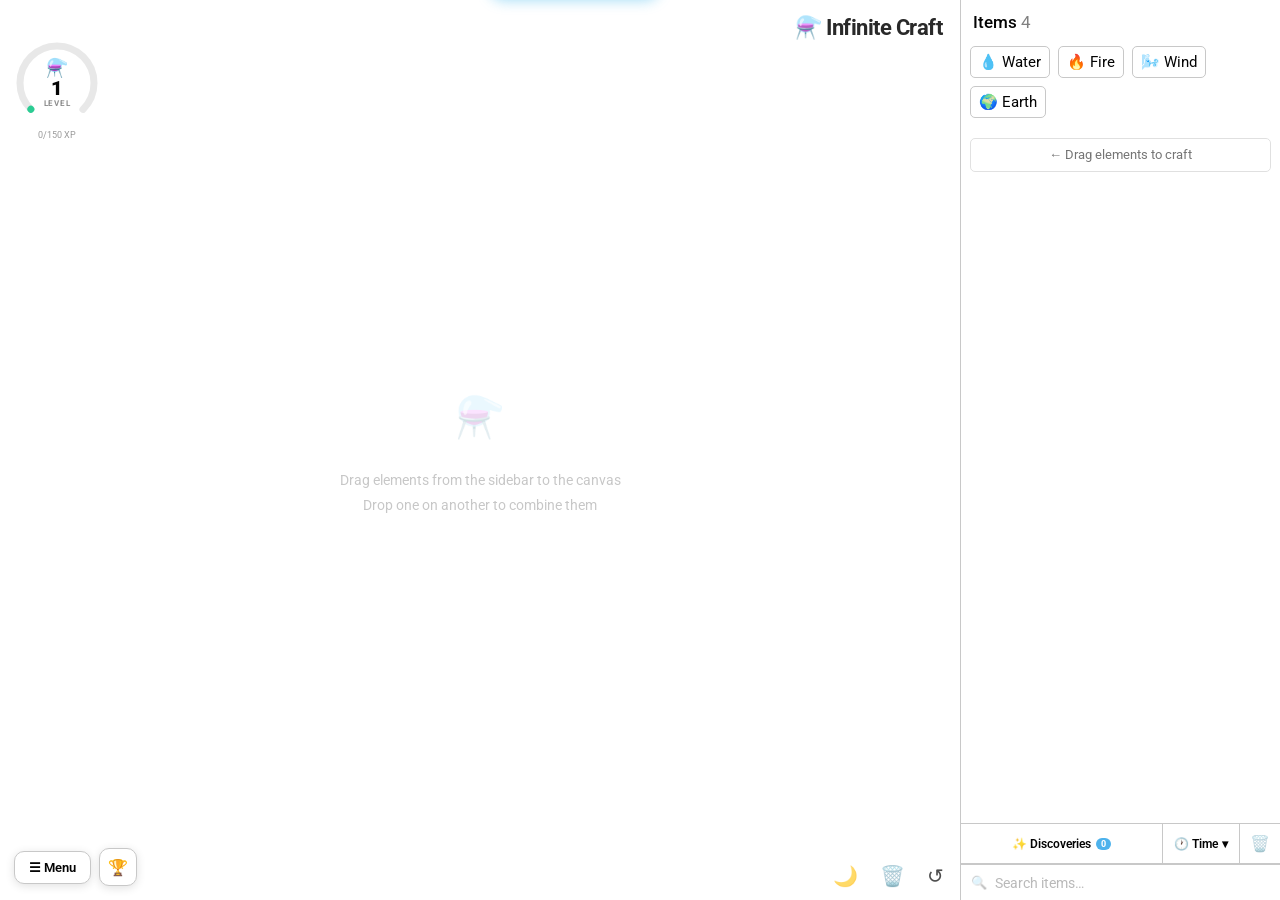
<file: infinite-craft-v2.html>
<!DOCTYPE html>
<html lang="en">
<head>
<meta charset="UTF-8">
<meta name="viewport" content="width=device-width, initial-scale=1.0">
<title>Infinite Craft</title>
<link href="https://fonts.googleapis.com/css2?family=Roboto:wght@300;400;500;700&display=swap" rel="stylesheet">
<style>
/* ═══════════════════════════════════════════════════════════════
   THEME
═══════════════════════════════════════════════════════════════ */
:root {
  --text:         #040404;
  --bg:           #fff;
  --border:       #c8c8c8;
  --item-bg:      #fff;
  --inst-bg:      linear-gradient(0deg,#f7feff,#fff 70%);
  --inst-hover:   linear-gradient(0deg,#d6fcff,#fff 90%);
  --inst-border:  #91a8c1;
  --inst-hborder: #91a8c1;
  --sb-bg:        #fff;
  --sb-width:     320px;
  --accent:       #4db2ec;
  --gold:         #f59e0b;
  --xp-color:     #10b981;
}
.dark {
  --text:         #fff;
  --bg:           #000;
  --border:       #d1d1d1;
  --item-bg:      #000;
  --inst-bg:      linear-gradient(180deg,#22252b,#000 80%);
  --inst-hover:   linear-gradient(180deg,#516772,#131313 80%);
  --inst-border:  #dcdcdc;
  --inst-hborder: #c7e0ff;
  --sb-bg:        #000;
}

*,*::before,*::after { box-sizing:border-box; margin:0; padding:0; }
html { font-size:16px; -webkit-font-smoothing:antialiased; }

body {
  font-family: 'Roboto', sans-serif;
  background: var(--bg);
  color: var(--text);
  height: 100vh;
  overflow: hidden;
  user-select: none;
  -webkit-user-select: none;
  transition: background 0.2s, color 0.2s;
}

/* ═══════════════════════════════════════════════════════════════
   CANVAS
═══════════════════════════════════════════════════════════════ */
#canvas-area {
  position: fixed;
  inset: 0;
  right: var(--sb-width);
}
#canvas {
  width:100%; height:100%;
  overflow:hidden;
  position:relative;
  cursor:grab;
}
#canvas.panning { cursor:grabbing !important; }
#world {
  position:absolute; top:0; left:0;
  transform-origin:0 0;
  width:100%; height:100%;
}

/* instances — exact original sizing */
.instance {
  align-items:center;
  background: var(--inst-bg);
  border: 2px solid var(--inst-border);
  border-radius:10px;
  cursor:pointer;
  display:flex;
  font-size:38px;
  height:90px;
  left:0; top:0;
  padding:0 20px;
  position:absolute;
  scale:0.5;
  transform-origin:center center;
  transition:scale 0.14s ease-in;
  white-space:nowrap;
  will-change:transform;
  z-index:11;
}
.instance:hover, .instance.selected { background:var(--inst-hover); border-color:var(--inst-hborder); }
.instance.hover-target               { background:var(--inst-hover); border-color:var(--inst-hborder); scale:0.535 !important; }
.instance.disabled { animation:iPulse 0.8s ease-in-out infinite alternate-reverse; opacity:0.7; pointer-events:none; }
@keyframes iPulse { 0%{opacity:0.2} 100%{opacity:0.7} }
@keyframes iScaleIn { 0%{scale:0.1} 100%{scale:0.5} }
.instance.new-spawn { animation:iScaleIn 0.25s cubic-bezier(0.34,1.56,0.64,1) forwards; }
.instance-emoji { font-size:42px; margin-right:10px; pointer-events:none; }
.instance-text  { font-size:20px; font-weight:500; pointer-events:none; }
.instance.first-disc::after {
  bottom:-6px; left:50%;
  content:"✨ First Discovery";
  color:var(--text);
  font-size:13px;
  position:absolute;
  transform:translate(-50%,100%);
  white-space:nowrap; opacity:0.55;
}
.spinner {
  position:absolute; top:50%; left:50%;
  transform:translate(-50%,-50%);
  width:14px; height:14px;
  border:2px solid var(--inst-border);
  border-top-color: var(--accent);
  border-radius:50%;
  animation:spin 0.7s linear infinite;
}
@keyframes spin { to{transform:translate(-50%,-50%) rotate(360deg)} }

/* drag ghost */
#ghost {
  position:fixed; display:none; pointer-events:none; z-index:9999;
  background:var(--inst-hover); border:2px solid var(--inst-hborder);
  border-radius:10px; padding:0 20px;
  align-items:center; gap:10px;
  font-size:38px; height:90px; scale:0.5; transform-origin:top left;
  opacity:0.85; white-space:nowrap;
}
/* select box */
#select-box {
  background:rgba(85,164,255,0.09); border:1px solid rgba(85,164,255,0.9);
  position:fixed; display:none; z-index:100;
}

/* canvas hint */
#hint {
  position:absolute; inset:0;
  display:flex; flex-direction:column; align-items:center; justify-content:center;
  gap:10px; pointer-events:none; opacity:0.22; font-size:14px; text-align:center; line-height:1.8;
}
#hint .hi { font-size:40px; margin-bottom:4px; }

/* logo — top-right, like neal.fun */
#logo {
  position:fixed; right:calc(var(--sb-width) + 18px); top:14px;
  font-size:22px; font-weight:700; z-index:20;
  pointer-events:none; opacity:0.85; letter-spacing:-0.5px;
  text-align:right; line-height:1.25;
}

/* side controls */
#side-ctrl {
  bottom:12px; display:flex; position:fixed;
  right:calc(var(--sb-width) + 14px);
  gap:18px; z-index:9998; align-items:center;
  pointer-events:all;
}
.ctrl-btn {
  cursor:pointer; font-size:20px; background:none;
  border:none; color:var(--text); opacity:0.7; line-height:1;
  padding:2px; transition:opacity 0.12s, transform 0.12s;
}
.ctrl-btn:hover { opacity:1; transform:scale(1.08); }

/* ═══════════════════════════════════════════════════════════════
   SIDEBAR
═══════════════════════════════════════════════════════════════ */
#sidebar {
  background:var(--sb-bg);
  border-left:1px solid var(--border);
  contain:strict;
  height:100vh;
  overflow:hidden;
  position:fixed; right:0; top:0;
  width:var(--sb-width); z-index:10;
  display:flex; flex-direction:column;
  transition:background 0.2s;
}

/* scrollable content pane */
#sb-content {
  flex:1; overflow-y:auto; overflow-x:hidden;
  scrollbar-width:thin; scrollbar-color:var(--border) transparent;
}
#sb-content::-webkit-scrollbar { width:4px; }
#sb-content::-webkit-scrollbar-thumb { background:var(--border); border-radius:4px; }

.sb-section-title {
  font-size:17px; font-weight:500; padding:12px 12px 10px;
}
.sb-count { font-weight:400; opacity:0.5; }

/* items grid */
#items-inner { padding:0 5px 10px; line-height:0.5em; }
.item-wrapper { contain:layout style; display:inline-block; margin:4px; max-width:calc(100%-5px); position:relative; }
.item {
  background:var(--item-bg); border:1px solid var(--border); border-radius:5px;
  cursor:pointer; font-size:15px; line-height:1em;
  overflow:hidden; padding:8px 8px 7px; text-overflow:ellipsis;
  transition:background 0.15s; white-space:nowrap;
  -webkit-user-drag:none; user-select:none;
}
.item:hover { background:var(--inst-hover); border-color:var(--inst-hborder); }

.instruction {
  border:1px solid var(--border); border-radius:5px; font-size:13px;
  line-height:1.4; margin:6px auto; padding:7px 10px;
  pointer-events:none; text-align:center; opacity:0.55;
  width:calc(100% - 18px);
}

/* ── NEW SIDEBAR BOTTOM NAV ── */
#sb-nav {
  border-top:1px solid var(--border);
  background:var(--sb-bg);
  flex-shrink:0;
}
/* action row: Discoveries | Sort▼ | 🗑️ */
#sb-action-row {
  display:flex; align-items:stretch; border-bottom:1px solid var(--border);
  height:40px;
}
#disc-wide-btn {
  flex:1; display:flex; align-items:center; justify-content:center; gap:5px;
  font-size:12px; font-weight:600; background:none; border:none;
  border-right:1px solid var(--border);
  color:var(--text); cursor:pointer; font-family:'Roboto',sans-serif;
  transition:background 0.12s; padding:0 8px; white-space:nowrap;
}
#disc-wide-btn:hover { background:var(--inst-hover); }
#disc-wide-btn.active { color:var(--accent); font-weight:700; }
.disc-btn-badge {
  background:var(--accent); color:#fff; font-size:9px; font-weight:800;
  padding:1px 5px; border-radius:99px;
}
/* Sort button + dropdown */
#sort-btn-wrap { position:relative; display:flex; }
#sort-btn {
  display:flex; align-items:center; justify-content:center; gap:4px;
  padding:0 11px; font-size:12px; font-weight:600;
  background:none; border:none; border-right:1px solid var(--border);
  color:var(--text); cursor:pointer; font-family:'Roboto',sans-serif;
  white-space:nowrap; transition:background 0.12s; height:40px;
}
#sort-btn:hover { background:var(--inst-hover); }
#sort-btn.open { background:var(--inst-hover); }
#sort-dropdown {
  display:none; position:absolute; bottom:calc(100% + 2px); left:0;
  background:var(--sb-bg); border:1px solid var(--border); border-radius:10px;
  box-shadow:0 8px 24px rgba(0,0,0,0.18); z-index:200; min-width:178px;
  overflow:hidden;
}
#sort-dropdown.open { display:block; }
.sdrop-item {
  display:flex; align-items:center; gap:9px; padding:10px 14px;
  font-size:13px; cursor:pointer; transition:background 0.1s;
  color:var(--text);
}
.sdrop-item:hover:not(.locked) { background:var(--inst-hover); }
.sdrop-item.active { font-weight:700; color:var(--accent); }
.sdrop-item.locked { opacity:0.4; cursor:not-allowed; }
.sdrop-lock { font-size:11px; margin-left:auto; opacity:0.6; }
/* Clear button */
#sb-clear-btn {
  width:40px; display:flex; align-items:center; justify-content:center;
  font-size:16px; background:none; border:none; color:var(--text);
  cursor:pointer; opacity:0.55; transition:opacity 0.12s, background 0.12s;
  flex-shrink:0;
}
#sb-clear-btn:hover { opacity:1; background:var(--inst-hover); }
/* search */
#search-wrap { position:relative; }
.search-icon-l {
  position:absolute; left:10px; top:50%; transform:translateY(-50%);
  font-size:13px; opacity:0.4; pointer-events:none;
}
#search-input {
  background:transparent; border:none; border-top:1px solid var(--border);
  color:var(--text); font-family:'Roboto',sans-serif; font-size:14px;
  height:36px; outline:0; padding:0 10px 0 34px; width:100%;
}
#search-input::placeholder { opacity:0.5; }

/* ── MENU BUTTON (bottom-left of screen) ── */
#menu-btn-wrap {
  position:fixed; bottom:14px; left:14px; z-index:25;
  display:flex; gap:8px; align-items:center;
}
#menu-btn {
  display:flex; align-items:center; gap:7px;
  background:var(--sb-bg); border:1px solid var(--border); border-radius:10px;
  color:var(--text); cursor:pointer; font-family:'Roboto',sans-serif;
  font-size:13px; font-weight:600; padding:8px 14px;
  box-shadow:0 2px 10px rgba(0,0,0,0.12); transition:background 0.12s, box-shadow 0.12s;
}
#menu-btn:hover { background:var(--inst-hover); box-shadow:0 4px 16px rgba(0,0,0,0.18); }
#menu-btn.open { background:var(--inst-hover); border-color:var(--accent); }
#trophy-btn {
  width:38px; height:38px; display:flex; align-items:center; justify-content:center;
  background:var(--sb-bg); border:1px solid var(--border); border-radius:10px;
  font-size:16px; cursor:pointer;
  box-shadow:0 2px 10px rgba(0,0,0,0.12); transition:background 0.12s;
}
#trophy-btn:hover { background:var(--inst-hover); }

/* ── MENU PANEL (slides up from bottom-left) ── */
#menu-panel {
  position:fixed; left:14px; bottom:64px; z-index:24;
  width:340px; max-height:72vh;
  background:var(--sb-bg); border:1px solid var(--border); border-radius:14px;
  box-shadow:0 16px 48px rgba(0,0,0,0.22);
  display:none; flex-direction:column; overflow:hidden;
  animation:menuSlideUp 0.18s ease;
}
#menu-panel.open { display:flex; }
@keyframes menuSlideUp { from{opacity:0;transform:translateY(12px)} to{opacity:1;transform:translateY(0)} }
#menu-tabs {
  display:flex; border-bottom:1px solid var(--border); flex-shrink:0;
}
.menu-tab-btn {
  flex:1; padding:11px 6px; font-size:12px; font-weight:600;
  background:none; border:none; border-right:1px solid var(--border);
  color:var(--text); cursor:pointer; font-family:'Roboto',sans-serif;
  opacity:0.55; transition:opacity 0.12s, background 0.12s;
  display:flex; align-items:center; justify-content:center; gap:4px;
}
.menu-tab-btn:last-child { border-right:none; }
.menu-tab-btn:hover { opacity:0.85; background:var(--inst-hover); }
.menu-tab-btn.active { opacity:1; background:var(--inst-hover); border-bottom:2px solid var(--accent); }
#menu-content { flex:1; overflow-y:auto; scrollbar-width:thin; scrollbar-color:var(--border) transparent; }

/* old sort-row / nav-tabs / disc-btn-wrap hidden */
#sort-row, .nav-tabs, #disc-btn-wrap { display:none !important; }

/* ── EXP / LEVEL bar (in Menu → Shop) ── */
#xp-bar-wrap {
  padding:12px 12px 8px;
  border-bottom:1px solid var(--border);

}
.xp-header { display:flex; justify-content:space-between; align-items:center; margin-bottom:6px; }
.xp-level { font-size:15px; font-weight:700; }
.xp-tokens { font-size:14px; font-weight:600; color:var(--gold); }
.xp-track {
  background:rgba(128,128,128,0.15); border-radius:99px;
  height:8px; overflow:hidden;
}
.xp-fill {
  height:100%; border-radius:99px;
  background:linear-gradient(90deg,#10b981,#34d399);
  transition:width 0.5s ease;
}
.xp-sub { font-size:11px; opacity:0.5; margin-top:4px; text-align:right; }

/* ── Shop ── */
.shop-item {
  border:1px solid var(--border); border-radius:10px;
  margin:6px 8px; padding:10px 12px;
  transition:background 0.12s; cursor:pointer;
  position:relative;
}
.shop-item:hover:not(.locked):not(.owned) { background:var(--inst-hover); }
.shop-item.owned { opacity:0.6; cursor:default; border-color:var(--xp-color); }
.shop-item.locked { opacity:0.45; cursor:not-allowed; }
.shop-item.cant-afford { opacity:0.55; }
.shop-item.cant-afford .shop-item-cost { color:#aaa !important; }
.shop-item-cant-afford-note { font-size:11px; color:#888; margin-top:3px; }
.shop-item-header { display:flex; justify-content:space-between; align-items:center; gap:6px; }
.shop-item-name { font-size:14px; font-weight:500; flex:1; }
.shop-item-cost { font-size:13px; font-weight:700; color:var(--gold); white-space:nowrap; }
.shop-item-desc { font-size:12px; opacity:0.55; margin-top:4px; line-height:1.4; }
.shop-item-req  { font-size:11px; color:#ef4444; margin-top:3px; }
.shop-item-own  { font-size:11px; color:var(--xp-color); font-weight:600; margin-top:3px; }
.shop-sec-title { font-size:12px; font-weight:700; opacity:0.4; text-transform:uppercase; letter-spacing:0.8px; padding:10px 12px 4px; }

/* ── Quests ── */
.quest-item {
  border:1px solid var(--border); border-radius:10px;
  margin:6px 8px; padding:10px 12px; cursor:pointer;
  transition:background 0.12s; position:relative;
}
.quest-item:hover { background:var(--inst-hover); }
.quest-item.done  { border-color:var(--xp-color); opacity:0.7; }
.quest-item.pinned { border-color:var(--gold); }
.quest-header { display:flex; justify-content:space-between; align-items:center; gap:6px; }
.quest-name   { font-size:13.5px; font-weight:500; flex:1; }
.quest-pin    { font-size:14px; opacity:0.4; transition:opacity 0.12s; cursor:pointer; }
.quest-pin:hover, .quest-item.pinned .quest-pin { opacity:1; }
.quest-desc   { font-size:12px; opacity:0.55; margin-top:3px; line-height:1.4; }
.quest-reward { font-size:11px; margin-top:5px; display:flex; gap:10px; }
.reward-tok   { color:var(--gold); font-weight:600; }
.reward-xp    { color:var(--xp-color); font-weight:600; }
.quest-prog   { margin-top:6px; }
.quest-prog-track { background:rgba(128,128,128,0.15); border-radius:99px; height:5px; overflow:hidden; }
.quest-prog-fill  { height:100%; border-radius:99px; background:var(--accent); transition:width 0.4s; }
.quest-prog-label { font-size:11px; opacity:0.45; margin-top:2px; }

/* pinned quests overlay on canvas */
#pinned-overlay {
  position:fixed; top:280px; left:10px; z-index:20;
  display:flex; flex-direction:column; gap:6px; pointer-events:none;
  max-width:220px;
}
.pinned-card {
  background:var(--sb-bg); border:1px solid var(--gold);
  border-radius:8px; padding:7px 10px; font-size:12px;
  box-shadow:0 2px 10px rgba(0,0,0,0.12);
}
.pinned-card-name { font-weight:600; margin-bottom:2px; }
.pinned-card-bar  { background:rgba(128,128,128,0.15); border-radius:99px; height:4px; overflow:hidden; margin-top:4px; }
.pinned-card-fill { height:100%; border-radius:99px; background:var(--accent); transition:width 0.4s; }

/* ── Discoveries tab ── */
.disc-item {
  display:flex; align-items:center; gap:10px;
  padding:7px 12px; border-bottom:1px solid rgba(128,128,128,0.1);
  font-size:14px;
}
.disc-item .disc-emoji { font-size:18px; }
.disc-item .disc-name  { flex:1; }
.disc-item .disc-badge { font-size:10px; background:linear-gradient(135deg,#6d28d9,#a855f7); color:#fff; padding:2px 7px; border-radius:99px; font-weight:700; }

/* ── Toast notifications ── */
#discovery-toast {
  position:fixed; top:18px; left:calc(50% - 160px);
  transform:translateY(-100px);
  background:linear-gradient(135deg,#6d28d9,#a855f7);
  color:#fff; padding:10px 24px; border-radius:100px;
  font-size:14px; font-weight:700; z-index:10000;
  pointer-events:none; box-shadow:0 4px 22px rgba(124,58,237,0.5);
  transition:transform 0.38s cubic-bezier(0.34,1.56,0.64,1);
  white-space:nowrap;
}
#discovery-toast.on { transform:translateY(0); }

#token-toast {
  position:fixed; top:62px; left:calc(50% - 110px);
  transform:translateY(-100px);
  background:linear-gradient(135deg,#d97706,#f59e0b);
  color:#fff; padding:7px 18px; border-radius:100px;
  font-size:13px; font-weight:700; z-index:10000;
  pointer-events:none; box-shadow:0 4px 14px rgba(245,158,11,0.4);
  transition:transform 0.3s cubic-bezier(0.34,1.56,0.64,1);
  white-space:nowrap;
}
#token-toast.on { transform:translateY(0); }

#err-toast {
  position:fixed; bottom:60px; left:calc(50% - 160px);
  transform:translateY(100px); padding:9px 20px; border-radius:8px;
  font-size:13px; font-weight:500; z-index:10000; pointer-events:none;
  transition:transform 0.3s ease;
  background:#fff0f0; border:1px solid #fca5a5; color:#b91c1c;
}
.dark #err-toast { background:#2a1010; border-color:#7f1d1d; color:#fca5a5; }
#err-toast.on { transform:translateY(0); }

/* ── Board Themes ── */
.theme-chalk #canvas { background:repeating-linear-gradient(0deg,transparent,transparent 30px,rgba(255,255,255,0.05) 30px,rgba(255,255,255,0.05) 31px), #2d5a27; }
.theme-space  #canvas { background:radial-gradient(ellipse at center, #0a0a2e 0%, #000 70%); }
.theme-space  #canvas::before { content:''; position:absolute; inset:0; background-image:radial-gradient(1px 1px at 20% 30%, white, transparent), radial-gradient(1px 1px at 60% 60%, white, transparent), radial-gradient(1px 1px at 80% 20%, white, transparent), radial-gradient(1px 1px at 40% 80%, white, transparent); opacity:0.4; pointer-events:none; }
.theme-neon   #canvas { background:#0a0014; background-image:linear-gradient(rgba(168,85,247,0.1) 1px,transparent 1px),linear-gradient(90deg,rgba(168,85,247,0.1) 1px,transparent 1px); background-size:40px 40px; }
.theme-parch  #canvas { background:#f4e4c1; }
.dark.theme-parch #canvas { background:#5c4a2a; }

/* ── Shop sub-tabs ── */
.shop-sub-tabs {
  display:flex; border-bottom:1px solid var(--border);
}
.shop-sub-tab {
  flex:1; text-align:center; padding:9px 4px;
  font-size:12px; font-weight:500; cursor:pointer; opacity:0.5;
  border-right:1px solid var(--border);
  transition:opacity 0.12s, background 0.12s;
}
.shop-sub-tab:last-child { border-right:none; }
.shop-sub-tab.active { opacity:1; background:var(--inst-hover); border-bottom:2px solid var(--accent); }
.shop-sub-tab:hover { opacity:0.8; background:var(--inst-hover); }

/* ── Unlocks view ── */
.prestige-sel-row {
  display:flex; flex-wrap:wrap; gap:4px; padding:8px;
  border-bottom:1px solid var(--border); background:var(--sb-bg);
  position:sticky; top:0; z-index:5;
}
.psel-btn {
  padding:3px 9px; border-radius:99px; font-size:11px; font-weight:700;
  border:1px solid var(--border); cursor:pointer;
  background:none; color:var(--text); opacity:0.45;
  font-family:'Roboto',sans-serif; transition:all 0.12s;
}
.psel-btn.active { opacity:1; border-color:var(--accent); background:rgba(77,178,236,0.12); }
.psel-btn.done   { border-color:var(--xp-color); color:var(--xp-color); opacity:0.8; }
.psel-btn.locked { opacity:0.25; cursor:not-allowed; }
.psel-btn:hover:not(.locked) { opacity:0.85; }

/* Prestige banner (top of each section) */
.prestige-unlock-banner {
  margin:8px; padding:10px 12px;
  background:linear-gradient(135deg,rgba(124,58,237,0.08),rgba(168,85,247,0.08));
  border:1px solid rgba(168,85,247,0.25); border-radius:10px;
}
.pub-title { font-size:13px; font-weight:700; color:#a855f7; margin-bottom:2px; }
.pub-badge { font-size:11px; background:linear-gradient(135deg,#7c3aed,#a855f7); color:#fff; padding:2px 7px; border-radius:99px; display:inline-block; margin-bottom:5px; }
.pub-desc  { font-size:11.5px; opacity:0.65; line-height:1.45; }

/* Level reward rows */
.unlock-lvl-row {
  padding:7px 10px 7px 12px;
  border-bottom:1px solid rgba(128,128,128,0.1);
  position:relative;
}
.unlock-lvl-header {
  font-size:11px; font-weight:700; letter-spacing:0.4px;
  display:flex; align-items:center; gap:6px; margin-bottom:5px;
  color:var(--text); opacity:0.38; text-transform:uppercase;
}
.unlock-lvl-header.done    { color:var(--xp-color); opacity:1; }
.unlock-lvl-header.current { color:var(--accent);   opacity:1; }
.unlock-lvl-header .lvl-check { font-size:13px; }
.unlock-rewards-list {
  display:flex; flex-wrap:wrap; gap:4px;
}
.unlock-pill {
  display:inline-flex; align-items:center; gap:5px;
  background:rgba(128,128,128,0.08); border:1px solid rgba(128,128,128,0.12);
  border-radius:8px; padding:4px 8px; font-size:12px;
  transition:background 0.12s, border-color 0.12s;
}
.unlock-pill.earned   { border-color:rgba(16,185,129,0.4); background:rgba(16,185,129,0.07); }
.unlock-pill.equip    { cursor:pointer; }
.unlock-pill.equip:hover { background:var(--inst-hover); border-color:var(--accent); }
.unlock-pill.equipped { border-color:var(--gold); background:rgba(245,158,11,0.1); }
.unlock-pill .up-icon { font-size:14px; }
.unlock-pill .up-name { font-size:11px; font-weight:500; }
.unlock-pill .up-eq   { font-size:9px; color:var(--gold); font-weight:700; letter-spacing:0.5px; }

/* shop-unlock pill style */
.unlock-pill.shop-pill { border-style:dashed; }
.unlock-pill.shop-pill.available { border-color:var(--accent); border-style:solid; background:rgba(77,178,236,0.08); }

/* ── Extra Board Themes ── */
.theme-ocean  #canvas { background:linear-gradient(180deg,#0ea5e9,#0284c7 60%,#075985 100%); }
.theme-forest #canvas { background:linear-gradient(180deg,#14532d,#15803d 50%,#166534 100%); background-image:radial-gradient(1px 1px at 15% 20%, rgba(255,255,255,0.12), transparent), radial-gradient(1px 1px at 70% 60%, rgba(255,255,255,0.12), transparent); background-size:60px 60px; }
.theme-crystal #canvas { background:linear-gradient(135deg,#bfdbfe,#93c5fd 50%,#7dd3fc 100%); }
.theme-lava   #canvas { background:radial-gradient(ellipse at bottom,#b91c1c 0%,#7f1d1d 50%,#000 100%); background-image:radial-gradient(3px 3px at 20% 80%,rgba(255,80,0,0.5),transparent), radial-gradient(2px 2px at 75% 30%,rgba(255,120,0,0.4),transparent); }
.theme-galaxy #canvas { background:radial-gradient(ellipse at 30% 30%,#4f1c9e 0%,#150050 50%,#000 100%); background-image:radial-gradient(1px 1px at 15% 25%,rgba(255,255,255,0.9),transparent), radial-gradient(1px 1px at 55% 65%,rgba(255,255,255,0.7),transparent), radial-gradient(2px 2px at 85% 15%,rgba(200,150,255,0.9),transparent), radial-gradient(1px 1px at 40% 85%,rgba(255,255,255,0.6),transparent); }
.theme-golden #canvas { background:linear-gradient(135deg,#78350f,#d97706 40%,#fbbf24 70%,#b45309 100%); }
.theme-cyber  #canvas { background:#020a14; background-image:linear-gradient(rgba(0,255,255,0.07) 1px,transparent 1px),linear-gradient(90deg,rgba(0,255,255,0.07) 1px,transparent 1px); background-size:28px 28px; }
.theme-void   #canvas { background:radial-gradient(ellipse at center,#0d0022 0%,#000 100%); }
.theme-ancient #canvas { background:linear-gradient(180deg,#92400e,#78350f 100%); background-image:repeating-linear-gradient(45deg,rgba(0,0,0,0.08) 0px,rgba(0,0,0,0.08) 1px,transparent 1px,transparent 22px); }
.theme-heaven  #canvas { background:linear-gradient(180deg,#fffbeb 0%,#fef9c3 60%,#fde68a 100%); }
.theme-radiant #canvas { background:radial-gradient(ellipse at center,#fef3c7 0%,#fbbf24 40%,#f59e0b 100%); }
.theme-cosmic-gold #canvas { background:radial-gradient(ellipse at 40% 40%,#92400e 0%,#4c1d95 50%,#000 100%); background-image:radial-gradient(2px 2px at 20% 30%,rgba(255,215,0,0.7),transparent), radial-gradient(2px 2px at 70% 70%,rgba(255,215,0,0.5),transparent), radial-gradient(1px 1px at 50% 50%,rgba(255,255,255,0.8),transparent); }
.theme-prestige-master #canvas {
  background:linear-gradient(135deg,#000,#1a0040 30%,#400080 60%,#000 100%);
  background-image:radial-gradient(2px 2px at 10% 10%,gold,transparent), radial-gradient(2px 2px at 30% 70%,gold,transparent), radial-gradient(2px 2px at 60% 30%,rgba(200,150,255,0.9),transparent), radial-gradient(2px 2px at 80% 80%,gold,transparent), radial-gradient(3px 3px at 50% 50%,white,transparent);
}
.theme-magic   #canvas { background:linear-gradient(135deg,#1e1b4b,#312e81 50%,#1e1b4b 100%); background-image:radial-gradient(2px 2px at 20% 20%,rgba(167,139,250,0.7),transparent), radial-gradient(2px 2px at 60% 80%,rgba(196,181,253,0.5),transparent), radial-gradient(1px 1px at 85% 40%,rgba(255,255,255,0.5),transparent); }
.theme-royal   #canvas { background:linear-gradient(180deg,#1e3a8a,#1d4ed8 40%,#1e40af 100%); background-image:repeating-linear-gradient(0deg,rgba(255,215,0,0.05) 0px,rgba(255,215,0,0.05) 1px,transparent 1px,transparent 40px); }
.theme-space2  #canvas { background:radial-gradient(ellipse at center,#0c1445 0%,#020818 60%,#000 100%); background-image:radial-gradient(1px 1px at 5% 15%,white,transparent), radial-gradient(1px 1px at 25% 45%,white,transparent), radial-gradient(1px 1px at 45% 25%,rgba(200,220,255,0.8),transparent), radial-gradient(2px 2px at 65% 70%,rgba(100,150,255,0.6),transparent), radial-gradient(1px 1px at 85% 35%,white,transparent), radial-gradient(1px 1px at 95% 85%,rgba(200,220,255,0.7),transparent); }
.theme-dark-lord #canvas { background:radial-gradient(ellipse at center,#1a0000 0%,#000 100%); background-image:radial-gradient(2px 2px at 30% 20%,rgba(220,20,20,0.5),transparent), radial-gradient(1px 1px at 70% 60%,rgba(180,0,0,0.4),transparent); }
.theme-matrix  #canvas { background:#000; background-image:repeating-linear-gradient(180deg,rgba(0,255,0,0.03) 0px,rgba(0,255,0,0.03) 1px,transparent 1px,transparent 16px); }
.golden-borders .instance { border-color:#f59e0b !important; box-shadow:0 0 8px rgba(245,158,11,0.4); }
.big-text-mode .item { font-size:18px !important; padding:10px 10px 9px !important; }
.element-glow-mode .instance:hover, .element-glow-mode .instance.hover-target { box-shadow:0 0 16px var(--accent), 0 0 32px rgba(77,178,236,0.3); }

#custom-modal {
  position:fixed; inset:0; background:rgba(0,0,0,0.5);
  z-index:20000; display:none; align-items:center; justify-content:center;
}
#custom-modal.open { display:flex; }
#custom-card {
  background:var(--sb-bg); border:1px solid var(--border);
  border-radius:14px; padding:24px; width:300px;
  box-shadow:0 20px 60px rgba(0,0,0,0.2);
}
#custom-card h3 { font-size:18px; margin-bottom:12px; }
#custom-card input {
  width:100%; background:rgba(128,128,128,0.1);
  border:1px solid var(--border); border-radius:8px;
  padding:8px 12px; font-family:'Roboto',sans-serif;
  font-size:14px; color:var(--text); outline:none; margin-bottom:8px;
}
#custom-card .modal-btns { display:flex; gap:8px; margin-top:8px; }
#custom-card button {
  flex:1; padding:8px; border-radius:8px; border:1px solid var(--border);
  font-family:'Roboto',sans-serif; font-size:13px; font-weight:600;
  cursor:pointer; background:var(--inst-hover); color:var(--text);
  transition:opacity 0.12s;
}
#custom-card button.primary { background:#4f46e5; color:#fff; border:none; }
#custom-card button:hover { opacity:0.8; }

/* auto-crafter badge */
#auto-status {
  position:fixed; left:14px; bottom:50px; z-index:20;
  font-size:12px; opacity:0.6; display:none; pointer-events:none;
}

/* ── Level HUD — Circular Ring (CoD style) ── */
#level-hud {
  position:fixed; left:12px; top:38px; z-index:20;
  pointer-events:none; user-select:none;
}
#level-ring-wrap {
  position:relative; width:90px; height:90px;
}
#level-ring-svg { width:90px; height:90px; overflow:visible; }
.ring-track { fill:none; stroke:rgba(128,128,128,0.18); stroke-width:7; stroke-linecap:round; }
.ring-fill  { fill:none; stroke-width:7; stroke-linecap:round; transition:stroke-dasharray 0.5s ease; }
#ring-grad-stop1 { stop-color:#10b981; }
#ring-grad-stop2 { stop-color:#34d399; }
/* ring fill colour overrides per prestige */
#level-hud.p1  #ring-grad-stop1{stop-color:#a78bfa;} #level-hud.p1  #ring-grad-stop2{stop-color:#c4b5fd;}
#level-hud.p2  #ring-grad-stop1{stop-color:#60a5fa;} #level-hud.p2  #ring-grad-stop2{stop-color:#93c5fd;}
#level-hud.p3  #ring-grad-stop1{stop-color:#34d399;} #level-hud.p3  #ring-grad-stop2{stop-color:#6ee7b7;}
#level-hud.p4  #ring-grad-stop1{stop-color:#f59e0b;} #level-hud.p4  #ring-grad-stop2{stop-color:#fbbf24;}
#level-hud.p5  #ring-grad-stop1{stop-color:#f97316;} #level-hud.p5  #ring-grad-stop2{stop-color:#fb923c;}
#level-hud.p6  #ring-grad-stop1{stop-color:#ec4899;} #level-hud.p6  #ring-grad-stop2{stop-color:#f472b6;}
#level-hud.p7  #ring-grad-stop1{stop-color:#e11d48;} #level-hud.p7  #ring-grad-stop2{stop-color:#f43f5e;}
#level-hud.p8  #ring-grad-stop1{stop-color:#7c3aed;} #level-hud.p8  #ring-grad-stop2{stop-color:#a78bfa;}
#level-hud.p9  #ring-grad-stop1{stop-color:#0ea5e9;} #level-hud.p9  #ring-grad-stop2{stop-color:#38bdf8;}
#level-hud.p10 #ring-grad-stop1{stop-color:#f59e0b;} #level-hud.p10 #ring-grad-stop2{stop-color:#ec4899;}

#level-ring-center {
  position:absolute; inset:0; display:flex; flex-direction:column;
  align-items:center; justify-content:center; pointer-events:none;
}
#hud-pic        { font-size:18px; line-height:1; margin-bottom:1px; }
#hud-level-num  { font-size:20px; font-weight:900; line-height:1; letter-spacing:-0.5px; }
#hud-level-lbl  { font-size:8px; opacity:0.45; font-weight:700; text-transform:uppercase; letter-spacing:0.8px; margin-top:1px; }

/* prestige badge below ring */
#hud-prestige {
  font-size:10px; font-weight:700; letter-spacing:0.3px;
  margin-top:3px; text-align:center; display:none; padding:2px 6px;
  border-radius:99px; background:rgba(124,58,237,0.12);
  border:1px solid rgba(124,58,237,0.25);
}
#hud-prestige.p1  { color:#a78bfa; border-color:rgba(167,139,250,0.3); background:rgba(167,139,250,0.1); }
#hud-prestige.p2  { color:#60a5fa; border-color:rgba(96,165,250,0.3);  background:rgba(96,165,250,0.1); }
#hud-prestige.p3  { color:#34d399; border-color:rgba(52,211,153,0.3);  background:rgba(52,211,153,0.1); }
#hud-prestige.p4  { color:#f59e0b; border-color:rgba(245,158,11,0.3);  background:rgba(245,158,11,0.1); }
#hud-prestige.p5  { color:#f97316; border-color:rgba(249,115,22,0.3);  background:rgba(249,115,22,0.1); }
#hud-prestige.p6  { color:#ec4899; border-color:rgba(236,72,153,0.3);  background:rgba(236,72,153,0.1); }
#hud-prestige.p7  { color:#e11d48; border-color:rgba(225,29,72,0.3);   background:rgba(225,29,72,0.1); }
#hud-prestige.p8  { color:#a78bfa; border-color:rgba(167,139,250,0.3); background:rgba(60,20,100,0.2); }
#hud-prestige.p9  { color:#38bdf8; border-color:rgba(56,189,248,0.3);  background:rgba(56,189,248,0.1); }
#hud-prestige.p10 { background:linear-gradient(90deg,rgba(245,158,11,0.15),rgba(236,72,153,0.15)); border-color:rgba(245,158,11,0.5); color:#fbbf24; }

#hud-xp-label { font-size:9px; opacity:0.4; text-align:center; margin-top:2px; }
#hud-prestige-btn {
  position:fixed; left:6px; top:146px; z-index:20;
  background:linear-gradient(135deg,#7c3aed,#a855f7);
  color:#fff; border:none; border-radius:8px;
  padding:5px 9px; font-size:10px; font-weight:700;
  cursor:pointer; display:none; max-width:104px; text-align:center;
  box-shadow:0 2px 10px rgba(124,58,237,0.4);
  animation:hudPrestigePulse 2s ease-in-out infinite; line-height:1.3;
}
@keyframes hudPrestigePulse { 0%,100%{box-shadow:0 2px 10px rgba(124,58,237,0.4)} 50%{box-shadow:0 2px 20px rgba(168,85,247,0.8)} }

/* ── Booster status bar ── */
#booster-hud {
  position:fixed; left:6px; top:190px; z-index:20;
  display:flex; flex-direction:column; gap:4px; pointer-events:none;
}
.booster-badge {
  background:var(--sb-bg); border:1px solid var(--border);
  border-radius:7px; padding:3px 8px; font-size:11px; font-weight:600;
  display:flex; align-items:center; gap:5px;
  box-shadow:0 1px 6px rgba(0,0,0,0.1);
}
.booster-badge .bb-timer { opacity:0.6; font-size:10px; }

/* ── Prestige Modal ── */
#prestige-modal {
  position:fixed; inset:0; background:rgba(0,0,0,0.65);
  z-index:30000; display:none; align-items:center; justify-content:center;
}
#prestige-modal.open { display:flex; }
#prestige-card {
  background:var(--sb-bg); border:1px solid var(--border);
  border-radius:18px; padding:28px; width:340px;
  box-shadow:0 20px 60px rgba(124,58,237,0.3);
  text-align:center;
}
#prestige-card h2 { font-size:22px; margin-bottom:8px; }
#prestige-card .prestige-desc { font-size:13px; opacity:0.65; line-height:1.6; margin-bottom:14px; }
#prestige-card .prestige-reward { font-size:13px; background:rgba(124,58,237,0.1); border:1px solid rgba(124,58,237,0.3); border-radius:10px; padding:10px 14px; margin-bottom:16px; text-align:left; line-height:1.8; }
#prestige-card .prestige-reset-warn { font-size:11px; color:#ef4444; margin-bottom:14px; opacity:0.8; }
#prestige-card .modal-btns { display:flex; gap:8px; }
#prestige-card button { flex:1; padding:10px; border-radius:10px; border:1px solid var(--border); font-family:'Roboto',sans-serif; font-size:13px; font-weight:700; cursor:pointer; background:var(--inst-hover); color:var(--text); transition:opacity 0.12s; }
#prestige-card button.prestige-confirm { background:linear-gradient(135deg,#7c3aed,#a855f7); color:#fff; border:none; }
#prestige-card button:hover { opacity:0.85; }

/* ── Shop prestige badge ── */
.shop-prestige-req { font-size:11px; color:#a855f7; margin-top:3px; font-weight:600; }
.prestige-tag { display:inline-block; font-size:10px; padding:1px 6px; border-radius:99px; font-weight:700; margin-left:4px; }
.prestige-tag.gold { background:linear-gradient(135deg,#f59e0b,#fbbf24); color:#000; }
.prestige-tag.purple { background:linear-gradient(135deg,#7c3aed,#a855f7); color:#fff; }

/* ═══════════════════════════════════════════════════════════════
   RAINBOW / ANIMATED TEXT
═══════════════════════════════════════════════════════════════ */
@keyframes rainbowText {
  0%{color:#ff0000} 14%{color:#ff7700} 28%{color:#ffff00}
  42%{color:#00cc00} 57%{color:#0088ff} 71%{color:#8800ff} 85%{color:#ff00cc} 100%{color:#ff0000}
}
@keyframes rainbowBar {
  0%{background-position:0% 50%} 100%{background-position:200% 50%}
}
@keyframes logoGlow {
  0%,100%{text-shadow:0 0 8px currentColor, 0 0 20px currentColor}
  50%{text-shadow:0 0 4px currentColor, 0 0 10px currentColor}
}

/* ── Logo prestige variants ── */
#logo { transition:color 0.4s; }
#logo.logo-p0  { color:var(--text); }
#logo.logo-p1  { color:#f59e0b; }
#logo.logo-p2  { color:#60a5fa; animation:logoGlow 2s ease-in-out infinite; }
#logo.logo-p3  { color:#34d399; animation:logoGlow 2.5s ease-in-out infinite; }
#logo.logo-p4  { color:#f97316; animation:logoGlow 2s ease-in-out infinite; }
#logo.logo-p5  { color:#facc15; animation:logoGlow 1.8s ease-in-out infinite; }
#logo.logo-p6  { color:#c084fc; animation:logoGlow 1.6s ease-in-out infinite; }
#logo.logo-p7  { color:#22d3ee; animation:logoGlow 1.4s ease-in-out infinite; }
#logo.logo-p8  { color:#a78bfa; animation:logoGlow 1.2s ease-in-out infinite; }
#logo.logo-p9  { color:#fde68a; animation:logoGlow 1s ease-in-out infinite; }
#logo.logo-p10 { animation:rainbowText 1.5s linear infinite; font-size:24px; }

/* ── XP bar with level badge ── */
.xp-track-row {
  display:flex; align-items:center; gap:6px;
}
.xp-track {
  flex:1;
  background:rgba(128,128,128,0.15); border-radius:99px;
  height:10px; overflow:hidden;
}
.xp-fill {
  height:100%; border-radius:99px;
  background:linear-gradient(90deg,#10b981,#34d399);
  transition:width 0.5s ease, background 0.5s ease;
  background-size:200% 100%;
}
.xp-fill.rainbow-bar {
  background:linear-gradient(90deg,#ff0000,#ff7700,#ffff00,#00cc00,#0088ff,#8800ff,#ff00cc,#ff0000);
  background-size:200% 100%;
  animation:rainbowBar 2s linear infinite;
}
.xp-level-badge {
  font-size:10px; font-weight:800; background:var(--accent);
  color:#fff; border-radius:99px; padding:1px 7px; white-space:nowrap;
  min-width:32px; text-align:center; flex-shrink:0;
}

/* ── Home Tab ── */
#view-home {
  display:none; padding:12px;
}
.home-section { margin-bottom:18px; }
.home-section-title {
  font-size:13px; font-weight:700; text-transform:uppercase;
  letter-spacing:0.8px; opacity:0.45; margin-bottom:8px;
}
.color-swatches {
  display:grid; grid-template-columns:repeat(3,1fr); gap:6px;
}
.color-swatch {
  border-radius:8px; padding:8px 6px; text-align:center;
  font-size:12px; font-weight:600; cursor:pointer;
  border:2px solid transparent; transition:border-color 0.15s, transform 0.12s;
  line-height:1.3;
}
.color-swatch:hover { transform:scale(1.04); }
.color-swatch.active { border-color:var(--accent); }

/* ── Level bar colour theme preview cards ── */
.bar-theme-list { display:flex; flex-direction:column; gap:6px; }
.bar-theme-item {
  border-radius:8px; border:1px solid var(--border);
  padding:7px 10px; font-size:12px;
  display:flex; align-items:center; gap:8px;
}
.bar-theme-swatch {
  width:40px; height:8px; border-radius:99px; flex-shrink:0;
}
.bar-theme-name { flex:1; font-weight:600; }
.bar-theme-range { opacity:0.5; font-size:11px; }
.bar-theme-item.unlocked { opacity:1; }
.bar-theme-item.locked   { opacity:0.4; }
.bar-theme-item.current  { border-color:var(--accent); background:rgba(77,178,236,0.07); }

/* ── Retro Prestige Next-Unlock card ── */
.prestige-next-unlock {
  margin:8px; border-radius:12px; padding:12px 14px;
  border:2px dashed var(--border);
  background:repeating-linear-gradient(
    45deg,
    rgba(128,128,128,0.03),
    rgba(128,128,128,0.03) 4px,
    transparent 4px,
    transparent 12px
  );
  font-size:12px; line-height:1.6;
}
.prestige-next-unlock .pnu-title {
  font-size:11px; font-weight:800; text-transform:uppercase;
  letter-spacing:1px; opacity:0.5; margin-bottom:6px;
}
.prestige-next-unlock .pnu-logo {
  font-size:18px; font-weight:700; margin-bottom:4px;
}
.prestige-next-unlock .pnu-bar {
  height:8px; border-radius:99px; margin:6px 0 4px;
  background:linear-gradient(90deg,#10b981,#34d399);
}
.prestige-next-unlock .pnu-bar.rainbow-bar {
  background:linear-gradient(90deg,#ff0000,#ff7700,#ffff00,#00cc00,#0088ff,#8800ff,#ff00cc);
}
.prestige-next-unlock .pnu-info { opacity:0.6; font-size:11px; }

/* ── Text colour themes ── */
.tc-gold    { --text:#b8860b; }
.tc-purple  { --text:#7c3aed; }
.tc-blue    { --text:#1d4ed8; }
.tc-red     { --text:#b91c1c; }
.tc-green   { --text:#065f46; }
.tc-cyan    { --text:#0e7490; }
.tc-pink    { --text:#be185d; }
.dark.tc-gold   { --text:#fbbf24; }
.dark.tc-purple { --text:#c084fc; }
.dark.tc-blue   { --text:#60a5fa; }
.dark.tc-red    { --text:#fca5a5; }
.dark.tc-green  { --text:#6ee7b7; }
.dark.tc-cyan   { --text:#67e8f9; }
.dark.tc-pink   { --text:#f9a8d4; }
.tc-rainbow *:not(script):not(style):not(svg):not(path) {
  animation:rainbowText 2s linear infinite !important;
}
/* Extra text themes */
.tc-orange  { --text:#c2410c; } .dark.tc-orange  { --text:#fb923c; }
.tc-lime    { --text:#3f6212; } .dark.tc-lime    { --text:#a3e635; }
.tc-teal    { --text:#0f766e; } .dark.tc-teal    { --text:#2dd4bf; }
.tc-indigo  { --text:#3730a3; } .dark.tc-indigo  { --text:#818cf8; }
.tc-rose    { --text:#9f1239; } .dark.tc-rose    { --text:#fb7185; }
.tc-amber   { --text:#92400e; } .dark.tc-amber   { --text:#fcd34d; }
.tc-sky     { --text:#0369a1; } .dark.tc-sky     { --text:#38bdf8; }
.tc-violet  { --text:#5b21b6; } .dark.tc-violet  { --text:#c4b5fd; }
.tc-slate   { --text:#334155; } .dark.tc-slate   { --text:#94a3b8; }
.tc-gold2   { --text:#b45309; } .dark.tc-gold2   { --text:#fbbf24; }
.tc-neon    { --text:#166534; } .dark.tc-neon    { --text:#4ade80; }
.tc-magenta { --text:#a21caf; } .dark.tc-magenta { --text:#e879f9; }
.tc-white   { --text:#475569; } .dark.tc-white   { --text:#f1f5f9; }
.tc-black   { --text:#0f172a; } .dark.tc-black   { --text:#cbd5e1; }
.tc-fire    { --text:#7f1d1d; } .dark.tc-fire    { --text:#fca5a5; }
.tc-galaxy  { --text:#312e81; } .dark.tc-galaxy  { --text:#a5b4fc; }
.tc-divine  { --text:#713f12; } .dark.tc-divine  { --text:#fde68a; }
/* Text theme swatch cards */
.tc-swatch-card {
  border-radius:10px; padding:9px 10px; margin-bottom:6px;
  border:2px solid transparent; cursor:pointer;
  display:flex; align-items:center; gap:8px; font-size:13px; font-weight:600;
  transition:border-color 0.15s, transform 0.1s; position:relative;
}
.tc-swatch-card:hover:not(.tc-locked) { transform:scale(1.02); }
.tc-swatch-card.tc-active { border-color:var(--accent); }
.tc-swatch-card.tc-locked { opacity:0.45; cursor:not-allowed; }
.tc-req { font-size:10px; opacity:0.6; margin-top:2px; }
/* Logo gallery */
.logo-card {
  border:1px solid var(--border); border-radius:8px;
  padding:8px 12px; display:flex; align-items:center; gap:10px;
  font-size:13px; transition:background 0.12s;
}
.logo-card.logo-unlocked { border-color:var(--xp-color); }
.logo-card.logo-current  { border-color:var(--accent); background:rgba(77,178,236,0.07); }
.logo-card.logo-locked   { opacity:0.4; }
.logo-card-text  { flex:1; font-weight:600; }
.logo-card-req   { font-size:11px; opacity:0.55; }
.logo-lock-icon  { font-size:16px; }
/* Milestone items */
.milestone-item {
  border:1px solid var(--border); border-radius:10px;
  margin:6px 8px; padding:10px 12px;
  display:flex; align-items:center; gap:10px; transition:background 0.12s;
}
.milestone-item.ms-done { border-color:var(--xp-color); opacity:0.75; }
.milestone-item.ms-next { border-color:var(--accent); }
.ms-icon  { font-size:20px; flex-shrink:0; }
.ms-body  { flex:1; min-width:0; }
.ms-name  { font-size:13px; font-weight:600; }
.ms-desc  { font-size:11px; opacity:0.55; margin-top:1px; }
.ms-rewards { display:flex; gap:8px; margin-top:4px; font-size:11px; }
.ms-tok   { color:var(--gold); font-weight:700; }
.ms-xp    { color:var(--xp-color); font-weight:700; }
.ms-prog  { margin-top:6px; }
.ms-bar   { height:5px; border-radius:99px; background:rgba(128,128,128,0.15); overflow:hidden; }
.ms-fill  { height:100%; border-radius:99px; background:var(--accent); transition:width 0.4s; }
.ms-lbl   { font-size:10px; opacity:0.45; margin-top:2px; }
.ms-badge { font-size:11px; background:linear-gradient(135deg,#10b981,#34d399); color:#fff; padding:2px 8px; border-radius:99px; font-weight:700; flex-shrink:0; }
.ms-section-title { font-size:12px; font-weight:700; opacity:0.4; text-transform:uppercase; letter-spacing:0.8px; padding:10px 12px 4px; }

/* ═══════════════════════════════════════════════════════════
   ACHIEVEMENT WEB (Minecraft-style)
═══════════════════════════════════════════════════════════ */
#ach-web-wrap {
  width:100%; height:520px; position:relative;
  overflow:auto; background:rgba(0,0,0,0.04);
  border-bottom:1px solid var(--border);
  cursor:grab;
}
#ach-web-wrap:active { cursor:grabbing; }
#ach-web-svg { display:block; }
.ach-node-wrap { cursor:pointer; }
.ach-node-bg {
  rx:8; ry:8;
  filter:drop-shadow(0 2px 4px rgba(0,0,0,0.15));
  transition:all 0.2s;
}
.ach-node-wrap:hover .ach-node-bg { filter:drop-shadow(0 3px 8px rgba(0,0,0,0.3)); }
.ach-tooltip {
  position:fixed; z-index:99999; pointer-events:none;
  background:var(--sb-bg); border:1px solid var(--border);
  border-radius:10px; padding:9px 12px; max-width:230px;
  font-size:12px; box-shadow:0 8px 24px rgba(0,0,0,0.2);
  display:none;
}
.ach-tooltip.visible { display:block; }
.ach-tooltip-title { font-size:13px; font-weight:700; margin-bottom:3px; }
.ach-tooltip-desc  { opacity:0.65; line-height:1.4; }
.ach-tooltip-status { font-size:11px; margin-top:5px; font-weight:600; }
.ach-legend {
  display:flex; gap:10px; flex-wrap:wrap;
  padding:6px 10px; font-size:11px; opacity:0.65;
  border-bottom:1px solid var(--border);
}
.ach-legend-dot {
  display:inline-block; width:10px; height:10px;
  border-radius:2px; margin-right:4px; vertical-align:middle;
}
#ach-web-filter {
  display:flex; gap:4px; flex-wrap:wrap; padding:6px 8px;
  border-bottom:1px solid var(--border);
}
.ach-filter-btn {
  padding:2px 9px; border-radius:99px; font-size:11px; font-weight:600;
  border:1px solid var(--border); background:none; color:var(--text);
  cursor:pointer; font-family:'Roboto',sans-serif; transition:all 0.12s;
}
.ach-filter-btn.active { background:var(--accent); color:#fff; border-color:var(--accent); }

/* ── Craft Chain styles ── */
.chain-section { padding:8px 10px; }
.chain-card {
  border:1px solid var(--border); border-radius:10px;
  margin:5px 0; padding:9px 12px; transition:background 0.12s;
}
.chain-card.chain-complete { border-color:var(--xp-color); opacity:0.75; }
.chain-card.chain-active   { border-color:var(--accent); }
.chain-header { display:flex; align-items:center; gap:8px; margin-bottom:6px; }
.chain-title  { font-size:13px; font-weight:700; flex:1; }
.chain-done-badge { font-size:10px; background:var(--xp-color); color:#fff; padding:2px 7px; border-radius:99px; font-weight:700; }
.chain-steps  { display:flex; flex-direction:column; gap:3px; }
.chain-step   { display:flex; align-items:center; gap:7px; font-size:12px; padding:3px 0; }
.chain-step.cs-done    { opacity:0.6; }
.chain-step.cs-active  { font-weight:700; color:var(--accent); }
.chain-step.cs-locked  { opacity:0.35; }
.chain-step.cs-mystery { opacity:0.7; color:#a855f7; }
.cs-icon  { font-size:14px; width:20px; text-align:center; flex-shrink:0; }
.cs-name  { flex:1; }
.cs-rew   { font-size:10px; color:var(--gold); font-weight:700; }
.cs-hint  { font-size:10px; opacity:0.5; margin-left:20px; }
.chain-prog-bar { height:4px; border-radius:99px; background:rgba(128,128,128,0.15); overflow:hidden; margin-top:5px; }
.chain-prog-fill { height:100%; border-radius:99px; background:var(--accent); transition:width 0.4s; }

/* ── Secret Unlocks section ── */
.secret-unlock-grid { display:grid; grid-template-columns:1fr 1fr; gap:5px; padding:6px 8px; }
.su-card {
  border:1px solid var(--border); border-radius:8px;
  padding:8px 10px; font-size:12px; transition:background 0.12s;
  position:relative;
}
.su-card.su-done     { border-color:var(--xp-color); background:rgba(16,185,129,0.05); }
.su-card.su-revealed { border-color:#a855f788; background:rgba(168,85,247,0.04); }
.su-card.su-almost   { border-color:#ec489944; background:rgba(236,72,153,0.04); }
.su-card.su-hidden   { border-color:rgba(128,128,128,0.2); opacity:0.55; }
.su-icon  { font-size:18px; margin-bottom:3px; }
.su-name  { font-weight:600; font-size:11px; line-height:1.3; }
.su-status{ font-size:10px; opacity:0.55; margin-top:2px; }
.su-done-check { position:absolute; top:4px; right:6px; color:var(--xp-color); font-size:12px; }

/* ── Fullscreen ── */
#fullscreen-btn {
  flex:none; width:36px; display:flex; align-items:center; justify-content:center;
  background:none; border:none; border-left:1px solid var(--border);
  color:var(--text); cursor:pointer; font-size:14px; opacity:0.55;
  transition:opacity 0.12s, background 0.12s; font-family:'Roboto',sans-serif;
  padding:0;
}
#fullscreen-btn:hover { opacity:1; background:var(--inst-hover); }

/* ── Secret unlock toast ── */
#secret-toast {
  position:fixed; top:106px; left:calc(50% - 150px);
  transform:translateY(-200px);
  background:linear-gradient(135deg,#7c3aed,#ec4899);
  color:#fff; padding:8px 20px; border-radius:100px;
  font-size:13px; font-weight:700; z-index:10000;
  pointer-events:none; box-shadow:0 4px 20px rgba(124,58,237,0.5);
  transition:transform 0.38s cubic-bezier(0.34,1.56,0.64,1);
  white-space:nowrap;
}
#secret-toast.on { transform:translateY(0); }

/* ── Chain unlock toast ── */
#chain-toast {
  position:fixed; top:148px; left:calc(50% - 150px);
  transform:translateY(-180px);
  background:linear-gradient(135deg,#0ea5e9,#10b981);
  color:#fff; padding:7px 18px; border-radius:100px;
  font-size:12px; font-weight:700; z-index:10000;
  pointer-events:none; box-shadow:0 4px 14px rgba(14,165,233,0.4);
  transition:transform 0.3s cubic-bezier(0.34,1.56,0.64,1);
  white-space:nowrap;
}
#chain-toast.on { transform:translateY(0); }

/* Scale properly in fullscreen */
:fullscreen body, :-webkit-full-screen body, :-moz-full-screen body {
  overflow:hidden;
}
:fullscreen #menu-panel, :-webkit-full-screen #menu-panel, :-moz-full-screen #menu-panel {
  max-height:80vh;
}

</style>
</head>
<body>

<!-- Canvas -->
<div id="canvas-area">
  <div id="canvas">
    <div id="world"></div>
    <div id="hint">
      <div class="hi">⚗️</div>
      <div>Drag elements from the sidebar to the canvas<br>Drop one on another to combine them</div>
    </div>
  </div>
</div>

<!-- Logo -->
<div id="logo">⚗️ Infinite Craft</div>

<!-- Level HUD (circular ring, top-left) -->
<div id="level-hud">
  <div id="level-ring-wrap">
    <svg id="level-ring-svg" viewBox="0 0 90 90" xmlns="http://www.w3.org/2000/svg">
      <defs>
        <linearGradient id="ringGrad" x1="0%" y1="0%" x2="100%" y2="100%">
          <stop id="ring-grad-stop1" offset="0%" />
          <stop id="ring-grad-stop2" offset="100%" />
        </linearGradient>
      </defs>
      <!-- Track: 270° arc, gap at bottom. Circle r=37, cx=cy=45, circumference≈232.5 -->
      <!-- Rotated so gap is at bottom: stroke starts at 3-o'clock, need it at ~7-o'clock = rotate 135° -->
      <circle class="ring-track" cx="45" cy="45" r="37"
        stroke-dasharray="174.4 58.1"
        transform="rotate(135 45 45)"
        stroke-dashoffset="0"/>
      <circle class="ring-fill" id="ring-fill-el" cx="45" cy="45" r="37"
        stroke="url(#ringGrad)"
        stroke-dasharray="0 232.5"
        transform="rotate(135 45 45)"
        stroke-dashoffset="0"/>
    </svg>
    <div id="level-ring-center">
      <div id="hud-pic">⚗️</div>
      <div id="hud-level-num">1</div>
      <div id="hud-level-lbl">LEVEL</div>
    </div>
  </div>
  <div id="hud-prestige">⭐ P1</div>
  <div id="hud-xp-label">0 / 150 XP</div>
</div>
<button id="hud-prestige-btn" onclick="openPrestigeModal()">⭐ PRESTIGE!</button>
<div id="booster-hud"></div>

<!-- Prestige Modal -->
<div id="prestige-modal">
  <div id="prestige-card">
    <h2 id="pm-title">⭐ Prestige!</h2>
    <div class="prestige-desc" id="pm-desc">Reset your level and unlock powerful permanent boosts that carry over every run!</div>
    <div class="prestige-reward" id="pm-reward"></div>
    <div class="prestige-reset-warn" id="pm-warn">⚠️ Resets: Level → 1, XP → 0, and basic shop upgrades (refunded 50%)</div>
    <div class="modal-btns">
      <button onclick="closePrestigeModal()">Cancel</button>
      <button class="prestige-confirm" onclick="doPrestige()">⭐ Prestige Now!</button>
    </div>
  </div>
</div>

<!-- Side controls -->
<div id="side-ctrl">
  <button class="ctrl-btn" id="btn-dark"  title="Toggle dark mode" onclick="toggleDarkMode()">🌙</button>
  <button class="ctrl-btn" id="btn-clear" title="Clear canvas">🗑️</button>
  <button class="ctrl-btn" id="btn-reset" title="Reset game">↺</button>
</div>

<!-- Pinned quests overlay -->
<div id="pinned-overlay"></div>

<!-- Auto crafter status -->
<div id="auto-status">⚙️ Auto Crafter active</div>

<!-- Sidebar -->
<div id="sidebar">
  <!-- Scrollable content -->
  <div id="sb-content">

    <!-- ITEMS VIEW -->
    <div id="view-items">
      <div class="sb-section-title">Items <span class="sb-count" id="el-count">4</span></div>
      <div id="items-inner"></div>
      <div class="instruction">← Drag elements to craft</div>
    </div>

    <!-- DISCOVERIES VIEW -->
    <div id="view-disc" style="display:none">
      <div class="sb-section-title">First Discoveries <span class="sb-count" id="disc-count">0</span></div>
      <div id="disc-inner"></div>
    </div>

    <!-- SHOP VIEW (moved to Menu panel) -->
    <!-- QUESTS VIEW (moved to Menu panel) -->
    <!-- HOME VIEW (moved to Menu panel) -->

  </div><!-- /sb-content -->

  <!-- Bottom Nav -->
  <div id="sb-nav">
    <!-- Action row: Discoveries | Sort▼ | Clear -->
    <div id="sb-action-row">
      <button id="disc-wide-btn" onclick="toggleDisc()">
        ✨ Discoveries <span id="disc-btn-count" class="disc-btn-badge">0</span>
      </button>
      <div id="sort-btn-wrap">
        <button id="sort-btn" onclick="toggleSortDrop(event)">
          <span id="sort-btn-label">🕐 Time</span> ▾
        </button>
        <div id="sort-dropdown">
          <div class="sdrop-item" id="sdrop-time"   onclick="setSort('time')">  🕐 Sort by time</div>
          <div class="sdrop-item" id="sdrop-name"   onclick="setSort('name')">  🔤 Sort by name</div>
          <div class="sdrop-item" id="sdrop-emoji"  onclick="setSort('emoji')"> 😀 Sort by emoji  <span class="sdrop-lock" id="sdrop-lock-emoji">🔒</span></div>
          <div class="sdrop-item" id="sdrop-length" onclick="setSort('length')">📏 Sort by length <span class="sdrop-lock" id="sdrop-lock-length">🔒</span></div>
          <div class="sdrop-item" id="sdrop-random" onclick="setSort('random')">🎲 Sort randomly  <span class="sdrop-lock" id="sdrop-lock-random">🔒</span></div>
        </div>
      </div>
      <button id="sb-clear-btn" title="Clear canvas" onclick="clearCanvas()">🗑️</button>
    </div>
    <!-- Search -->
    <div id="search-wrap">
      <span class="search-icon-l">🔍</span>
      <input id="search-input" type="text" placeholder="Search items…" autocomplete="off" spellcheck="false">
    </div>
  </div>
</div>

<!-- Menu button (bottom-left) -->
<div id="menu-btn-wrap">
  <button id="menu-btn" onclick="toggleMenu()">☰ Menu</button>
  <button id="trophy-btn" title="Milestones" onclick="toggleMilestonesPanel()">🏆</button>
</div>

<!-- Menu panel (Shop / Quests / Home) -->
<div id="menu-panel">
  <div id="menu-tabs">
    <button class="menu-tab-btn active" id="mtab-shop"       onclick="switchMenu('shop')">      🛒 Shop</button>
    <button class="menu-tab-btn"        id="mtab-quests"     onclick="switchMenu('quests')">    📜 Quests</button>
    <button class="menu-tab-btn"        id="mtab-unlocks"    onclick="switchMenu('unlocks')">   🔓 Unlocks</button>
    <button class="menu-tab-btn"        id="mtab-prestige"   onclick="switchMenu('prestige')">  ⭐ Prestige</button>
    <button id="fullscreen-btn" onclick="toggleFullscreen()" title="Expand panel">⛶</button>
  </div>
  <div id="menu-content">
    <!-- Shop view (moved here from sidebar) -->
    <div id="menu-view-shop">
      <div id="xp-bar-wrap">
        <div class="xp-header">
          <div class="xp-level" id="level-label">Level 1</div>
          <div class="xp-tokens" id="token-label">🪙 0 Tokens</div>
        </div>
        <div class="xp-track-row">
          <div class="xp-track"><div class="xp-fill" id="xp-fill" style="width:0%"></div></div>
          <div class="xp-level-badge" id="xp-level-badge">Lv 1</div>
        </div>
        <div class="xp-sub" id="xp-sub">0 / 150 XP</div>
      </div>
      <div id="shop-inner"></div>

    </div>
    <!-- Quests view -->
    <div id="menu-view-quests" style="display:none">
      <div class="sb-section-title">Quest Board</div>
      <div id="quest-inner"></div>
      <div style="padding:10px 12px 4px;font-size:14px;font-weight:700;border-top:1px solid var(--border);margin-top:8px">⛓️ Discovery Chains</div>
      <div style="font-size:11px;opacity:0.4;padding:0 12px 5px">Follow crafting paths. Each discovery unlocks the next mystery element.</div>
      <div id="chain-inner" class="chain-section"></div>
    </div>
    <!-- Prestige view (was Home) -->
    <div id="menu-view-prestige" style="display:none">
      <div style="padding:12px 12px 6px;font-size:17px;font-weight:500">⭐ Prestige</div>
      <div class="home-section" style="padding:0 12px">
        <div class="home-section-title">🎨 Text Colour Themes</div>
        <div id="text-swatches"></div>
      </div>
      <div class="home-section" style="padding:0 12px">
        <div class="home-section-title">📊 Level Bar Colours</div>
        <div class="bar-theme-list" id="bar-theme-list"></div>
      </div>
      <div class="home-section" style="padding:0 12px">
        <div class="home-section-title">⭐ Logo Tiers</div>
        <div id="home-logo-gallery"></div>
      </div>
    </div>
    <!-- Unlocks view (main tab) -->
    <div id="menu-view-unlocks" style="display:none">
      <div style="padding:12px 12px 6px;font-size:17px;font-weight:500">🔓 Achievements</div>
      <div id="ach-web-wrap" style="height:480px"></div>
      <div style="padding:12px 12px 6px;font-size:15px;font-weight:600;opacity:0.7;border-top:1px solid var(--border);margin-top:8px">⭐ Prestige Level Rewards</div>
      <div class="prestige-sel-row" id="prestige-sel-row"></div>
      <div id="unlocks-list"></div>
      <div style="padding:8px 10px;border-top:1px solid var(--border);margin-top:8px">
        <button onclick="toggleSecretUnlocksPanel()" id="su-toggle-btn" style="width:100%;display:flex;align-items:center;justify-content:space-between;background:rgba(168,85,247,0.08);border:1px solid rgba(168,85,247,0.25);border-radius:10px;padding:9px 13px;cursor:pointer;font-family:Roboto,sans-serif;color:var(--text);font-size:13px;font-weight:700;">
          <span>🔐 Secret Unlocks <span id="su-count-badge" style="font-size:11px;opacity:0.6;font-weight:400"></span></span>
          <span id="su-toggle-arrow" style="font-size:11px;opacity:0.5">▼ Show</span>
        </button>
        <div id="secret-unlocks-list" class="secret-unlock-grid" style="display:none"></div>
      </div>
    </div>
  </div>
</div>

<!-- Floating Milestones Panel (opened by trophy button) -->
<div id="milestones-panel" style="display:none; position:fixed; left:14px; bottom:64px; z-index:24; width:340px; max-height:72vh; background:var(--sb-bg); border:1px solid var(--border); border-radius:14px; box-shadow:0 16px 48px rgba(0,0,0,0.22); flex-direction:column; overflow:hidden; animation:menuSlideUp 0.18s ease;">
  <div style="display:flex;align-items:center;justify-content:space-between;padding:10px 14px 8px;border-bottom:1px solid var(--border);flex-shrink:0">
    <span style="font-size:17px;font-weight:600">🏆 Milestones</span>
    <button onclick="toggleMilestonesPanel()" style="background:none;border:none;cursor:pointer;font-size:18px;color:var(--text);opacity:0.6;padding:0 4px">✕</button>
  </div>
  <div id="milestones-inner" style="overflow-y:auto;flex:1;padding:4px 0"></div>
</div>

<div id="ghost"></div>
<div id="select-box"></div>

<!-- Toasts -->
<div id="discovery-toast">✨ First Discovery!</div>
<div id="secret-toast">🔐 Secret Unlocked!</div>
<div id="chain-toast">⛓️ Chain Step Complete!</div>
<div id="token-toast"></div>
<div id="err-toast"></div>

<!-- Custom element modal — hidden until purchased -->
<div id="custom-modal" style="display:none">
  <div id="custom-card">
    <h3>🧪 Add Custom Element</h3>
    <input id="custom-emoji" type="text" placeholder="Emoji (e.g. 🦄)" maxlength="4">
    <input id="custom-name"  type="text" placeholder="Name (e.g. Unicorn)">
    <div class="modal-btns">
      <button onclick="closeCustomModal()">Cancel</button>
      <button class="primary" onclick="confirmCustomElement()">Add Element</button>
    </div>
  </div>
</div>

<script>
// ╔═══════════════════════════════════════════════════════════════════════╗
// ║                     !! API KEYS — EDIT HERE !!                       ║
// ║  Each provider is FREE to sign up. Get keys at the URLs below.       ║
// ║  You only need ONE key to play — add more to avoid rate limits.      ║
// ╠═══════════════════════════════════════════════════════════════════════╣
// ║  PRIMARY for CRAFTING  →  Groq  (fastest, 30 req/min free)           ║
// ║  Get key: https://console.groq.com/keys                              ║
const GROQ_API_KEY        = "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";
// ║                                                                       ║
// ║  PRIMARY for CONTENT (quests/shop/secrets/milestones)                ║
// ║  → Google Gemini  (15 req/min, 1500 req/day free)                    ║
// ║  Get key: https://aistudio.google.com/app/apikey                     ║
const GEMINI_API_KEY      = "AIzaSyDSIlHvH4ReTCYqYPmom7t3wt1j_pVIVFA";
// ║                                                                       ║
// ║  FALLBACK #1  →  OpenRouter  (100+ free models, ~20 req/min)         ║
// ║  Get key: https://openrouter.ai/keys                                 ║
const OPENROUTER_API_KEY  = "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";
// ║                                                                       ║
// ║  FALLBACK #2  →  Cohere  (1000 calls/month free)                     ║
// ║  Get key: https://dashboard.cohere.com/api-keys                      ║
const COHERE_API_KEY      = "eqBEaVHdjkFEeVs611x3NPUiLCTZ06IO1mtSGQzs";
// ║                                                                       ║
// ║  FALLBACK #3  →  Hugging Face  (free inference API)                  ║
// ║  Get key: https://huggingface.co/settings/tokens                     ║
const HUGGINGFACE_API_KEY = "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";
// ╚═══════════════════════════════════════════════════════════════════════╝

// ── Zoom sensitivity (lower = less sensitive) ──────────────────
const ZOOM_FACTOR = 1.07;   // original was 1.12; reduce for gentler zoom
const ZOOM_MIN    = 0.15;
const ZOOM_MAX    = 4;
// ──────────────────────────────────────────────────────────────

const STARTERS = [
  { emoji:'💧', name:'Water' },
  { emoji:'🔥', name:'Fire'  },
  { emoji:'🌬️',name:'Wind'  },
  { emoji:'🌍', name:'Earth' },
];
// ─── Sort labels (must be before boot calls) ───────────────
var SORT_LABELS = { time:'🕐 Time', name:'🔤 Name', emoji:'😀 Emoji', length:'📏 Length', random:'🎲 Random' };
var BOOSTER_DURATIONS = { xp_pot:7200, midas:3600, clairvoy:1800, eureka:900, frenzy:600, token_rain:1200 };

// ─── EXP thresholds per level ────────────────────────────────
function levelThreshold(lvl) {
  return 150; // flat 150 XP per level; boosts let you earn faster
}

// ─── Shop catalogue ──────────────────────────────────────────
// prestige: minimum prestige required (0 = no requirement)
const SHOP = [
  // ── Utility ──
  { id:'custom',    icon:'🧪', name:'Custom Element',    cost:2500, lvl:20, prestige:2, desc:'Add any custom element to your collection. Very rare — requires deep mastery of crafting.', max:5, needs:null, resetsOnPrestige:true },
  { id:'expand',    icon:'🌐', name:'Element Expander I',   cost:600,  lvl:8,  prestige:0, desc:'Unlock 4 rare starters: Plasma, Void, Crystal, Ash.',                max:1, needs:null, resetsOnPrestige:false },
  { id:'expand2',   icon:'🌍', name:'Element Expander II',  cost:1500, lvl:20, prestige:1, desc:'Unlock 4 exotic starters: Dragon Egg, Black Hole, Philosopher Stone, Mana.',  max:1, needs:'expand', resetsOnPrestige:false },
  { id:'expand3',   icon:'🔮', name:'Element Expander III', cost:3000, lvl:40, prestige:2, desc:'Unlock 4 mythic starters: Deity, Antimatter, Singularity, Primordial Soup.', max:1, needs:'expand2', resetsOnPrestige:false },
  { id:'undo',      icon:'↩️', name:'Undo Button',       cost:500,  lvl:5,  prestige:0, desc:'Adds an undo button — reverses your last combination.',               max:1,   needs:null, resetsOnPrestige:false },
  { id:'cloner',    icon:'🐑', name:'The Cloner',        cost:900,  lvl:10, prestige:0, desc:'Click any canvas element to duplicate it instantly.',                  max:1,   needs:null, resetsOnPrestige:false },
  { id:'recipebok', icon:'📖', name:'Recipe Book',       cost:400,  lvl:3,  prestige:0, desc:'Permanently saves formulas for every element you create.',             max:1,   needs:null, resetsOnPrestige:false },
  { id:'vault',     icon:'🔐', name:'The Vault',         cost:2000, lvl:20, prestige:3, desc:'A secondary mini-inventory to store active experiment elements.',      max:1,   needs:null, resetsOnPrestige:false },
  { id:'workspace', icon:'🗺️', name:'Workspace Expander',cost:1200, lvl:15, prestige:0, desc:'Expands the canvas zoom range — zoom out further.',                   max:3,   needs:null, resetsOnPrestige:false },
  { id:'sorter',    icon:'📊', name:'Advanced Sorting',  cost:800,  lvl:12, prestige:0, desc:'Unlocks sort by Rarity and Category in the inventory.',                max:1,   needs:null, resetsOnPrestige:false },

  // ── Boosts ──
  { id:'token2x',   icon:'💰', name:'Token Multiplier',  cost:800,  lvl:10, prestige:0, desc:'Earn 2× tokens on every craft.',                                      max:1,   needs:null, resetsOnPrestige:true },
  { id:'xp2x',      icon:'📚', name:'Scholar\'s Tome',   cost:700,  lvl:8,  prestige:0, desc:'Earn 1.5× EXP on every craft.',                                       max:1,   needs:null, resetsOnPrestige:true },
  { id:'lucky',     icon:'🎲', name:'Lucky Charm',       cost:1000, lvl:12, prestige:0, desc:'20% chance to earn ×5 tokens on a craft.',                            max:1,   needs:null, resetsOnPrestige:true },
  { id:'combo_boost',icon:'🔥',name:'Combo Streak',      cost:1200, lvl:15, prestige:1, desc:'Every 5th craft in a row earns 4× tokens.',                           max:1,   needs:null, resetsOnPrestige:true },
  { id:'element_sense',icon:'🧲',name:'Element Sense',   cost:900,  lvl:14, prestige:0, desc:'New discoveries earn +10 bonus tokens on top of normal rewards.',      max:1,   needs:null, resetsOnPrestige:true },
  { id:'prestige_aura',icon:'🌠',name:'Prestige Aura',   cost:3000, lvl:1,  prestige:4, desc:'All token gains boosted by +50% for the entire prestige run.',         max:1,   needs:null, resetsOnPrestige:true },
  { id:'xp_surge',  icon:'⚡', name:'XP Surge',          cost:1500, lvl:18, prestige:2, desc:'Earn 2× EXP AND 2× tokens for 30 minutes after each prestige.',       max:1,   needs:null, resetsOnPrestige:false },
  { id:'crafter_gift',icon:'🎁',name:'Crafter\'s Gift',  cost:600,  lvl:9,  prestige:0, desc:'Every 10th new discovery grants a free random shop consumable.',       max:1,   needs:null, resetsOnPrestige:true },
  { id:'token_saver',icon:'💎', name:'Token Saver',       cost:2500, lvl:20, prestige:3, desc:'All shop purchases cost 15% less tokens.',                            max:1,   needs:null, resetsOnPrestige:false },

  // ── Time Boosters (consumables) ──
  { id:'xp_pot',    icon:'⏳', name:'XP Potion (2h)',     cost:400,  lvl:4,  prestige:0, desc:'2× XP on all discoveries for 2 hours.',                               max:99,  needs:null, resetsOnPrestige:false },
  { id:'midas',     icon:'✨', name:'Midas Touch (1h)',   cost:500,  lvl:6,  prestige:0, desc:'Even duplicate crafts earn shop coins for 1 hour.',                    max:99,  needs:null, resetsOnPrestige:false },
  { id:'clairvoy',  icon:'🔮', name:'Clairvoyance (30m)', cost:600,  lvl:10, prestige:0, desc:'Items that can combine glow green when you pick one up. Lasts 30 min.',max:99,  needs:null, resetsOnPrestige:false },
  { id:'eureka',    icon:'💡', name:'Eureka Rush (15m)',  cost:800,  lvl:14, prestige:0, desc:'3× Coins AND 3× XP for all discoveries. Lasts 15 minutes.',            max:99,  needs:null, resetsOnPrestige:false },
  { id:'frenzy',    icon:'🌪️', name:'Craft Frenzy (10m)',cost:700,  lvl:12, prestige:1, desc:'Reduce combination cooldown to near-instant for 10 minutes.',          max:99,  needs:null, resetsOnPrestige:false },
  { id:'token_rain',icon:'🌧️', name:'Token Rain (20m)',  cost:550,  lvl:8,  prestige:1, desc:'Passively gain 2 tokens every 10 seconds for 20 minutes.',             max:99,  needs:null, resetsOnPrestige:false },

  // ── Auto Crafter ──
  { id:'autocraft', icon:'⚙️', name:'Auto Crafter',      cost:5000, lvl:50, prestige:10, desc:'Automatically combines 2 random discovered elements every 30s. Requires MAX Prestige.',       max:1,   needs:null, resetsOnPrestige:false },
  { id:'speed1',    icon:'⚡', name:'Crafter Speed I',   cost:2000, lvl:55, prestige:10, desc:'Auto Crafter fires every 15s instead of 30s.',                         max:1,   needs:'autocraft', resetsOnPrestige:false },
  { id:'speed2',    icon:'⚡', name:'Crafter Speed II',  cost:3500, lvl:60, prestige:10, desc:'Auto Crafter fires every 7s.',                                         max:1,   needs:'speed1', resetsOnPrestige:false },
  { id:'dual',      icon:'🔄', name:'Dual Crafter',      cost:6000, lvl:65, prestige:10, desc:'Auto Crafter combines 2 pairs simultaneously.',                        max:1,   needs:'autocraft', resetsOnPrestige:false },
  { id:'intern',    icon:'🤖', name:'Lab Intern',        cost:3000, lvl:25, prestige:3,  desc:'When idle, the Intern tests combos in the background. Check back for a Lab Report!', max:1, needs:null, resetsOnPrestige:false },
  { id:'coinminer', icon:'⛏️', name:'Coin Miner',        cost:2000, lvl:20, prestige:2,  desc:'A special element that passively earns 1 coin every 60 seconds.',      max:1,   needs:null, resetsOnPrestige:false },

  // ── Discovery Aids ──
  { id:'hint',      icon:'🔍', name:'Random Hint',       cost:150,  lvl:2,  prestige:0, desc:'Highlights two items in your inventory that create something new.',     max:99,  needs:null, resetsOnPrestige:false },
  { id:'wildcard',  icon:'🃏', name:'Wildcard',          cost:350,  lvl:7,  prestige:0, desc:'A special consumable element that substitutes for any ingredient.',      max:99,  needs:null, resetsOnPrestige:false },
  { id:'dice',      icon:'🎲', name:'Randomizer Dice',   cost:250,  lvl:4,  prestige:0, desc:'Drop any element on this — it spits out a random unlocked element.',    max:1,   needs:null, resetsOnPrestige:false },
  { id:'mystery',   icon:'📦', name:'Mystery Blueprint', cost:1200, lvl:20, prestige:2, desc:'Reveals the name of a super-rare element. Crafting it rewards a massive coin bounty!', max:99, needs:null, resetsOnPrestige:false },

  // ── Cosmetics ──
  { id:'theme_chalk',   icon:'🖊️', name:'Chalkboard Theme', cost:700,  lvl:5,  prestige:0, desc:'Changes the canvas background to a chalkboard aesthetic.',            max:1, needs:null, resetsOnPrestige:false },
  { id:'theme_space',   icon:'🌌', name:'Space Theme',      cost:900,  lvl:8,  prestige:0, desc:'A dark starfield canvas background.',                                  max:1, needs:null, resetsOnPrestige:false },
  { id:'theme_neon',    icon:'🌈', name:'Neon Grid Theme',  cost:1200, lvl:12, prestige:1, desc:'Glowing neon grid background.',                                        max:1, needs:null, resetsOnPrestige:false },
  { id:'theme_parch',   icon:'📜', name:'Parchment Theme',  cost:800,  lvl:6,  prestige:0, desc:'Warm parchment paper background.',                                     max:1, needs:null, resetsOnPrestige:false },
  { id:'disc_rainbow',  icon:'🎆', name:'Rainbow Discovery',cost:600,  lvl:5,  prestige:0, desc:'Rainbow fireworks effect when you make a first discovery.',             max:1, needs:null, resetsOnPrestige:false },
  { id:'disc_gold',     icon:'✨', name:'Golden Discovery', cost:1000, lvl:10, prestige:0, desc:'Shimmering golden particles on every first discovery.',                  max:1, needs:null, resetsOnPrestige:false },

  // ── Prestige-Exclusive (Prestige Master items) ──
  { id:'pet_slime',   icon:'🟢', name:'Slime Pet',          cost:2500, lvl:1, prestige:5,  desc:'A bouncy slime companion. Earns 2 coins every 45s AND gives +5% XP bonus passively.',    max:1, needs:null, resetsOnPrestige:false },
  { id:'pet_dragon',  icon:'🐉', name:'Dragon Pet',         cost:5000, lvl:1, prestige:8,  desc:'A fierce dragon! Earns 8 coins every 30s, and occasionally scorches duplicates into rare elements.',   max:1, needs:null, resetsOnPrestige:false },
  { id:'pet_robot',   icon:'🤖', name:'Robot Pet',          cost:8000, lvl:1, prestige:10, desc:'MAX PRESTIGE ONLY. Crafts a random combo every 20s, earns 5 coins on each, and doubles token rewards for 1 minute after every new discovery.', max:1, needs:null, resetsOnPrestige:false },
  { id:'speed3',      icon:'🚀', name:'Crafter Speed III',  cost:5000, lvl:1, prestige:10, desc:'Auto Crafter fires every 3 seconds.',                                max:1, needs:'speed2', resetsOnPrestige:false },
  { id:'goldborder',  icon:'🌟', name:'Golden Borders',     cost:3500, lvl:1, prestige:4,  desc:'Shiny animated golden borders on every canvas element.',              max:1, needs:null, resetsOnPrestige:false },
  { id:'starter_pack_spooky', icon:'🎃', name:'Spooky Pack', cost:2000, lvl:1, prestige:3, desc:'Unlocks Ghost, Witch, Cauldron, Vampire as starter elements.',          max:1, needs:null, resetsOnPrestige:false },
  { id:'starter_pack_tech',   icon:'💻', name:'Tech Pack',  cost:2000, lvl:1, prestige:3, desc:'Unlocks Circuit, Code, Robot, Satellite as starter elements.',          max:1, needs:null, resetsOnPrestige:false },

  // ── Sort Unlocks ──
  { id:'sort_emoji',  icon:'😀', name:'Emoji Sorting',  cost:400,  lvl:5,  prestige:0, desc:'Unlocks "Sort by emoji" in the filter menu.',  max:1, needs:null, resetsOnPrestige:false },
  { id:'sort_length', icon:'📏', name:'Length Sorting', cost:500,  lvl:8,  prestige:0, desc:'Unlocks "Sort by length" in the filter menu.', max:1, needs:null, resetsOnPrestige:false },
  { id:'sort_random', icon:'🎲', name:'Random Sorting', cost:300,  lvl:3,  prestige:0, desc:'Unlocks "Sort randomly" in the filter menu.',  max:1, needs:null, resetsOnPrestige:false },

  // ── Multiplier Upgrades ──
  { id:'multi_2x',   icon:'✖️', name:'Craft × 2',      cost:3000, lvl:30, prestige:2, desc:'Each craft attempt produces 2 results simultaneously (AI called twice — double XP & tokens).',      max:1, needs:null, resetsOnPrestige:true },
  { id:'multi_3x',   icon:'🔱', name:'Craft × 3',      cost:8000, lvl:60, prestige:4, desc:'Each craft produces 3 results simultaneously.',               max:1, needs:'multi_2x', resetsOnPrestige:true },
  { id:'xp_mega',    icon:'📡', name:'XP Mega Boost',  cost:4000, lvl:35, prestige:3, desc:'+3× XP on every craft permanently.',                          max:1, needs:'xp2x', resetsOnPrestige:true },
  { id:'token_mega', icon:'💲', name:'Token Mega',     cost:5000, lvl:40, prestige:3, desc:'+3× tokens on every craft permanently.',                      max:1, needs:'token2x', resetsOnPrestige:true },
  { id:'combo5x',    icon:'💥', name:'Combo × 5',      cost:6000, lvl:50, prestige:4, desc:'Every 3rd craft earns 5× tokens instead of normal.',          max:1, needs:'combo_boost', resetsOnPrestige:true },
  { id:'discovery_bonus',icon:'🌠', name:'Discovery Surge',cost:2000,lvl:25,prestige:2, desc:'First discoveries earn +50 bonus tokens AND trigger a coin shower (30 tokens dropped over 10s).', max:1, needs:null, resetsOnPrestige:true },
  { id:'passive_xp', icon:'🧘', name:'Passive Scholar', cost:3500, lvl:30, prestige:2, desc:'Earn 1 XP every 30 seconds passively — just by having the game open.', max:1, needs:null, resetsOnPrestige:false },

  // ── Pet Upgrades ──
  { id:'pet_upgrade_slime', icon:'🟢', name:'Slime Upgrade',  cost:5000, lvl:1, prestige:6, desc:'Slime pet earns 5 coins/45s (was 2) and gives +10% XP bonus.', max:1, needs:'pet_slime', resetsOnPrestige:false },
  { id:'pet_upgrade_dragon',icon:'🐉', name:'Dragon Upgrade', cost:10000,lvl:1, prestige:9, desc:'Dragon earns 20 coins/30s (was 8) and scorches every 5 min for +50 bonus coins.', max:1, needs:'pet_dragon', resetsOnPrestige:false },
  { id:'pet_slot2',  icon:'🐾', name:'Pet Slot 2',     cost:12000,lvl:1, prestige:8, desc:'Allows you to equip a second pet simultaneously. Both pets give full income.', max:1, needs:null, resetsOnPrestige:false },
  { id:'pet_slot3',  icon:'🐾', name:'Pet Slot 3',     cost:25000,lvl:1, prestige:10,desc:'Allows you to equip a THIRD pet simultaneously.',                max:1, needs:'pet_slot2', resetsOnPrestige:false },
  { id:'pet_food',   icon:'🍖', name:'Pet Food',       cost:500,  lvl:1, prestige:5, desc:'Consumable: Feed your pet for a 10-minute burst of 3× pet income.', max:99, needs:null, resetsOnPrestige:false },

  // ── Extra Cosmetics ──
  { id:'trail_effect',icon:'✨', name:'Spark Trail',    cost:1500, lvl:15, prestige:1, desc:'Canvas elements leave a spark trail when you drag them.',        max:1, needs:null, resetsOnPrestige:false },
  { id:'big_text',   icon:'🔠', name:'Large Text Mode', cost:800,  lvl:10, prestige:0, desc:'Sidebar items display larger for easier reading.',               max:1, needs:null, resetsOnPrestige:false },
  { id:'element_glow',icon:'💡', name:'Element Glow',  cost:1200, lvl:12, prestige:1, desc:'Canvas elements glow on hover — much easier to see overlaps.',   max:1, needs:null, resetsOnPrestige:false },
  { id:'sound_fx',   icon:'🔔', name:'Sound FX',       cost:300,  lvl:3,  prestige:0, desc:'Adds subtle craft sounds and level-up fanfares.',                max:1, needs:null, resetsOnPrestige:false },
];

const BONUS_STARTERS = [
  { emoji:'⚡', name:'Plasma' }, { emoji:'🕳️', name:'Void' },
  { emoji:'💎', name:'Crystal' }, { emoji:'🌑', name:'Ash' },
];
const BONUS_STARTERS2 = [
  { emoji:'🥚', name:'Dragon Egg' }, { emoji:'🌑', name:'Black Hole' },
  { emoji:'💛', name:'Philosopher Stone' }, { emoji:'✨', name:'Mana' },
];
const BONUS_STARTERS3 = [
  { emoji:'😇', name:'Deity' }, { emoji:'⚛️', name:'Antimatter' },
  { emoji:'🌀', name:'Singularity' }, { emoji:'🫧', name:'Primordial Soup' },
];
const SPOOKY_STARTERS = [
  { emoji:'👻', name:'Ghost' }, { emoji:'🧙', name:'Witch' },
  { emoji:'🧪', name:'Cauldron' }, { emoji:'🧛', name:'Vampire' },
];
const TECH_STARTERS = [
  { emoji:'⚡', name:'Circuit' }, { emoji:'💾', name:'Code' },
  { emoji:'🤖', name:'Robot' }, { emoji:'🛰️', name:'Satellite' },
];

// ─── Quest catalogue ─────────────────────────────────────────
const QUESTS_DEF = [
  // Milestone
  { id:'q_craft5',    name:'First Steps',         desc:'Craft 5 elements.',                 type:'crafts',    goal:5,    tokRew:15,   xpRew:20   },
  { id:'q_craft25',   name:'Getting Started',     desc:'Craft 25 elements.',                type:'crafts',    goal:25,   tokRew:40,   xpRew:60   },
  { id:'q_craft100',  name:'Prolific Crafter',    desc:'Craft 100 elements.',               type:'crafts',    goal:100,  tokRew:150,  xpRew:200  },
  { id:'q_craft1000', name:'Mad Scientist',       desc:'Perform 1,000 total combinations.', type:'crafts',    goal:1000, tokRew:800,  xpRew:800  },
  // Discoveries
  { id:'q_disc5',     name:'Explorer',            desc:'Make 5 first discoveries.',         type:'discov',    goal:5,    tokRew:35,   xpRew:40   },
  { id:'q_disc25',    name:'Pioneer',             desc:'Make 25 first discoveries.',        type:'discov',    goal:25,   tokRew:120,  xpRew:150  },
  { id:'q_disc50',    name:'The Hoarder',         desc:'Unlock 50 unique elements.',        type:'elements',  goal:50,   tokRew:100,  xpRew:100  },
  { id:'q_disc100',   name:'Archivist',           desc:'Discover 100 unique elements.',     type:'elements',  goal:100,  tokRew:300,  xpRew:250  },
  { id:'q_disc500',   name:'The Grand Hoarder',   desc:'Unlock 500 total elements.',        type:'elements',  goal:500,  tokRew:2000, xpRew:1000 },
  // Level
  { id:'q_lv5',       name:'Apprentice',          desc:'Reach Level 5.',                    type:'level',     goal:5,    tokRew:80,   xpRew:0    },
  { id:'q_lv10',      name:'Journeyman',          desc:'Reach Level 10.',                   type:'level',     goal:10,   tokRew:250,  xpRew:0    },
  { id:'q_lv25',      name:'Expert',              desc:'Reach Level 25.',                   type:'level',     goal:25,   tokRew:600,  xpRew:0    },
  { id:'q_lv50',      name:'Master Crafter',      desc:'Reach Level 50.',                   type:'level',     goal:50,   tokRew:1200, xpRew:0    },
  // Spending
  { id:'q_spend50',   name:'Big Spender',         desc:'Spend 50 tokens in the shop.',      type:'spent',     goal:50,   tokRew:30,   xpRew:30   },
  { id:'q_spend500',  name:'Shopaholic',          desc:'Buy any 2 items from the shop today.',type:'spent',   goal:500,  tokRew:200,  xpRew:100  },
  // Purchase
  { id:'q_autocraft', name:'Robot\'s Best Friend',desc:'Purchase the Auto Crafter.',        type:'purchase',  goal:'autocraft', tokRew:50, xpRew:50 },
  { id:'q_intern',    name:'Hired Help',          desc:'Hire the Lab Intern.',              type:'purchase',  goal:'intern',    tokRew:100,xpRew:80 },
  // Special
  { id:'q_prestige1', name:'The Prestige',        desc:'Perform your first Prestige.',      type:'prestige',  goal:1,    tokRew:500,  xpRew:0    },
  { id:'q_prestige5', name:'Seasoned Veteran',    desc:'Prestige 5 times.',                 type:'prestige',  goal:5,    tokRew:2000, xpRew:0    },
  { id:'q_prestige10',name:'Prestige Master',     desc:'Reach max Prestige (10).',          type:'prestige',  goal:10,   tokRew:9999, xpRew:0    },
  // Riddle Quests
  { id:'q_deep',      name:'Deep Diver',          desc:'Create an element via 10+ step chain (craft 50 unique elements).', type:'elements', goal:50, tokRew:200, xpRew:150 },
  { id:'q_booster',   name:'Power Hour',          desc:'Activate any time booster.',        type:'purchase',  goal:'xp_pot',    tokRew:40, xpRew:30 },
];

// ─── Craft Chains ────────────────────────────────────────────
// Progressive discovery chains — each step reveals the next as "?"
// Steps are matched case-insensitively against discovered element names
const CRAFT_CHAINS = [
  {
    id:'chain_elements', name:'🌊 Elements Journey', icon:'🌊',
    desc:'Follow the natural elements from simple to sublime.',
    steps:[
      {name:'Steam',    hint:'Water + Fire',              tokRew:30,  xpRew:50  },
      {name:'Cloud',    hint:'Steam + Wind or Air',       tokRew:60,  xpRew:90  },
      {name:'Rain',     hint:'Cloud + Wind',              tokRew:100, xpRew:150 },
      {name:'Rainbow',  hint:'Rain + Sun or Light',       tokRew:180, xpRew:270 },
      {name:'Aurora',   hint:'Rainbow + Ice or Electricity',tokRew:350,xpRew:520},
      {name:'Cosmos',   hint:'Aurora + Space or Star',   tokRew:700, xpRew:1000},
    ]
  },
  {
    id:'chain_life', name:'🌱 Life Evolution', icon:'🌱',
    desc:'Trace the path of life from single cell to civilization.',
    steps:[
      {name:'Cell',        hint:'Water + Life or Bacteria',        tokRew:40,   xpRew:60   },
      {name:'Organism',    hint:'Cell + Cell or Evolution',        tokRew:80,   xpRew:120  },
      {name:'Plant',       hint:'Organism + Earth or Sunlight',    tokRew:130,  xpRew:200  },
      {name:'Animal',      hint:'Organism + Movement or Instinct', tokRew:220,  xpRew:330  },
      {name:'Human',       hint:'Animal + Intelligence or Fire',   tokRew:400,  xpRew:600  },
      {name:'Civilization',hint:'Human + Society or City',         tokRew:800,  xpRew:1200 },
    ]
  },
  {
    id:'chain_alchemy', name:"⚗️ Alchemist's Path", icon:'⚗️',
    desc:'Turn base metals into legendary substances.',
    steps:[
      {name:'Metal',      hint:'Stone + Fire or Earth',                tokRew:35,   xpRew:55   },
      {name:'Gold',       hint:'Metal + Sun or Fire + Magic',          tokRew:90,   xpRew:140  },
      {name:'Potion',     hint:'Gold + Magic or Herbs + Alchemy',      tokRew:160,  xpRew:240  },
      {name:'Elixir',     hint:'Potion + Life or Magic',               tokRew:300,  xpRew:450  },
      {name:'Philosopher Stone', hint:'Gold + Magic + Elixir',         tokRew:600,  xpRew:900  },
      {name:'Immortality',hint:'Philosopher Stone + Life',              tokRew:1500, xpRew:2000 },
    ]
  },
  {
    id:'chain_cosmos', name:'🚀 Cosmic Journey', icon:'🚀',
    desc:'From humble rock to infinite universe.',
    steps:[
      {name:'Planet',       hint:'Earth + Rock or Stone + Gravity', tokRew:50,   xpRew:80   },
      {name:'Star',         hint:'Planet + Fire or Plasma + Gas',   tokRew:100,  xpRew:160  },
      {name:'Galaxy',       hint:'Star + Star or Space + Star',     tokRew:200,  xpRew:320  },
      {name:'Universe',     hint:'Galaxy + Galaxy or Space + Time', tokRew:400,  xpRew:650  },
      {name:'Multiverse',   hint:'Universe + Portal or Dimension',  tokRew:1000, xpRew:1600 },
      {name:'Omnipotence',  hint:'Multiverse + God or Power',       tokRew:3000, xpRew:4500 },
    ]
  },
  {
    id:'chain_tech', name:'💻 Tech Revolution', icon:'💻',
    desc:'Invent your way from simple tools to AI.',
    steps:[
      {name:'Wheel',     hint:'Rock + Wood or Stone + Earth',          tokRew:25,   xpRew:40   },
      {name:'Engine',    hint:'Wheel + Fire or Wheel + Steam',         tokRew:70,   xpRew:110  },
      {name:'Machine',   hint:'Engine + Metal or Gear + Engine',       tokRew:140,  xpRew:220  },
      {name:'Computer',  hint:'Machine + Electricity or Code + Circuit',tokRew:300, xpRew:480  },
      {name:'Internet',  hint:'Computer + Network or Computer + Web',  tokRew:600,  xpRew:950  },
      {name:'Singularity',hint:'Internet + AI or Computer + Consciousness',tokRew:2000,xpRew:3000},
    ]
  },
  {
    id:'chain_magic', name:'🪄 Arcane Mastery', icon:'🪄',
    desc:'Discover the deepest secrets of magic.',
    steps:[
      {name:'Magic',      hint:'Mystery + Energy or Mana + Power',      tokRew:45,   xpRew:70   },
      {name:'Spell',      hint:'Magic + Words or Magic + Intent',        tokRew:100,  xpRew:160  },
      {name:'Wizard',     hint:'Spell + Human or Magic + Scholar',       tokRew:200,  xpRew:320  },
      {name:'Enchantment',hint:'Wizard + Object or Magic + Item',        tokRew:400,  xpRew:640  },
      {name:'Ancient Magic',hint:'Enchantment + Time or Old Spell',      tokRew:900,  xpRew:1400 },
      {name:'True Magic',  hint:'Ancient Magic + Omnipotence or God',    tokRew:2500, xpRew:3800 },
    ]
  },
];

// Add secret chain milestone quests
const SECRET_QUESTS_DEF = [
  {id:'q_secret1',   name:'Secret Seeker',      desc:'Unlock your first secret achievement.',   type:'secrets',   goal:1,  tokRew:200,   xpRew:100  },
  {id:'q_secret3',   name:'Mystery Hunter',     desc:'Unlock 3 secret achievements.',           type:'secrets',   goal:3,  tokRew:600,   xpRew:350  },
  {id:'q_secret5',   name:'Secret Master',      desc:'Unlock 5 secret achievements.',           type:'secrets',   goal:5,  tokRew:1500,  xpRew:800  },
  {id:'q_secret10',  name:'Keeper of Secrets',  desc:'Unlock 10 secret achievements.',          type:'secrets',   goal:10, tokRew:5000,  xpRew:3000 },
  {id:'q_chain1',    name:'Chain Starter',       desc:'Complete your first chain step.',         type:'chains',    goal:1,  tokRew:50,    xpRew:80   },
  {id:'q_chain5',    name:'Chain Runner',        desc:'Complete 5 discovery chain steps.',       type:'chains',    goal:5,  tokRew:250,   xpRew:400  },
  {id:'q_chain15',   name:'Chain Master',        desc:'Complete 15 discovery chain steps.',      type:'chains',    goal:15, tokRew:1000,  xpRew:1500 },
  {id:'q_chain_all', name:'Path Walker',         desc:'Complete ALL steps in any single chain.', type:'chain_full',goal:1,  tokRew:3000,  xpRew:5000 },
];


// ─── Milestones ──────────────────────────────────────────────
const MILESTONES = [
  // === Crafting ===
  { id:'ms_craft1',   icon:'⚗️',  name:'First Craft',      desc:'Perform your first combination.',      type:'crafts',   goal:1,     tokRew:5,     xpRew:30    },
  { id:'ms_craft10',  icon:'🧪',  name:'Apprentice',        desc:'Perform 10 combinations.',             type:'crafts',   goal:10,    tokRew:20,    xpRew:100   },
  { id:'ms_craft50',  icon:'🔬',  name:'Experimenter',      desc:'Perform 50 combinations.',             type:'crafts',   goal:50,    tokRew:60,    xpRew:300   },
  { id:'ms_craft100', icon:'💡',  name:'Inventor',          desc:'Perform 100 combinations.',            type:'crafts',   goal:100,   tokRew:150,   xpRew:800   },
  { id:'ms_craft500', icon:'🏭',  name:'Factory Owner',     desc:'Perform 500 combinations.',            type:'crafts',   goal:500,   tokRew:500,   xpRew:3000  },
  { id:'ms_craft1k',  icon:'🤯',  name:'Mad Scientist',     desc:'Perform 1,000 combinations.',          type:'crafts',   goal:1000,  tokRew:1000,  xpRew:7000  },
  { id:'ms_craft5k',  icon:'🧬',  name:'Science Overlord',  desc:'Perform 5,000 combinations.',          type:'crafts',   goal:5000,  tokRew:5000,  xpRew:30000 },
  { id:'ms_craft10k', icon:'🌌',  name:'Infinite Crafter',  desc:'Perform 10,000 combinations.',         type:'crafts',   goal:10000, tokRew:20000, xpRew:100000},
  // === Discoveries ===
  { id:'ms_disc1',    icon:'✨',  name:'First Discovery',   desc:'Make your first first-discovery.',     type:'discov',   goal:1,     tokRew:10,    xpRew:50    },
  { id:'ms_disc5',    icon:'🔭',  name:'Explorer',          desc:'Make 5 first discoveries.',            type:'discov',   goal:5,     tokRew:35,    xpRew:200   },
  { id:'ms_disc25',   icon:'🗺️', name:'Pioneer',           desc:'Make 25 first discoveries.',           type:'discov',   goal:25,    tokRew:120,   xpRew:800   },
  { id:'ms_disc100',  icon:'📚',  name:'Archivist',         desc:'Discover 100 unique elements.',        type:'elements', goal:100,   tokRew:300,   xpRew:1500  },
  { id:'ms_disc500',  icon:'📖',  name:'Grand Archivist',   desc:'Unlock 500 unique elements.',          type:'elements', goal:500,   tokRew:2000,  xpRew:8000  },
  { id:'ms_disc1k',   icon:'🏛️', name:'Librarian',         desc:'Unlock 1,000 unique elements.',        type:'elements', goal:1000,  tokRew:10000, xpRew:40000 },
  // === Levels ===
  { id:'ms_lv5',      icon:'📈',  name:'Level 5',           desc:'Reach Level 5.',                       type:'level',    goal:5,     tokRew:80,    xpRew:0     },
  { id:'ms_lv10',     icon:'🎯',  name:'Level 10',          desc:'Reach Level 10.',                      type:'level',    goal:10,    tokRew:200,   xpRew:0     },
  { id:'ms_lv25',     icon:'🎖️', name:'Level 25',          desc:'Reach Level 25.',                      type:'level',    goal:25,    tokRew:500,   xpRew:0     },
  { id:'ms_lv50',     icon:'🏅',  name:'Level 50',          desc:'Reach Level 50.',                      type:'level',    goal:50,    tokRew:1000,  xpRew:0     },
  { id:'ms_lv100',    icon:'🥇',  name:'Level 100',         desc:'Reach Level 100 — Prestige ready!',    type:'level',    goal:100,   tokRew:2500,  xpRew:0     },
  { id:'ms_lv250',    icon:'💎',  name:'Level 250',         desc:'Reach Level 250.',                     type:'level',    goal:250,   tokRew:8000,  xpRew:0     },
  { id:'ms_lv500',    icon:'👑',  name:'Level 500',         desc:'Reach Level 500.',                     type:'level',    goal:500,   tokRew:20000, xpRew:0     },
  { id:'ms_lv1000',   icon:'🌟',  name:'Level 1000',        desc:'Reach Level 1000 — ultimate!',         type:'level',    goal:1000,  tokRew:100000,xpRew:0     },
  // === Tokens ===
  { id:'ms_tok100',   icon:'🪙',  name:'First Haul',        desc:'Earn 100 tokens total.',               type:'tokens',   goal:100,   tokRew:10,    xpRew:50    },
  { id:'ms_tok1k',    icon:'💰',  name:'Coin Hoarder',      desc:'Earn 1,000 tokens total.',             type:'tokens',   goal:1000,  tokRew:100,   xpRew:500   },
  { id:'ms_tok10k',   icon:'🏦',  name:'Banker',            desc:'Earn 10,000 tokens total.',            type:'tokens',   goal:10000, tokRew:1000,  xpRew:5000  },
  { id:'ms_tok100k',  icon:'🤑',  name:'Millionaire',       desc:'Earn 100,000 tokens total.',           type:'tokens',   goal:100000,tokRew:10000, xpRew:50000 },
  // === Prestige ===
  { id:'ms_p1',       icon:'⭐',  name:'First Prestige',    desc:'Perform your first Prestige reset.',   type:'prestige', goal:1,     tokRew:500,   xpRew:0     },
  { id:'ms_p3',       icon:'🌟',  name:'Triple Prestige',   desc:'Prestige 3 times.',                    type:'prestige', goal:3,     tokRew:1500,  xpRew:0     },
  { id:'ms_p5',       icon:'💫',  name:'Halfway There',     desc:'Prestige 5 times.',                    type:'prestige', goal:5,     tokRew:4000,  xpRew:0     },
  { id:'ms_p10',      icon:'👑',  name:'Prestige Master',   desc:'Reach maximum Prestige (10).',         type:'prestige', goal:10,    tokRew:25000, xpRew:0     },
  // === Spending ===
  { id:'ms_spend50',  icon:'🛒',  name:'First Purchase',    desc:'Spend 50 tokens in the shop.',         type:'spent',    goal:50,    tokRew:25,    xpRew:100   },
  { id:'ms_spend500', icon:'🛍️', name:'Shopaholic',        desc:'Spend 500 tokens in the shop.',        type:'spent',    goal:500,   tokRew:150,   xpRew:500   },
  { id:'ms_spend5k',  icon:'💸',  name:'Big Spender',       desc:'Spend 5,000 tokens in the shop.',      type:'spent',    goal:5000,  tokRew:1000,  xpRew:3000  },
];
let milestonesDone = new Set();
let msProgress = {};
let totalTokensEarned = 0;

// ─── State ───────────────────────────────────────────────────
let discovered   = [];   // [{emoji,name,isFirst,order}]
let firstDiscs   = [];   // subset that are first discoveries
let canvasEls    = [];
let uid          = 0;
let busy         = false;
let darkMode     = false;
let sortMode     = 'time';
let currentTab   = 'items';

// Sidebar drag state — var (not let) so there's zero TDZ risk
var sbDrag=null, sbMoved=false, sbDown={x:0,y:0};
// Canvas drag state — same
var cDrag=null, cdx=0, cdy=0;

// Economy
let tokens       = 0;
let xp           = 0;
let level        = 1;
let totalCrafts  = 0;
let totalSpent   = 0;
let owned        = {};   // shopId → count
let pinnedQuests = new Set();
let questDone    = new Set();
let questProgress= {};   // questId → current value

// Prestige
let prestige     = 0;    // 0–10 (10 = Prestige Master)

// ─── Level Bar Colour Themes ──────────────────────────────────
const LEVEL_BAR_THEMES = [
  { min:1,   max:9,   id:'forest',  name:'Forest Green',  grad:['#10b981','#34d399'], rainbow:false },
  { min:10,  max:19,  id:'ocean',   name:'Ocean Cyan',    grad:['#06b6d4','#67e8f9'], rainbow:false },
  { min:20,  max:29,  id:'sky',     name:'Sky Blue',      grad:['#3b82f6','#93c5fd'], rainbow:false },
  { min:30,  max:49,  id:'mystic',  name:'Mystic Purple', grad:['#8b5cf6','#c4b5fd'], rainbow:false },
  { min:50,  max:74,  id:'rose',    name:'Rose Pink',     grad:['#ec4899','#f9a8d4'], rainbow:false },
  { min:75,  max:99,  id:'fire',    name:'Fire Orange',   grad:['#f97316','#fdba74'], rainbow:false },
  { min:100, max:149, id:'crimson', name:'Crimson Red',   grad:['#ef4444','#fca5a5'], rainbow:false },
  { min:150, max:199, id:'gold',    name:'Pure Gold',     grad:['#f59e0b','#fbbf24'], rainbow:false },
  { min:200, max:299, id:'teal',    name:'Deep Teal',     grad:['#14b8a6','#5eead4'], rainbow:false },
  { min:300, max:Infinity, id:'rainbow', name:'🌈 Rainbow', grad:null, rainbow:true },
];

// ─── Prestige Logos ──────────────────────────────────────────
const PRESTIGE_LOGOS = [
  { cls:'logo-p0',  text:'⚗️ Infinite Craft' },
  { cls:'logo-p1',  text:'⭐ Infinite Craft' },
  { cls:'logo-p2',  text:'💫 Infinite Craft' },
  { cls:'logo-p3',  text:'🔥 Infinite Craft' },
  { cls:'logo-p4',  text:'✨ Infinite Craft' },
  { cls:'logo-p5',  text:'⚡ Infinite Craft' },
  { cls:'logo-p6',  text:'🌈 Infinite Craft' },
  { cls:'logo-p7',  text:'💎 Infinite Craft' },
  { cls:'logo-p8',  text:'🌑 Infinite Craft' },
  { cls:'logo-p9',  text:'🌟 Infinite Craft' },
  { cls:'logo-p10', text:'👑 INFINITE CRAFT' },
];

// ─── Text Colour Themes ──────────────────────────────────────
const TEXT_THEMES = [
  { id:'default', name:'Default',    cls:'',           swatch:'#888888', emoji:'⬜', reqLevel:1,   reqPrestige:0, reqTokens:0    },
  { id:'gold',    name:'Golden',     cls:'tc-gold',    swatch:'#f59e0b', emoji:'🟡', reqLevel:5,   reqPrestige:0, reqTokens:50   },
  { id:'purple',  name:'Purple',     cls:'tc-purple',  swatch:'#a855f7', emoji:'🟣', reqLevel:8,   reqPrestige:0, reqTokens:80   },
  { id:'blue',    name:'Sapphire',   cls:'tc-blue',    swatch:'#3b82f6', emoji:'🔵', reqLevel:10,  reqPrestige:0, reqTokens:100  },
  { id:'red',     name:'Crimson',    cls:'tc-red',     swatch:'#ef4444', emoji:'🔴', reqLevel:15,  reqPrestige:0, reqTokens:120  },
  { id:'green',   name:'Emerald',    cls:'tc-green',   swatch:'#10b981', emoji:'🟢', reqLevel:20,  reqPrestige:0, reqTokens:150  },
  { id:'cyan',    name:'Cyan',       cls:'tc-cyan',    swatch:'#06b6d4', emoji:'🩵', reqLevel:25,  reqPrestige:1, reqTokens:200  },
  { id:'pink',    name:'Rose',       cls:'tc-pink',    swatch:'#ec4899', emoji:'🩷', reqLevel:30,  reqPrestige:1, reqTokens:250  },
  { id:'orange',  name:'Blaze',      cls:'tc-orange',  swatch:'#f97316', emoji:'🟠', reqLevel:40,  reqPrestige:1, reqTokens:300  },
  { id:'lime',    name:'Lime',       cls:'tc-lime',    swatch:'#84cc16', emoji:'💚', reqLevel:50,  reqPrestige:2, reqTokens:400  },
  { id:'teal',    name:'Teal',       cls:'tc-teal',    swatch:'#14b8a6', emoji:'🌊', reqLevel:60,  reqPrestige:2, reqTokens:500  },
  { id:'indigo',  name:'Indigo',     cls:'tc-indigo',  swatch:'#6366f1', emoji:'💜', reqLevel:75,  reqPrestige:2, reqTokens:600  },
  { id:'rose',    name:'Hot Pink',   cls:'tc-rose',    swatch:'#f43f5e', emoji:'🌹', reqLevel:90,  reqPrestige:3, reqTokens:800  },
  { id:'amber',   name:'Amber',      cls:'tc-amber',   swatch:'#d97706', emoji:'🌟', reqLevel:100, reqPrestige:3, reqTokens:1000 },
  { id:'sky',     name:'Sky',        cls:'tc-sky',     swatch:'#38bdf8', emoji:'🩵', reqLevel:125, reqPrestige:4, reqTokens:1200 },
  { id:'violet',  name:'Violet',     cls:'tc-violet',  swatch:'#7c3aed', emoji:'💫', reqLevel:150, reqPrestige:4, reqTokens:1500 },
  { id:'slate',   name:'Slate',      cls:'tc-slate',   swatch:'#64748b', emoji:'🩶', reqLevel:175, reqPrestige:5, reqTokens:2000 },
  { id:'gold2',   name:'Pure Gold',  cls:'tc-gold2',   swatch:'#fbbf24', emoji:'✨', reqLevel:200, reqPrestige:5, reqTokens:2500 },
  { id:'neon',    name:'Neon Green', cls:'tc-neon',    swatch:'#4ade80', emoji:'🔆', reqLevel:250, reqPrestige:6, reqTokens:3000 },
  { id:'magenta', name:'Magenta',    cls:'tc-magenta', swatch:'#e879f9', emoji:'🎆', reqLevel:300, reqPrestige:6, reqTokens:4000 },
  { id:'white',   name:'Pure White', cls:'tc-white',   swatch:'#f8fafc', emoji:'🤍', reqLevel:350, reqPrestige:7, reqTokens:5000 },
  { id:'black',   name:'Void Black', cls:'tc-black',   swatch:'#1e293b', emoji:'🖤', reqLevel:400, reqPrestige:7, reqTokens:6000 },
  { id:'fire',    name:'Fire',       cls:'tc-fire',    swatch:'#dc2626', emoji:'🔥', reqLevel:500, reqPrestige:8, reqTokens:8000 },
  { id:'galaxy',  name:'Galaxy',     cls:'tc-galaxy',  swatch:'#818cf8', emoji:'🌌', reqLevel:600, reqPrestige:8, reqTokens:10000},
  { id:'divine',  name:'Divine',     cls:'tc-divine',  swatch:'#fde68a', emoji:'😇', reqLevel:750, reqPrestige:9, reqTokens:15000},
  { id:'rainbow', name:'🌈 Rainbow', cls:'tc-rainbow', swatch:'rainbow', emoji:'🌈', reqLevel:1000,reqPrestige:10,reqTokens:50000},
];
let activeTextTheme = 'default';
let unlockedTextThemes = new Set(['default']);

// Cosmetic unlocks (from level rewards)
let activePic       = '⚗️';   // currently equipped profile picture
let unlockedPics    = new Set(['⚗️']); // default unlocked
let unlockedThemes  = new Set(); // themes from level rewards (separate from shop)
let currentUnlockPrestigeView = 1; // which prestige is shown in Unlocks tab
const PRESTIGE_LEVELS = [0, 100, 200, 300, 400, 500, 600, 700, 800, 900, 950];
const PRESTIGE_BOOSTS = [
  null, // 0 = no prestige
  { icon:'📚', text:'+15% XP from all sources' },
  { icon:'💰', text:'+15% Token gain from all crafts' },
  { icon:'⚡', text:'Auto-Crafter fires 20% faster' },
  { icon:'🍀', text:'Lucky Charm triggers 50% more often (30% chance)' },
  { icon:'🌟', text:'First Discovery XP is doubled' },
  { icon:'🔮', text:'Clairvoyance duration doubled' },
  { icon:'🎁', text:'+10% bonus to ALL rewards' },
  { icon:'📜', text:'Quest rewards +50%' },
  { icon:'🤖', text:'Auto-Crafter always runs Dual mode' },
  { icon:'👑', text:'ALL previous boosts enhanced. Unlock Prestige-Exclusive shop items & pets.' },
];

// ─── Level Rewards per Prestige tier ─────────────────────────
// type: 'pic'=profile pic, 'bg'=board theme, 'tokens'=instant tokens
const PRESTIGE_LEVEL_REWARDS = {
  1: [
    { lvl:5,   r:[{type:'tokens',icon:'🪙',name:'Starter Tokens',   amount:50}] },
    { lvl:10,  r:[{type:'pic',icon:'🔬',name:'Scientist',id:'pic_sci'},{type:'bg',icon:'🖊️',name:'Chalkboard Theme',id:'theme_chalk'}] },
    { lvl:20,  r:[{type:'pic',icon:'⚗️',name:'Alchemist',id:'pic_alch'},{type:'tokens',icon:'🪙',name:'Token Cache',amount:100}] },
    { lvl:30,  r:[{type:'bg',icon:'🌌',name:'Space Theme',id:'theme_space'}] },
    { lvl:40,  r:[{type:'pic',icon:'🔥',name:'Fire Lord',id:'pic_fire'},{type:'tokens',icon:'🪙',name:'Token Cache',amount:200}] },
    { lvl:50,  r:[{type:'pic',icon:'⭐',name:'Star Crafter',id:'pic_star'},{type:'tokens',icon:'🪙',name:'Halfway Bonus',amount:300}] },
    { lvl:60,  r:[{type:'bg',icon:'📜',name:'Parchment Theme',id:'theme_parch'},{type:'pic',icon:'🌬️',name:'Wind Walker',id:'pic_wind'}] },
    { lvl:75,  r:[{type:'pic',icon:'🎓',name:'Scholar',id:'pic_grad'},{type:'tokens',icon:'🪙',name:'Scholar Award',amount:500}] },
    { lvl:90,  r:[{type:'pic',icon:'🌍',name:'Earth Master',id:'pic_earth'},{type:'tokens',icon:'🪙',name:'Near Max Bonus',amount:750}] },
    { lvl:100, r:[{type:'pic',icon:'🏆',name:'P1 Champion',id:'pic_p1champ'},{type:'tokens',icon:'🪙',name:'Prestige Bonus',amount:1000}] },
  ],
  2: [
    { lvl:10,  r:[{type:'pic',icon:'🧙',name:'Wizard',id:'pic_wiz'},{type:'tokens',icon:'🪙',name:'P2 Start',amount:100}] },
    { lvl:25,  r:[{type:'pic',icon:'🔮',name:'Oracle',id:'pic_oracle'},{type:'bg',icon:'🌈',name:'Neon Grid Theme',id:'theme_neon'}] },
    { lvl:50,  r:[{type:'pic',icon:'💫',name:'Stardust',id:'pic_sdust'},{type:'tokens',icon:'🪙',name:'Token Cache',amount:300}] },
    { lvl:75,  r:[{type:'pic',icon:'🌟',name:'Star Mage',id:'pic_smage'},{type:'tokens',icon:'🪙',name:'Silver Cache',amount:500}] },
    { lvl:100, r:[{type:'pic',icon:'✨',name:'Sparkle Master',id:'pic_spark'},{type:'bg',icon:'🌊',name:'Ocean Theme',id:'theme_ocean'},{type:'tokens',icon:'🪙',name:'Century Bonus',amount:500}] },
    { lvl:125, r:[{type:'pic',icon:'🎆',name:'Rainbow Mage',id:'pic_rbmage'},{type:'tokens',icon:'🪙',name:'Silver Bonus',amount:700}] },
    { lvl:150, r:[{type:'pic',icon:'🦄',name:'Unicorn',id:'pic_uni'},{type:'tokens',icon:'🪙',name:'3/4 Bonus',amount:1000}] },
    { lvl:175, r:[{type:'pic',icon:'🌈',name:'Rainbower',id:'pic_rb'},{type:'tokens',icon:'🪙',name:'Near Max',amount:1200}] },
    { lvl:200, r:[{type:'pic',icon:'💎',name:'Diamond',id:'pic_diam'},{type:'bg',icon:'💠',name:'Crystal Theme',id:'theme_crystal'},{type:'tokens',icon:'🪙',name:'P2 Champion',amount:2000}] },
  ],
  3: [
    { lvl:20,  r:[{type:'pic',icon:'🐉',name:'Dragon Tamer',id:'pic_drag'},{type:'tokens',icon:'🪙',name:'P3 Welcome',amount:200}] },
    { lvl:50,  r:[{type:'pic',icon:'🌋',name:'Volcano Lord',id:'pic_volc'},{type:'bg',icon:'🌋',name:'Lava Theme',id:'theme_lava'}] },
    { lvl:100, r:[{type:'pic',icon:'⚡',name:'Storm Caller',id:'pic_storm'},{type:'tokens',icon:'🪙',name:'Century Bonus',amount:500}] },
    { lvl:150, r:[{type:'pic',icon:'🌊',name:'Tide Master',id:'pic_tide'},{type:'tokens',icon:'🪙',name:'P3 Halfway',amount:1000}] },
    { lvl:200, r:[{type:'pic',icon:'🌪️',name:'Wind Breaker',id:'pic_twstr'},{type:'tokens',icon:'🪙',name:'P3 2/3 Bonus',amount:1500}] },
    { lvl:250, r:[{type:'pic',icon:'❄️',name:'Frost Weaver',id:'pic_frost'},{type:'bg',icon:'🌿',name:'Forest Theme',id:'theme_forest'},{type:'tokens',icon:'🪙',name:'Near Max',amount:2000}] },
    { lvl:300, r:[{type:'pic',icon:'🎯',name:'P3 Legend',id:'pic_p3'},{type:'tokens',icon:'🪙',name:'P3 Champion',amount:3000}] },
  ],
  4: [
    { lvl:25,  r:[{type:'pic',icon:'🌌',name:'Cosmos Gazer',id:'pic_cosm'},{type:'tokens',icon:'🪙',name:'P4 Welcome',amount:300}] },
    { lvl:100, r:[{type:'pic',icon:'🚀',name:'Star Pilot',id:'pic_rocket'},{type:'tokens',icon:'🪙',name:'Century Bonus',amount:600}] },
    { lvl:200, r:[{type:'pic',icon:'☄️',name:'Meteor Chaser',id:'pic_meteor'},{type:'bg',icon:'🌌',name:'Galaxy Theme',id:'theme_galaxy'},{type:'tokens',icon:'🪙',name:'Halfway Bonus',amount:1500}] },
    { lvl:300, r:[{type:'pic',icon:'🪐',name:'Planet Forger',id:'pic_planet'},{type:'tokens',icon:'🪙',name:'3/4 Bonus',amount:2500}] },
    { lvl:400, r:[{type:'pic',icon:'🔭',name:'Astronomer',id:'pic_tele'},{type:'bg',icon:'🚀',name:'Deep Space Theme',id:'theme_space2'},{type:'tokens',icon:'🪙',name:'P4 Champion',amount:4000}] },
  ],
  5: [
    { lvl:50,  r:[{type:'pic',icon:'⚔️',name:'Sword Master',id:'pic_sword'},{type:'tokens',icon:'🪙',name:'P5 Welcome',amount:400}] },
    { lvl:150, r:[{type:'pic',icon:'🛡️',name:'Aegis Guard',id:'pic_shield'},{type:'tokens',icon:'🪙',name:'P5 Milestone',amount:1500}] },
    { lvl:300, r:[{type:'pic',icon:'🪄',name:'Grand Mage',id:'pic_wand'},{type:'bg',icon:'🪄',name:'Magic Theme',id:'theme_magic'},{type:'tokens',icon:'🪙',name:'P5 Halfway',amount:3000}] },
    { lvl:400, r:[{type:'pic',icon:'🦁',name:'Lion Heart',id:'pic_lion'},{type:'tokens',icon:'🪙',name:'P5 3/4',amount:4000}] },
    { lvl:500, r:[{type:'pic',icon:'🦋',name:'P5 Champion',id:'pic_p5'},{type:'bg',icon:'👑',name:'Royal Theme',id:'theme_royal'},{type:'tokens',icon:'🪙',name:'P5 Max Bonus',amount:6000}] },
  ],
  6: [
    { lvl:50,  r:[{type:'pic',icon:'🏛️',name:'Temple Scholar',id:'pic_temple'},{type:'tokens',icon:'🪙',name:'P6 Welcome',amount:500}] },
    { lvl:200, r:[{type:'pic',icon:'🔱',name:'Trident Bearer',id:'pic_trid'},{type:'tokens',icon:'🪙',name:'P6 Milestone',amount:2000}] },
    { lvl:400, r:[{type:'pic',icon:'⚜️',name:'Fleur de Lis',id:'pic_fleur'},{type:'bg',icon:'🏛️',name:'Ancient Theme',id:'theme_ancient'},{type:'tokens',icon:'🪙',name:'P6 Halfway',amount:5000}] },
    { lvl:500, r:[{type:'pic',icon:'🧿',name:'Oracle Eye',id:'pic_eye'},{type:'tokens',icon:'🪙',name:'P6 4/5 Bonus',amount:6000}] },
    { lvl:600, r:[{type:'pic',icon:'💠',name:'P6 Crystal',id:'pic_p6'},{type:'bg',icon:'💠',name:'Diamond Theme',id:'theme_crystal2'},{type:'tokens',icon:'🪙',name:'P6 Champion',amount:8000}] },
  ],
  7: [
    { lvl:70,  r:[{type:'pic',icon:'🤖',name:'Cyber Bot',id:'pic_cybot'},{type:'tokens',icon:'🪙',name:'P7 Welcome',amount:700}] },
    { lvl:200, r:[{type:'pic',icon:'💻',name:'Hacker',id:'pic_hack'},{type:'tokens',icon:'🪙',name:'P7 Milestone',amount:2500}] },
    { lvl:400, r:[{type:'pic',icon:'⚙️',name:'Gear Master',id:'pic_gear'},{type:'bg',icon:'💻',name:'Cyberpunk Theme',id:'theme_cyber'},{type:'tokens',icon:'🪙',name:'P7 Halfway',amount:6000}] },
    { lvl:600, r:[{type:'pic',icon:'🧲',name:'Magnet Master',id:'pic_mag'},{type:'tokens',icon:'🪙',name:'P7 Near Max',amount:8000}] },
    { lvl:700, r:[{type:'pic',icon:'💡',name:'P7 Genius',id:'pic_p7'},{type:'bg',icon:'🖥️',name:'Matrix Theme',id:'theme_matrix'},{type:'tokens',icon:'🪙',name:'P7 Champion',amount:10000}] },
  ],
  8: [
    { lvl:80,  r:[{type:'pic',icon:'💀',name:'Death Knight',id:'pic_skull'},{type:'tokens',icon:'🪙',name:'P8 Welcome',amount:1000}] },
    { lvl:250, r:[{type:'pic',icon:'🌑',name:'Dark Moon',id:'pic_dmoon'},{type:'tokens',icon:'🪙',name:'P8 Milestone',amount:3000}] },
    { lvl:500, r:[{type:'pic',icon:'🕷️',name:'Shadow Weaver',id:'pic_spid'},{type:'bg',icon:'🌑',name:'Void Theme',id:'theme_void'},{type:'tokens',icon:'🪙',name:'P8 Halfway',amount:8000}] },
    { lvl:700, r:[{type:'pic',icon:'🦇',name:'Night Stalker',id:'pic_bat'},{type:'tokens',icon:'🪙',name:'P8 Near Max',amount:12000}] },
    { lvl:800, r:[{type:'pic',icon:'☠️',name:'Shadow Master',id:'pic_p8'},{type:'bg',icon:'👁️',name:'Dark Lord Theme',id:'theme_dark-lord'},{type:'tokens',icon:'🪙',name:'P8 Champion',amount:15000}] },
  ],
  9: [
    { lvl:100, r:[{type:'pic',icon:'😇',name:'Celestial',id:'pic_cel'},{type:'tokens',icon:'🪙',name:'P9 Welcome',amount:1500}] },
    { lvl:300, r:[{type:'pic',icon:'🕊️',name:'Dove Spirit',id:'pic_dove'},{type:'tokens',icon:'🪙',name:'P9 Milestone',amount:5000}] },
    { lvl:600, r:[{type:'pic',icon:'☀️',name:'Sun God',id:'pic_sun'},{type:'bg',icon:'☀️',name:'Heaven Theme',id:'theme_heaven'},{type:'tokens',icon:'🪙',name:'P9 Halfway',amount:12000}] },
    { lvl:800, r:[{type:'pic',icon:'🌸',name:'Blossom',id:'pic_blossom'},{type:'tokens',icon:'🪙',name:'P9 Near Max',amount:18000}] },
    { lvl:900, r:[{type:'pic',icon:'✨',name:'P9 Seraph',id:'pic_p9'},{type:'bg',icon:'💫',name:'Radiant Theme',id:'theme_radiant'},{type:'tokens',icon:'🪙',name:'P9 Champion',amount:25000}] },
  ],
  10: [
    { lvl:100, r:[{type:'pic',icon:'👑',name:'Prestige Master',id:'pic_pm100'},{type:'tokens',icon:'🪙',name:'Master Welcome',amount:5000}] },
    { lvl:250, r:[{type:'pic',icon:'🔱',name:'Divine Herald',id:'pic_dherald'},{type:'bg',icon:'🌟',name:'Golden Kingdom Theme',id:'theme_golden'},{type:'tokens',icon:'🪙',name:'Master Milestone',amount:10000}] },
    { lvl:500, r:[{type:'pic',icon:'🌠',name:'Legend',id:'pic_legend'},{type:'bg',icon:'☄️',name:'Cosmic Gold Theme',id:'theme_cosmic-gold'},{type:'tokens',icon:'🪙',name:'Master Halfway',amount:25000}] },
    { lvl:750, r:[{type:'pic',icon:'⚡',name:'God Emperor',id:'pic_god'},{type:'bg',icon:'🏆',name:'Ultimate Theme',id:'theme_ultimate'},{type:'tokens',icon:'🪙',name:'Near Infinite',amount:50000}] },
    { lvl:1000,r:[{type:'pic',icon:'🏆',name:'THE ULTIMATE CRAFTER',id:'pic_ultimate'},{type:'bg',icon:'👑',name:'PRESTIGE MASTER Theme',id:'theme_prestige-master'},{type:'tokens',icon:'🪙',name:'ULTIMATE BONUS',amount:100000}] },
  ],
};

// Active time boosters: { id → expiryTimestamp }
let activeBoosters = {};
let boosterTickTimer = null;
let coinMinerTimer = null;
let petTimer = null;
let labInternTimer = null;
// Robot pet discovery burst
let petRobotBoostActive = false;
let petRobotBoostTimer = null;

// Canvas
let zoom = 1, panX = 0, panY = 0;

// Auto crafter
let autoCraftTimer = null;

// DOM
const world      = document.getElementById('world');
const canvas     = document.getElementById('canvas');
const ghost      = document.getElementById('ghost');
const searchInput= document.getElementById('search-input');
const itemsInner = document.getElementById('items-inner');
const discInner  = document.getElementById('disc-inner');
const shopInner  = document.getElementById('shop-inner');
const questInner = document.getElementById('quest-inner');
const pinnedOv   = document.getElementById('pinned-overlay');

// ─────────────────────────────────────────────────────────────
//  CONSTANTS (must be before boot)
// ─────────────────────────────────────────────────────────────
const RING_R          = 37;
const RING_CIRC       = 2 * Math.PI * RING_R;
const RING_ARC_FRAC   = 0.75;
const RING_ARC_LEN    = RING_CIRC * RING_ARC_FRAC;
const RING_GAP_LEN    = RING_CIRC - RING_ARC_LEN;
let ZOOM_MIN_DYNAMIC  = 0.15;

// ── Variables that initQuestProgress / boot need (must be before BOOT) ──
let secretsUnlocked    = {};   // id → true
var ACH_FILTER         = 'all';
let chainStepProgress  = {};   // chainId → { completed:Set, revealed:number }
let chainStepsCompleted = 0;
let chainFullCompleted  = 0;
let secretsCount        = 0;
let generatedSecretsAdded = 0;

// ─────────────────────────────────────────────────────────────
//  BOOT
// ─────────────────────────────────────────────────────────────
STARTERS.forEach(e => register(e.emoji, e.name, false));
initQuestProgress();
initMilestonesProgress();

// ── Load saved game (overrides defaults above) ──
const _hasSave = loadGame();
if (!_hasSave) {
  // fresh game — starters already registered above
} else {
  // ensure any chain IDs missing from save are initialised
  CRAFT_CHAINS.forEach(c => {
    if (!chainStepProgress[c.id])
      chainStepProgress[c.id] = { completed: new Set(), revealed: 1 };
  });
}

renderSidebar();
renderShop();
renderQuests();
renderPinned();
updateLevelHUD();
updateLogo();
initCanvas();
initControls();

// ─────────────────────────────────────────────────────────────
//  PRESTIGE HELPERS
// ─────────────────────────────────────────────────────────────
function prestigeRequired() {
  if (prestige >= 10) return null; // already max
  return PRESTIGE_LEVELS[prestige + 1];
}
function canPrestige() {
  const req = prestigeRequired();
  return req !== null && level >= req;
}
function openPrestigeModal() {
  const nextP = prestige + 1;
  if (!canPrestige()) return;
  const boost = PRESTIGE_BOOSTS[nextP];
  const isMax = nextP === 10;
  document.getElementById('pm-title').textContent = isMax ? '👑 Prestige Master!' : `⭐ Prestige ${nextP}`;
  document.getElementById('pm-desc').textContent = isMax
    ? 'Achieve max prestige and become a true Prestige Master!'
    : `You've reached Level ${PRESTIGE_LEVELS[nextP]}! Reset for permanent power.`;
  document.getElementById('pm-reward').innerHTML =
    `<b>New Permanent Boost:</b><br>${boost.icon} ${boost.text}` +
    (prestige > 0 ? `<br><br><b>All previous boosts still active!</b>` : '');
  document.getElementById('pm-warn').textContent =
    `⚠️ Resets: Level → 1, XP → 0, basic shop upgrades (you get 50% tokens back)`;
  document.getElementById('prestige-modal').classList.add('open');
}
function closePrestigeModal() {
  document.getElementById('prestige-modal').classList.remove('open');
}
function doPrestige() {
  if (!canPrestige()) return;
  closePrestigeModal();

  // Refund 50% of resettable shop items
  let refund = 0;
  SHOP.forEach(s => {
    if (s.resetsOnPrestige && (owned[s.id]||0) > 0) {
      refund += Math.floor(s.cost * (owned[s.id]||0) * 0.5);
      owned[s.id] = 0;
    }
  });
  tokens += refund;
  prestige++;
  level = 1;
  xp = 0;
  currentUnlockPrestigeView = prestige; // show current prestige in unlocks

  showTokenToast(`⭐ Prestige ${prestige}! +${refund}🪙 refunded`);
  updateXPBar();
  updateLevelHUD();
  renderShop();
  updateQuestProgress();
  renderQuests();
  autoSave();
  // Generate fresh content on each prestige
  setTimeout(generateMoreQuests, 2000);
  setTimeout(generateMoreMilestones, 3000);
  setTimeout(generateMoreShopItems, 4000);
}

function prestigeXPMult() {
  let m = 1;
  if (prestige >= 1) m += 0.15;
  if (prestige >= 7) m += 0.10;
  if (prestige >= 10) m += 0.25;
  return m;
}
function prestigeTokenMult() {
  let m = 1;
  if (prestige >= 2) m += 0.15;
  if (prestige >= 7) m += 0.10;
  if (prestige >= 10) m += 0.25;
  return m;
}
function luckyChance() {
  return prestige >= 4 ? 0.30 : 0.20;
}
function autoCraftInterval() {
  let ms = 30000;
  if (owned['speed3']) ms = 3000;
  else if (owned['speed2']) ms = 7000;
  else if (owned['speed1']) ms = 15000;
  if (prestige >= 3) ms = Math.floor(ms * 0.80);
  return ms;
}

// ─────────────────────────────────────────────────────────────
//  LEVEL HUD
// ─────────────────────────────────────────────────────────────

function updateLevelHUD() {
  const thresh = levelThreshold(level);
  const pct    = Math.min(1, xp / thresh);

  // Drive the ring fill
  const fillLen = pct * RING_ARC_LEN;
  const ringEl  = document.getElementById('ring-fill-el');
  if (ringEl) {
    ringEl.setAttribute('stroke-dasharray', `${fillLen.toFixed(1)} ${(RING_CIRC - fillLen).toFixed(1)}`);
  }

  // Update ring track to show the 270° arc correctly
  const trackEl = document.querySelector('.ring-track');
  if (trackEl) {
    trackEl.setAttribute('stroke-dasharray', `${RING_ARC_LEN.toFixed(1)} ${RING_GAP_LEN.toFixed(1)}`);
  }

  // Center number + pic
  const numEl = document.getElementById('hud-level-num');
  if (numEl) numEl.textContent = level;
  const picEl = document.getElementById('hud-pic');
  if (picEl) picEl.textContent = activePic || '⚗️';

  // XP label below ring
  document.getElementById('hud-xp-label').textContent = `${xp}/${thresh} XP`;

  // Prestige badge
  const presEl = document.getElementById('hud-prestige');
  const hudEl  = document.getElementById('level-hud');
  if (prestige > 0) {
    presEl.style.display = '';
    presEl.className = `p${prestige}`;
    presEl.textContent = prestige >= 10 ? '👑 MASTER' : `⭐ P${prestige}`;
    hudEl.className   = `p${prestige}`;
  } else {
    presEl.style.display = 'none';
    hudEl.className = '';
  }

  // Prestige button
  const btn = document.getElementById('hud-prestige-btn');
  if (canPrestige() && prestige < 10) {
    const nextP = prestige + 1;
    btn.style.display = '';
    btn.textContent = prestige >= 9 ? `👑 GO MASTER!` : `⭐ PRESTIGE ${nextP}!`;
  } else {
    btn.style.display = 'none';
  }
  updateLogo();
}

// ─────────────────────────────────────────────────────────────
//  BOOSTER SYSTEM
// ─────────────────────────────────────────────────────────────
// BOOSTER_DURATIONS defined earlier to avoid TDZ issues

function activateBooster(id) {
  const dur = BOOSTER_DURATIONS[id];
  if (!dur) return;
  const bonus = prestige >= 6 && id === 'clairvoy' ? dur * 2 : dur;
  activeBoosters[id] = Date.now() + bonus * 1000;
  updateBoosterHUD();
  if (!boosterTickTimer) boosterTickTimer = setInterval(tickBoosters, 1000);
}
function tickBoosters() {
  const now = Date.now();
  let any = false;
  Object.keys(activeBoosters).forEach(id => {
    if (activeBoosters[id] <= now) delete activeBoosters[id];
    else any = true;
  });
  if (!any) { clearInterval(boosterTickTimer); boosterTickTimer = null; }
  updateBoosterHUD();
}
function boosterActive(id) {
  return activeBoosters[id] && activeBoosters[id] > Date.now();
}
function updateBoosterHUD() {
  const hub = document.getElementById('booster-hud');
  hub.innerHTML = '';
  const labels = { xp_pot:'⏳ XP x2', midas:'✨ Midas', clairvoy:'🔮 Clairvoy', eureka:'💡 Eureka x3' };
  const now = Date.now();
  Object.keys(activeBoosters).forEach(id => {
    if (!boosterActive(id)) return;
    const secs = Math.ceil((activeBoosters[id] - now) / 1000);
    const m = Math.floor(secs/60), s = secs%60;
    const badge = document.createElement('div');
    badge.className = 'booster-badge';
    badge.innerHTML = `${labels[id]||id} <span class="bb-timer">${m}m ${s}s</span>`;
    hub.appendChild(badge);
  });
}
// ─────────────────────────────────────────────────────────────
function register(emoji, name, isFirst) {
  if (discovered.find(e => e.name === name)) return false;
  discovered.push({ emoji, name, isFirst: !!isFirst, order: discovered.length });
  if (isFirst) firstDiscs.push({ emoji, name });
  return true;
}

// ─────────────────────────────────────────────────────────────
//  SIDEBAR RENDERING
// ─────────────────────────────────────────────────────────────
function renderSidebar() {
  var q    = searchInput.value.toLowerCase();
  var list = [...discovered];
  if (sortMode === 'name')   list.sort(function(a,b){ return a.name.localeCompare(b.name); });
  if (sortMode === 'emoji')  list.sort(function(a,b){ return a.emoji.localeCompare(b.emoji); });
  if (sortMode === 'length') list.sort(function(a,b){ return a.name.length - b.name.length; });
  if (sortMode === 'random') list.sort(function(){ return Math.random()-0.5; });
  if (q) list = list.filter(function(e){ return e.name.toLowerCase().includes(q); });

  itemsInner.innerHTML = '';
  list.forEach(function(e) {
    var wrap = document.createElement('div');
    wrap.className = 'item-wrapper';
    var pill = document.createElement('div');
    pill.className = 'item';
    pill.innerHTML = '<span>'+e.emoji+'</span> '+e.name;
    pill.addEventListener('mousedown', function(ev){ sidebarDragStart(ev, e); });
    wrap.appendChild(pill);
    itemsInner.appendChild(wrap);
  });
  document.getElementById('el-count').textContent = discovered.length;

  // Discoveries tab
  discInner.innerHTML = '';
  if (firstDiscs.length === 0) {
    discInner.innerHTML = '<div style="padding:20px;text-align:center;opacity:0.4;font-size:14px;">No first discoveries yet!<br>Keep crafting ✨</div>';
  } else {
    firstDiscs.slice().reverse().forEach(function(e) {
      var row = document.createElement('div');
      row.className = 'disc-item';
      row.innerHTML = '<span class="disc-emoji">'+e.emoji+'</span><span class="disc-name">'+e.name+'</span><span class="disc-badge">First!</span>';
      discInner.appendChild(row);
    });
  }
  document.getElementById('disc-count').textContent = firstDiscs.length;
  var dbc = document.getElementById('disc-btn-count');
  if (dbc) dbc.textContent = firstDiscs.length;
  updateSortDropUI();
}

searchInput.addEventListener('input', renderSidebar);
var SORT_LABELS = { time:'\uD83D\uDD50 Time', name:'\uD83D\uDD24 Name', emoji:'\uD83D\uDE00 Emoji', length:'\uD83D\uDCCF Length', random:'\uD83C\uDFB2 Random' };



function setSort(mode) {
  var lockedModes = { emoji:'sort_emoji', length:'sort_length', random:'sort_random' };
  if (lockedModes[mode] && !(owned[lockedModes[mode]] > 0)) {
    showErr('Buy "' + (mode==='emoji'?'Emoji':mode==='length'?'Length':'Random') + ' Sorting" in the Shop to unlock this!');
    return;
  }
  sortMode = mode;
  updateSortDropUI();
  closeSortDrop();
  renderSidebar();
}

function updateSortDropUI() {
  var label = document.getElementById('sort-btn-label');
  if (label) label.textContent = SORT_LABELS[sortMode] || '🕐 Time';
  ['time','name','emoji','length','random'].forEach(function(m) {
    var el = document.getElementById('sdrop-'+m);
    if (!el) return;
    el.classList.toggle('active', m===sortMode);
    var locked = { emoji:'sort_emoji', length:'sort_length', random:'sort_random' };
    if (locked[m]) {
      var isUnlocked = owned[locked[m]] > 0;
      el.classList.toggle('locked', !isUnlocked);
      var lk = document.getElementById('sdrop-lock-'+m);
      if (lk) lk.style.display = isUnlocked ? 'none' : '';
    }
  });
}

function toggleSortDrop(ev) {
  ev.stopPropagation();
  var dd = document.getElementById('sort-dropdown');
  var btn = document.getElementById('sort-btn');
  var isOpen = dd.classList.contains('open');
  dd.classList.toggle('open', !isOpen);
  btn.classList.toggle('open', !isOpen);
  updateSortDropUI();
  if (!isOpen) {
    setTimeout(function() { document.addEventListener('click', closeSortDrop, {once:true}); }, 0);
  }
}
function closeSortDrop() {
  var dd = document.getElementById('sort-dropdown');
  var btn = document.getElementById('sort-btn');
  if (dd) dd.classList.remove('open');
  if (btn) btn.classList.remove('open');
}

function toggleDisc() {
  var showing = currentTab === 'disc';
  switchTab(showing ? 'items' : 'disc');
}

// ── MENU PANEL ──
var menuTab = 'shop';
function toggleMenu() {
  var panel = document.getElementById('menu-panel');
  var btn   = document.getElementById('menu-btn');
  var mpanel = document.getElementById('milestones-panel');
  var isOpen = panel.style.display === 'flex';
  // Close milestones panel when opening menu
  if (!isOpen) {
    mpanel.style.display = 'none';
    panel.style.display = 'flex';
    btn.classList.add('open');
    switchMenu(menuTab);
    if (menuTab==='shop')   { renderShop(); if (shopSubTab==='unlocks') renderUnlocks(); }
    if (menuTab==='quests') renderQuests();
    if (menuTab==='home')   renderHome();
  } else {
    panel.style.display = 'none';
    btn.classList.remove('open');
  }
}
function closeMenu() {
  document.getElementById('menu-panel').style.display = 'none';
  document.getElementById('menu-btn').classList.remove('open');
}
function toggleMilestonesPanel() {
  var panel = document.getElementById('milestones-panel');
  var isOpen = panel.style.display !== 'none';
  // Close menu if open
  if (!isOpen) {
    document.getElementById('menu-panel').style.display = 'none';
    document.getElementById('menu-btn').classList.remove('open');
    panel.style.display = 'flex';
    renderMilestones();
  } else {
    panel.style.display = 'none';
  }
}
function switchMenu(tab) {
  menuTab = tab;
  // Close milestones panel if open
  document.getElementById('milestones-panel').style.display = 'none';
  ['shop','quests','unlocks','prestige'].forEach(function(t) {
    var v = document.getElementById('menu-view-' + t);
    if (v) v.style.display = t===tab ? '' : 'none';
    var b = document.getElementById('mtab-' + t);
    if (b) b.classList.toggle('active', t===tab);
  });
  if (tab==='shop')     renderShop();
  if (tab==='quests')   { renderQuests(); renderChains(); }
  if (tab==='unlocks')  renderUnlocks();
  if (tab==='prestige') renderHome();
}

// ─────────────────────────────────────────────────────────────
//  TAB SWITCHING
// ─────────────────────────────────────────────────────────────
function switchTab(tab) {
  currentTab = tab;
  document.getElementById('view-items').style.display = tab==='items' ? '' : 'none';
  document.getElementById('view-disc').style.display  = tab==='disc'  ? '' : 'none';

  var discBtn = document.getElementById('disc-wide-btn');
  if (discBtn) discBtn.classList.toggle('active', tab==='disc');
}

// ─────────────────────────────────────────────────────────────
//  SIDEBAR CLICK / DRAG
// ─────────────────────────────────────────────────────────────
function sidebarClick(ev, e) {
  const r  = canvas.getBoundingClientRect();
  const wx = (r.width/2-panX)/zoom + (Math.random()-0.5)*200;
  const wy = (r.height/2-panY)/zoom + (Math.random()-0.5)*120;
  spawnEl(e.emoji, e.name, wx, wy);
}

function sidebarDragStart(ev, e) {
  if (ev.button!==0) return;
  ev.preventDefault();
  ev.stopPropagation();
  sbDrag=e; sbMoved=false; sbDown={x:ev.clientX,y:ev.clientY};
  ghost.innerHTML=`<span class="instance-emoji">${e.emoji}</span><span class="instance-text">${e.name}</span>`;
  ghost.style.display='flex'; posGhost(ev.clientX,ev.clientY);
  document.addEventListener('mousemove',sbMove); document.addEventListener('mouseup',sbEnd);
}
function sbMove(ev) {
  // Raise threshold to 12 px so normal hand-jitter doesn't trigger drag mode
  if (Math.abs(ev.clientX-sbDown.x)+Math.abs(ev.clientY-sbDown.y)>12) sbMoved=true;
  posGhost(ev.clientX,ev.clientY);
}
// Find which canvas element the world-point (wx,wy) is visually inside
function findAtPoint(wx, wy) {
  for (let i = canvasEls.length - 1; i >= 0; i--) {
    const b = canvasEls[i];
    const ow = b.el.offsetWidth  || 200;
    const oh = b.el.offsetHeight || 90;
    // scale:0.5 + transform-origin:center → visual bounds shrunk 50% from center
    const vx1 = b.x + ow * 0.25, vx2 = b.x + ow * 0.75;
    const vy1 = b.y + oh * 0.25, vy2 = b.y + oh * 0.75;
    if (wx >= vx1 && wx <= vx2 && wy >= vy1 && wy <= vy2) return b;
  }
  return null;
}

async function sbEnd(ev) {
  document.removeEventListener('mousemove',sbMove); document.removeEventListener('mouseup',sbEnd);
  ghost.style.display='none';
  if (!sbDrag) return;
  const e=sbDrag; sbDrag=null;
  const r=canvas.getBoundingClientRect();
  const overCanvas=ev.clientX>=r.left&&ev.clientX<=r.right&&ev.clientY>=r.top&&ev.clientY<=r.bottom;

  if (sbMoved && overCanvas) {
    const w=toWorld(ev.clientX,ev.clientY);
    // Check if the cursor is directly over an existing canvas element
    const directHit = findAtPoint(w.x, w.y);
    if (directHit) {
      // Spawn adjacent to the hit element so combine works
      const spawnX = directHit.x - 90;
      const spawnY = directHit.y;
      const spawned = spawnEl(e.emoji, e.name, spawnX, spawnY);
      await combine(spawned, directHit);
      return;
    }
    // Normal drop: place at cursor position
    const wx=w.x-55, wy=w.y-22;
    const spawned=spawnEl(e.emoji,e.name,wx,wy);
    const hit=findOverlap(spawned);
    if (hit) await combine(spawned,hit);
  } else {
    const wx=(r.width/2-panX)/zoom+(Math.random()-0.5)*200;
    const wy=(r.height/2-panY)/zoom+(Math.random()-0.5)*120;
    spawnEl(e.emoji,e.name,wx,wy);
  }
}
function posGhost(cx,cy) { ghost.style.left=(cx-45)+'px'; ghost.style.top=(cy-45)+'px'; }

// ─────────────────────────────────────────────────────────────
//  SPAWN
// ─────────────────────────────────────────────────────────────
function spawnEl(emoji, name, wx, wy, isFirst=false) {
  const el = document.createElement('div');
  el.className = 'instance new-spawn';
  if (isFirst) el.classList.add('first-disc');
  el.innerHTML = `<span class="instance-emoji">${emoji}</span><span class="instance-text">${name}</span>`;
  el.style.left = wx+'px'; el.style.top = wy+'px';
  const id=uid++, entry={id,el,emoji,name,x:wx,y:wy};
  canvasEls.push(entry);
  world.appendChild(el);
  el.addEventListener('mousedown', ev=>canvasDragStart(ev,entry));
  setTimeout(()=>el.classList.remove('new-spawn'),300);
  document.getElementById('hint').style.display='none';
  return entry;
}

// ─────────────────────────────────────────────────────────────
//  CANVAS DRAG
// ─────────────────────────────────────────────────────────────
function canvasDragStart(ev, entry) {
  if (ev.button!==0||busy) return;
  ev.preventDefault(); ev.stopPropagation();
  cDrag=entry;
  const w=toWorld(ev.clientX,ev.clientY);
  cdx=w.x-entry.x; cdy=w.y-entry.y;
  entry.el.classList.add('selected');
  entry.el.style.zIndex=500;
  world.appendChild(entry.el);
  document.addEventListener('mousemove',cMove); document.addEventListener('mouseup',cEnd);
}
function cMove(ev) {
  if (!cDrag) return;
  const w=toWorld(ev.clientX,ev.clientY);
  cDrag.x=w.x-cdx; cDrag.y=w.y-cdy;
  cDrag.el.style.left=cDrag.x+'px'; cDrag.el.style.top=cDrag.y+'px';
  canvasEls.forEach(b=>{
    if (b.id===cDrag.id) return;
    b.el.classList.toggle('hover-target', overlaps(cDrag,b));
  });
}
async function cEnd() {
  document.removeEventListener('mousemove',cMove); document.removeEventListener('mouseup',cEnd);
  if (!cDrag) return;
  const dragged=cDrag; cDrag=null;
  dragged.el.classList.remove('selected');
  dragged.el.style.zIndex=11;
  canvasEls.forEach(b=>b.el.classList.remove('hover-target'));
  const hit=findOverlap(dragged);
  if (hit) await combine(dragged,hit);
}

// ─────────────────────────────────────────────────────────────
//  OVERLAP
// ─────────────────────────────────────────────────────────────
function overlaps(a,b) {
  const aw=(a.el.offsetWidth||200)*0.5, ah=(a.el.offsetHeight||90)*0.5;
  const bw=(b.el.offsetWidth||200)*0.5, bh=(b.el.offsetHeight||90)*0.5;
  const acx=a.x+aw/2, acy=a.y+ah/2, bcx=b.x+bw/2, bcy=b.y+bh/2;
  return Math.abs(acx-bcx)<(aw+bw)*0.45 && Math.abs(acy-bcy)<(ah+bh)*0.45;
}
function findOverlap(a) {
  for (const b of canvasEls) { if (b.id!==a.id&&overlaps(a,b)) return b; }
  return null;
}

// ─────────────────────────────────────────────────────────────
//  COMBINE
// ─────────────────────────────────────────────────────────────
async function combine(a, b, autoMode=false) {
  if (busy) return;
  busy=true;
  a.el.classList.add('disabled'); b.el.classList.add('disabled');
  const sa=addSpinner(a.el), sb2=addSpinner(b.el);
  const mx=(a.x+b.x)/2, my=(a.y+b.y)/2;
  try {
    const res     = await askGemini(a,b);
    const isFirst = register(res.emoji,res.name,true);
    const alreadyKnew = !isFirst;

    removeEl(a); removeEl(b);
    spawnEl(res.emoji,res.name,mx,my,isFirst);
    totalCrafts++;

    // EXP calculation
    let baseXP = alreadyKnew ? 5 : 20;
    if (isFirst) baseXP = 50;
    if (isFirst && prestige >= 5) baseXP *= 2; // prestige 5 boost
    gainXP(baseXP);

    // Tokens
    let tokGain = 1;
    if (isFirst) tokGain += 2; // bonus for first discovery
    if (!isFirst && boosterActive('midas')) tokGain += 1; // midas: dupes earn coins too
    if (owned['lucky'] && Math.random() < luckyChance()) tokGain *= 5;
    gainTokens(tokGain, isFirst);

    if (isFirst) {
      showDiscoveryToast(res.emoji+' '+res.name);
      robotPetDiscoveryBurst();
      checkSecretTriggers(res.name);
      if (owned['discovery_bonus']) {
        tokens += 50;
        let drip = 0;
        const drip_i = setInterval(()=>{ tokens += 3; updateXPBar(); if (++drip >= 10) clearInterval(drip_i); }, 1000);
        showTokenToast('🌠 Discovery Surge! +50🪙 + coin shower!');
      }
    }

    updateQuestProgress();
    updateMilestonesProgress();
    checkGenerationTriggers();
    renderSidebar();
    if (currentTab==='shop')   renderShop();
    if (currentTab==='quests') renderQuests();
    renderPinned();
    autoSave();
  } catch(err) {
    console.error(err);
    sa.remove(); sb2.remove();
    a.el.classList.remove('disabled'); b.el.classList.remove('disabled');
    showErr(err.message||'Combination failed — try again');
  } finally {
    busy=false;
  }
}

function addSpinner(el) {
  const s=document.createElement('div'); s.className='spinner';
  el.appendChild(s); return s;
}
function removeEl(entry) {
  entry.el.remove(); canvasEls=canvasEls.filter(e=>e.id!==entry.id);
}

// ─────────────────────────────────────────────────────────────
//  ECONOMY
// ─────────────────────────────────────────────────────────────
function gainXP(amount) {
  let mult = prestigeXPMult();
  if (owned['xp2x']) mult *= 1.5;
  if (owned['xp_mega']) mult *= 3;
  if (boosterActive('xp_pot')) mult *= 2;
  if (boosterActive('eureka')) mult *= 3;
  if (owned['pet_slime']) mult *= (owned['pet_upgrade_slime'] ? 1.10 : 1.05); // Slime pet XP
  amount = Math.floor(amount * mult);
  xp += amount;
  // Level up check
  while (xp >= levelThreshold(level)) {
    xp -= levelThreshold(level);
    level++;
    showToastMsg(false, `🎉 Level Up! Now Level ${level}`);
    grantLevelRewards(prestige, level);
  }
  updateXPBar();
  updateLevelHUD();
}
function gainTokens(amount, isFirst) {
  let mult = prestigeTokenMult();
  if (owned['token2x']) mult *= 2;
  if (owned['token_mega']) mult *= 3;
  if (boosterActive('eureka')) mult *= 3;
  if (owned['prestige_aura']) mult *= 1.5;  // Prestige Aura: +50%
  if (owned['element_sense'] && isFirst) amount += 10; // Element Sense: +10 on discovery
  if (petRobotBoostActive) mult *= 2;  // Robot pet discovery burst: 2×
  amount = Math.floor(amount * mult);
  tokens += amount;
  totalTokensEarned += amount;
  const msg = isFirst
    ? `✨ First Discovery! +${amount} 🪙`
    : `+${amount} 🪙`;
  showTokenToast(msg);
  updateXPBar();
}
function updateXPBar() {
  const thresh = levelThreshold(level);
  const pct    = Math.min(100, Math.round(xp/thresh*100));
  const fillEl = document.getElementById('xp-fill');
  if (fillEl) {
    fillEl.style.width = pct+'%';
    const theme = getLevelBarTheme(level);
    if (theme.rainbow) {
      fillEl.classList.add('rainbow-bar');
      fillEl.style.background = '';
    } else {
      fillEl.classList.remove('rainbow-bar');
      fillEl.style.background = `linear-gradient(90deg,${theme.grad[0]},${theme.grad[1]})`;
    }
  }
  const badgeEl = document.getElementById('xp-level-badge');
  if (badgeEl) {
    const theme = getLevelBarTheme(level);
    badgeEl.textContent = `Lv ${level}`;
    badgeEl.style.background = theme.rainbow ? '#8800ff' : theme.grad[0];
  }
  document.getElementById('xp-sub').textContent  = `${xp} / ${thresh} XP`;
  document.getElementById('level-label').textContent = `Level ${level}`;
  document.getElementById('token-label').textContent = `🪙 ${tokens} Tokens`;
  updateLevelHUD();
}

// ─────────────────────────────────────────────────────────────
//  SHOP
// ─────────────────────────────────────────────────────────────
function renderShop() {
  updateXPBar();
  shopInner.innerHTML='';

  // Prestige section at top
  renderPrestigeSection();

  const sections=[
    { title:'🧰 Utility',          ids:['custom','expand','expand2','expand3','undo','cloner','recipebok','workspace','sorter','vault'] },
    { title:'💎 Boosts',           ids:['token2x','xp2x','lucky','combo_boost','element_sense','prestige_aura','xp_surge','crafter_gift','token_saver'] },
    { title:'⏳ Time Boosters',    ids:['xp_pot','midas','clairvoy','eureka','frenzy','token_rain'] },
    { title:'⚙️ Auto Crafter',     ids:['autocraft','speed1','speed2','speed3','dual','intern','coinminer'] },
    { title:'🔍 Discovery Aids',   ids:['hint','wildcard','dice','mystery'] },
    { title:'🎨 Cosmetics',        ids:['theme_chalk','theme_space','theme_neon','theme_parch','disc_rainbow','disc_gold','goldborder'] },
    { title:'🐾 Starter Packs',    ids:['starter_pack_spooky','starter_pack_tech'] },
    { title:'🐾 Pets',             ids:['pet_slime','pet_dragon','pet_robot'] },
    { title:'🐾 Pet Upgrades',      ids:['pet_upgrade_slime','pet_upgrade_dragon','pet_slot2','pet_slot3','pet_food'] },
    { title:'✖️ Multipliers',       ids:['multi_2x','multi_3x','xp_mega','token_mega','combo5x','discovery_bonus','passive_xp'] },
    { title:'🎨 Extras',            ids:['trail_effect','big_text','element_glow','sound_fx'] },
  ];

  sections.forEach(sec=>{
    const h=document.createElement('div'); h.className='shop-sec-title'; h.textContent=sec.title;
    shopInner.appendChild(h);
    sec.ids.forEach(id=>{
      const def=SHOP.find(s=>s.id===id);
      if (!def) return;
      const cnt   = owned[id]||0;
      const isOwned = cnt>=def.max;
      const needsMet = !def.needs || (owned[def.needs]||0)>0;
      const lvlMet   = level>=def.lvl;
      const prestMet = prestige>=def.prestige;
      const locked   = !lvlMet || !needsMet || !prestMet;

      // Custom element is one-shot per purchase — pending charge opens modal, never "owned"
      const isCustomPending = (id==='custom' && cnt>0);
      const div=document.createElement('div');
      const cantAfford = tokens < def.cost && !(isOwned && def.max===1) && !locked;
      div.className='shop-item'+(isOwned&&def.max===1?' owned':(locked?' locked':(cantAfford?' cant-afford':'')));
      const activeNote = boosterActive(id) ? `<div class="shop-item-own">⏳ Active!</div>` : '';
      div.innerHTML=`
        <div class="shop-item-header">
          <div class="shop-item-name">${def.icon} ${def.name}${def.prestige>0?`<span class="prestige-tag ${def.prestige>=10?'gold':'purple'}">P${def.prestige}${def.prestige>=10?' MAX':''}</span>`:''}  </div>
          <div class="shop-item-cost">${isOwned&&def.max===1?'✓ Owned':isCustomPending?'🧪 Ready':'🪙 '+def.cost}  </div>
        </div>
        <div class="shop-item-desc">${def.desc}</div>
        ${!lvlMet?`<div class="shop-item-req">🔒 Requires Level ${def.lvl}</div>`:''}
        ${!prestMet?`<div class="shop-prestige-req">⭐ Requires Prestige ${def.prestige}${def.prestige>=10?' (Master)':''}</div>`:''}
        ${!needsMet?`<div class="shop-item-req">Requires ${SHOP.find(s=>s.id===def.needs)?.name||def.needs}</div>`:''}
        ${isOwned&&def.max===1?`<div class="shop-item-own">✓ Owned</div>`:''}
        ${isCustomPending?`<div class="shop-item-own" style="color:#4f46e5">🧪 1 charge ready — click to use!</div>`:''}
        ${cantAfford && !isOwned && !locked ? `<div class="shop-item-cant-afford-note">⚠️ Need ${(def.cost-tokens).toLocaleString()} more 🪙</div>` : ''}
        ${activeNote}
      `;
      if (!locked && !(isOwned&&def.max===1)) {
        if (isCustomPending) {
          div.addEventListener('click', openCustomModal);
        } else {
          div.addEventListener('click',()=>buyShopItem(id));
        }
      }
      shopInner.appendChild(div);
    });
  });

  // ── AI-Generated Shop Items ──
  const genIds = window._generatedShopIds || [];
  if (genIds.length > 0) {
    const genH = document.createElement('div');
    genH.className = 'shop-sec-title';
    genH.textContent = '🤖 AI-Generated Items';
    shopInner.appendChild(genH);
    genIds.forEach(id => {
      const def = SHOP.find(s => s.id === id);
      if (!def) return;
      const cnt = owned[id]||0;
      const isOwned = cnt >= def.max;
      const lvlMet  = level >= def.lvl;
      const prestMet= prestige >= def.prestige;
      const locked  = !lvlMet || !prestMet;
      const cantAfford = tokens < def.cost && !isOwned && !locked;
      const div = document.createElement('div');
      div.className = 'shop-item' + (isOwned&&def.max===1?' owned':(locked?' locked':(cantAfford?' cant-afford':'')));
      div.innerHTML = `
        <div class="shop-item-header">
          <div class="shop-item-name">${def.icon} ${def.name}</div>
          <div class="shop-item-cost">${isOwned&&def.max===1?'✓ Owned':'🪙 '+def.cost}</div>
        </div>
        <div class="shop-item-desc">${def.desc}</div>
        ${!lvlMet?`<div class="shop-item-req">🔒 Level ${def.lvl} required</div>`:''}
        ${!prestMet?`<div class="shop-prestige-req">⭐ Prestige ${def.prestige} required</div>`:''}
        ${cantAfford?`<div class="shop-item-cant-afford-note">⚠️ Need ${(def.cost-tokens).toLocaleString()} more 🪙</div>`:''}
      `;
      if (!locked && !(isOwned&&def.max===1)) div.addEventListener('click', ()=>buyShopItem(id));
      shopInner.appendChild(div);
    });
  }
}

function renderPrestigeSection() {
  const sec = document.createElement('div');
  sec.className = 'shop-sec-title';
  sec.textContent = '⭐ Prestige';
  shopInner.appendChild(sec);

  // ── Retro "next unlock" bar colour preview ──
  if (prestige < 10) {
    const nextP = prestige + 1;
    const nextLvl = PRESTIGE_LEVELS[nextP];
    const nextLogo = PRESTIGE_LOGOS[nextP];
    // Figure out what bar colour will be active at Lv 1 of next prestige (always resets to Lv 1)
    // But more interesting: show the bar colour for the new prestige's mid-level range
    const barTheme = getLevelBarTheme(level); // current bar colour
    const nextBarTheme = getLevelBarTheme(level); // same level reset to 1, so show next prestige logo+colours
    const nuCard = document.createElement('div');
    nuCard.className = 'prestige-next-unlock';
    const logoInfo = PRESTIGE_LOGOS[nextP];
    const barSwatchStyle = barTheme.rainbow
      ? 'background:linear-gradient(90deg,#ff0000,#ff7700,#ffff00,#00cc00,#0088ff,#8800ff,#ff00cc)'
      : `background:linear-gradient(90deg,${barTheme.grad[0]},${barTheme.grad[1]})`;
    nuCard.innerHTML = `
      <div class="pnu-title">🎁 Next Prestige Unlocks</div>
      <div class="pnu-logo">${logoInfo.text}</div>
      <div style="font-size:11px;opacity:0.55;margin-bottom:4px">New logo at Prestige ${nextP}</div>
      <div class="pnu-bar ${barTheme.rainbow ? 'rainbow-bar' : ''}" style="${barTheme.rainbow ? '' : barSwatchStyle}"></div>
      <div class="pnu-info">Your level bar will reset — earn new colours as you level up again!</div>
      <div style="font-size:11px;margin-top:4px;font-weight:600;opacity:0.7">Requires Level ${nextLvl}</div>
    `;
    shopInner.appendChild(nuCard);
  }

  const card = document.createElement('div');
  card.className = 'shop-item';
  card.style.borderColor = prestige>=10 ? 'gold' : '#a855f7';

  if (prestige >= 10) {
    card.innerHTML = `
      <div class="shop-item-header">
        <div class="shop-item-name">👑 Prestige Master</div>
        <div class="shop-item-cost" style="color:#f59e0b">MAX</div>
      </div>
      <div class="shop-item-desc">You have achieved max Prestige. All boosts are active!</div>
      <div class="shop-item-own">All 10 prestige boosts unlocked 🎉</div>
    `;
  } else {
    const nextP = prestige + 1;
    const nextLvl = PRESTIGE_LEVELS[nextP];
    const boost = PRESTIGE_BOOSTS[nextP];
    const ready = canPrestige();
    card.innerHTML = `
      <div class="shop-item-header">
        <div class="shop-item-name">⭐ Prestige ${nextP}${nextP>=10?' (Master)':''}</div>
        <div class="shop-item-cost" style="color:#a855f7">Lv ${nextLvl}</div>
      </div>
      <div class="shop-item-desc"><b>Reward:</b> ${boost.icon} ${boost.text}</div>
      <div class="shop-item-desc" style="margin-top:4px">Resets level & basic upgrades (50% refund). Keeps discovered elements & permanent upgrades.</div>
      ${prestige>0?`<div class="shop-item-own" style="color:#a855f7">Currently: Prestige ${prestige} — ${PRESTIGE_BOOSTS.slice(1,prestige+1).map(b=>b.icon).join('')} active</div>`:''}
      ${!ready?`<div class="shop-item-req">Need Level ${nextLvl} (currently ${level})</div>`:'<div class="shop-item-own" style="color:#a855f7">✨ Ready to Prestige!</div>'}
    `;
    if (ready) card.addEventListener('click', openPrestigeModal);
    else card.classList.add('locked');
  }
  shopInner.appendChild(card);
}

function buyShopItem(id) {
  const def=SHOP.find(s=>s.id===id);
  if (!def) return;
  if ((owned[id]||0)>=def.max) return;
  if (tokens<def.cost) { showErr('Not enough tokens! Need 🪙'+def.cost); return; }
  if (level<def.lvl) { showErr(`Need Level ${def.lvl} to buy this`); return; }
  if (def.prestige > prestige) { showErr(`Need Prestige ${def.prestige} for this!`); return; }
  if (def.needs&&!(owned[def.needs]>0)) { showErr('Buy the required upgrade first!'); return; }

  tokens-=def.cost; totalSpent+=def.cost;
  owned[id]=(owned[id]||0)+1;

  // Special handlers
  if (id==='custom') { openCustomModal(); }
  if (id==='autocraft') { startAutoCrafter(); }
  if (id==='speed1'||id==='speed2'||id==='speed3') { restartAutoCrafter(); }
  if (id==='expand')  { addBonusStarters(1); }
  if (id==='expand2') { addBonusStarters(2); }
  if (id==='expand3') { addBonusStarters(3); }
  if (id==='starter_pack_spooky') { SPOOKY_STARTERS.forEach(e=>{ if (!discovered.find(d=>d.name===e.name)) register(e.emoji,e.name,false); }); renderSidebar(); }
  if (id==='starter_pack_tech')   { TECH_STARTERS.forEach(e=>{   if (!discovered.find(d=>d.name===e.name)) register(e.emoji,e.name,false); }); renderSidebar(); }
  if (BOOSTER_DURATIONS[id]) { activateBooster(id); showTokenToast(`${def.icon} ${def.name} activated!`); }
  if (id==='hint') { showRandomHint(); }
  if (id==='coinminer') { startCoinMiner(); }
  if (id==='pet_slime'||id==='pet_dragon'||id==='pet_robot') { startPets(); }
  if (id==='intern') { startLabIntern(); }
  if (id==='workspace') { applyWorkspaceExpand(); }
  if (id==='theme_chalk'||id==='theme_space'||id==='theme_neon'||id==='theme_parch') { applyTheme(id); }
  if (id==='goldborder') { document.body.classList.add('golden-borders'); }
  if (id==='sort_emoji'||id==='sort_length'||id==='sort_random') { updateSortDropUI(); }
  if (id==='big_text')   { document.body.classList.add('big-text-mode'); }
  if (id==='element_glow') { document.body.classList.add('element-glow-mode'); }
  if (id==='passive_xp') { startPassiveXP(); }
  if (id==='pet_food')   { activatePetFood(); }
  if (id==='sound_fx')   { showTokenToast('🔔 Sound FX enabled!'); }

  updateXPBar();
  updateQuestProgress();
  renderShop();
  // Auto-generate more shop items if all generated ones are now owned
  if (hasAnyApiKey() && (window._generatedShopIds||[]).length > 0) {
    const allGenBought = (window._generatedShopIds||[]).every(id => {
      const def = SHOP.find(s=>s.id===id);
      return !def || (owned[id]||0) >= def.max;
    });
    if (allGenBought) setTimeout(generateMoreShopItems, 1200);
  }
  if (currentTab==='quests') renderQuests();
  autoSave();
}

function addBonusStarters(tier) {
  const sets = [BONUS_STARTERS, BONUS_STARTERS2, BONUS_STARTERS3];
  const set = sets[(tier||1)-1] || BONUS_STARTERS;
  set.forEach(e=>{
    if (!discovered.find(d=>d.name===e.name)) register(e.emoji,e.name,false);
  });
  renderSidebar();
}

// ─────────────────────────────────────────────────────────────
//  AUTO CRAFTER
// ─────────────────────────────────────────────────────────────
function autoCrafterInterval() {
  let ms = 30000;
  if (owned['speed3']) ms = 3000;
  else if (owned['speed2']) ms = 7000;
  else if (owned['speed1']) ms = 15000;
  if (prestige >= 3) ms = Math.floor(ms * 0.80);
  return ms;
}
function startAutoCrafter() {
  clearInterval(autoCraftTimer);
  document.getElementById('auto-status').style.display='';
  autoCraftTimer=setInterval(autoCraft, autoCrafterInterval());
}
function restartAutoCrafter() {
  if (!(owned['autocraft']>0)) return;
  clearInterval(autoCraftTimer);
  autoCraftTimer=setInterval(autoCraft, autoCrafterInterval());
}

// Coin miner
function startCoinMiner() {
  if (coinMinerTimer) return;
  coinMinerTimer = setInterval(()=>{
    tokens += 1;
    updateXPBar();
  }, 60000);
}

// Pet timers
function startPets() {
  if (petTimer) clearInterval(petTimer);

  // Slime: 2 coins every 45s + passive XP tracked via flag
  // Dragon: 8 coins every 30s + occasional dragon event every 5 min
  // Robot: auto-craft every 20s + 5 coins per craft, discovery burst on new find

  let dragonTick = 0;
  petTimer = setInterval(()=>{
    let coins = 0;

    // ── Slime Pet: 2 coins every 45s ──
    if (owned['pet_slime']) {
      coins += 2;
    }

    // ── Dragon Pet: 8 coins every 30s; scorches every 10 ticks (5 min) ──
    if (owned['pet_dragon']) {
      coins += 8;
      dragonTick++;
      if (dragonTick >= 10) {
        dragonTick = 0;
        // Dragon scorch: bonus coins burst
        coins += 20;
        showTokenToast('🐉 Dragon scorches a path! Bonus +20 🪙');
      }
    }

    // ── Robot Pet: auto-craft + 5 coins per attempt every 20s ──
    if (owned['pet_robot']) {
      coins += 5;
      if (!busy && discovered.length >= 2) {
        autoCraft().then(()=>{
          // After each robot craft, check if it discovered something new (handled in combine)
        });
      }
    }

    if (coins > 0) {
      if (petFoodActive) coins *= 3;
      if (owned['pet_upgrade_slime'] && owned['pet_slime']) coins += 3; // extra from upgrade
      if (owned['pet_upgrade_dragon'] && owned['pet_dragon']) coins += 12; // extra from upgrade
      tokens += coins;
      showTokenToast(`🐾 Pet income +${coins} 🪙`);
      updateXPBar();
    }
  }, 30000); // base tick: 30s (slime effectively earns every 45s via skipping every other tick)
}

// Robot pet discovery burst: called from combine() on first discovery
function robotPetDiscoveryBurst() {
  if (!owned['pet_robot']) return;
  if (petRobotBoostTimer) clearTimeout(petRobotBoostTimer);
  petRobotBoostActive = true;
  showTokenToast('🤖 Robot Pet activated! 2× tokens for 60s! 🔥');
  petRobotBoostTimer = setTimeout(()=>{ petRobotBoostActive = false; }, 60000);
}

// Passive XP
var passiveXPTimer = null;
function startPassiveXP() {
  if (passiveXPTimer) return;
  passiveXPTimer = setInterval(()=>{
    if (owned['passive_xp']) { xp += 1; updateXPBar(); updateLevelHUD(); }
  }, 30000);
}
// Pet food burst
var petFoodTimer = null;
var petFoodActive = false;
function activatePetFood() {
  if (petFoodTimer) clearTimeout(petFoodTimer);
  petFoodActive = true;
  showTokenToast('🍖 Pet Food active! 3× pet income for 10 min!');
  petFoodTimer = setTimeout(()=>{ petFoodActive = false; }, 600000);
}

// Lab intern
function startLabIntern() {
  if (labInternTimer) return;
  labInternTimer = setInterval(()=>{
    if (discovered.length < 2) return;
    const a = discovered[Math.floor(Math.random()*discovered.length)];
    const b = discovered[Math.floor(Math.random()*discovered.length)];
    showTokenToast(`🤖 Lab Intern tested: ${a.emoji}${a.name} + ${b.emoji}${b.name}`);
  }, 120000);
}

// Random hint
function showRandomHint() {
  if (discovered.length < 2) { showErr('Need more elements for hints!'); return; }
  const a = discovered[Math.floor(Math.random()*discovered.length)];
  const b = discovered[Math.floor(Math.random()*discovered.length)];
  showTokenToast(`🔍 Hint: Try ${a.emoji} ${a.name} + ${b.emoji} ${b.name}`);
  // Highlight in sidebar
  document.querySelectorAll('.item').forEach(el=>{
    if (el.textContent.includes(a.name)||el.textContent.includes(b.name)) {
      el.style.background='rgba(16,185,129,0.25)';
      setTimeout(()=>el.style.background='',4000);
    }
  });
}

// Workspace expand
function applyWorkspaceExpand() {
  const count = owned['workspace']||1;
  // Each workspace upgrade increases max zoom-out by 0.05
  ZOOM_MIN_DYNAMIC = Math.max(0.05, 0.15 - count*0.03);
}

// Themes
function applyTheme(id) {
  // Strip all theme classes
  document.body.className = [...document.body.classList]
    .filter(c => !c.startsWith('theme-'))
    .concat(document.body.classList.contains('dark') ? ['dark'] : [])
    .join(' ');
  const map = {
    theme_chalk:'theme-chalk', theme_space:'theme-space', theme_neon:'theme-neon',
    theme_parch:'theme-parch', theme_ocean:'theme-ocean', theme_forest:'theme-forest',
    theme_crystal:'theme-crystal', theme_lava:'theme-lava', theme_galaxy:'theme-galaxy',
    theme_golden:'theme-golden', theme_cyber:'theme-cyber', theme_void:'theme-void',
    theme_ancient:'theme-ancient', theme_heaven:'theme-heaven', theme_radiant:'theme-radiant',
    'theme_cosmic-gold':'theme-cosmic-gold', 'theme_prestige-master':'theme-prestige-master',
    theme_magic:'theme-magic', theme_royal:'theme-royal', theme_space2:'theme-space2',
    'theme_dark-lord':'theme-dark-lord', theme_matrix:'theme-matrix', theme_crystal2:'theme-crystal',
  };
  if (map[id]) document.body.classList.add(map[id]);
  // Also handle the dark mode class preservation
  if (darkMode) document.body.classList.add('dark');
  if (owned['goldborder']) document.body.classList.add('golden-borders');
}
async function autoCraft() {
  if (busy||discovered.length<2) return;
  const pairs = (owned['dual']>0 || prestige>=9) ? 2 : 1;
  for (let p=0; p<pairs; p++) {
    const pool=[...discovered];
    const a=pool[Math.floor(Math.random()*pool.length)];
    const b=pool[Math.floor(Math.random()*pool.length)];
    // Spawn both on canvas temporarily
    const ex = (Math.random()-0.5)*400 + (canvas.clientWidth/2-panX)/zoom;
    const ey = (Math.random()-0.5)*200 + (canvas.clientHeight/2-panY)/zoom;
    const ea=spawnEl(a.emoji,a.name,ex-60,ey);
    const eb=spawnEl(b.emoji,b.name,ex+60,ey);
    await combine(ea,eb);
    await new Promise(r=>setTimeout(r,500));
  }
}

// ─────────────────────────────────────────────────────────────
//  CUSTOM ELEMENT
// ─────────────────────────────────────────────────────────────
function openCustomModal() {
  if ((owned['custom']||0) <= 0) return; // must have a purchased charge
  const m = document.getElementById('custom-modal');
  m.style.display = 'flex';
  m.classList.add('open');
}
function closeCustomModal() {
  const m = document.getElementById('custom-modal');
  m.style.display = 'none';
  m.classList.remove('open');
  // If user cancels, refund the charge so they don't lose tokens without getting an element
  if ((owned['custom']||0)>0) { owned['custom']--; renderShop(); }
}
function confirmCustomElement() {
  const emoji=(document.getElementById('custom-emoji').value.trim()||'❓');
  const name =(document.getElementById('custom-name').value.trim());
  if (!name) { alert('Please enter a name!'); return; }
  register(emoji,name,false);
  renderSidebar();
  // Consume the charge — each purchase is single-use
  if ((owned['custom']||0)>0) owned['custom']--;
  // Close modal directly (bypass the cancel-refund in closeCustomModal)
  const m = document.getElementById('custom-modal');
  m.style.display = 'none';
  m.classList.remove('open');
  document.getElementById('custom-emoji').value='';
  document.getElementById('custom-name').value='';
  renderShop();
}

// ─────────────────────────────────────────────────────────────
//  QUESTS
// ─────────────────────────────────────────────────────────────
function initQuestProgress() {
  QUESTS_DEF.forEach(q=>{ questProgress[q.id]=0; });
  SECRET_QUESTS_DEF.forEach(q=>{ questProgress[q.id]=0; });
  // Init chain progress
  CRAFT_CHAINS.forEach(c=>{
    chainStepProgress[c.id] = { completed: new Set(), revealed: 1 }; // first step always revealed
  });
}
function updateQuestProgress() {
  QUESTS_DEF.forEach(q=>{
    if (questDone.has(q.id)) return;
    let val=0;
    if (q.type==='crafts')   val=totalCrafts;
    if (q.type==='discov')   val=firstDiscs.length;
    if (q.type==='level')    val=level;
    if (q.type==='spent')    val=totalSpent;
    if (q.type==='elements') val=discovered.length;
    if (q.type==='prestige') val=prestige;
    if (q.type==='purchase') val=(owned[q.goal]||0)>0?1:0;
    questProgress[q.id]=val;
    // Check completion
    const goalVal = q.type==='purchase'?1:q.goal;
    if (val>=goalVal) completeQuest(q);
  });
  // Secret/chain quests
  SECRET_QUESTS_DEF.forEach(q=>{
    if (questDone.has(q.id)) return;
    let val=0;
    if (q.type==='secrets')    val=secretsCount;
    if (q.type==='chains')     val=chainStepsCompleted;
    if (q.type==='chain_full') val=chainFullCompleted;
    questProgress[q.id]=val;
    const goalVal=q.goal;
    if (val>=goalVal) completeQuest(q);
  });
}
function completeQuest(q) {
  if (questDone.has(q.id)) return;
  questDone.add(q.id);
  let tokRew = q.tokRew;
  let xpRew  = q.xpRew;
  if (prestige >= 8) { tokRew = Math.floor(tokRew * 1.5); xpRew = Math.floor(xpRew * 1.5); }
  tokens += tokRew; gainXP(xpRew);
  updateXPBar();
  showTokenToast(`📜 Quest done! +${tokRew}🪙${xpRew?` +${xpRew}XP`:''}`);
  renderQuests();
  renderPinned();
  autoSave();
}
function getAllQuestsDef() {
  return [...QUESTS_DEF, ...SECRET_QUESTS_DEF];
}
function renderQuests() {
  questInner.innerHTML='';
  const allQ=[...QUESTS_DEF, ...SECRET_QUESTS_DEF];
  const sorted=[...allQ].sort((a,b)=>{
    const ad=questDone.has(a.id)?1:0, bd=questDone.has(b.id)?1:0;
    return ad-bd;
  });
  sorted.forEach(q=>{
    const done=questDone.has(q.id);
    const pinned=pinnedQuests.has(q.id);
    const goalVal=q.type==='purchase'?1:q.goal;
    const prog=Math.min(goalVal,questProgress[q.id]||0);
    const pct=Math.round(prog/goalVal*100);

    const div=document.createElement('div');
    div.className='quest-item'+(done?' done':'')+(pinned&&!done?' pinned':'');
    div.innerHTML=`
      <div class="quest-header">
        <div class="quest-name">${done?'✅ ':''} ${q.name}</div>
        ${!done?`<div class="quest-pin" title="${pinned?'Unpin':'Pin'}">${pinned?'📌':'📍'}</div>`:''}
      </div>
      <div class="quest-desc">${q.desc}</div>
      <div class="quest-reward">
        <span class="reward-tok">+${q.tokRew} 🪙</span>
        ${q.xpRew?`<span class="reward-xp">+${q.xpRew} XP</span>`:''}
      </div>
      ${!done?`
      <div class="quest-prog">
        <div class="quest-prog-track"><div class="quest-prog-fill" style="width:${pct}%"></div></div>
        <div class="quest-prog-label">${prog} / ${goalVal}</div>
      </div>`:''}
    `;
    if (!done) {
      const pin=div.querySelector('.quest-pin');
      if (pin) pin.addEventListener('click', ev=>{
        ev.stopPropagation();
        if (pinnedQuests.has(q.id)) pinnedQuests.delete(q.id);
        else pinnedQuests.add(q.id);
        renderQuests(); renderPinned();
      });
    }
    questInner.appendChild(div);
  });
}

// ─────────────────────────────────────────────────────────────
//  PINNED QUESTS OVERLAY
// ─────────────────────────────────────────────────────────────
function renderPinned() {
  pinnedOv.innerHTML='';
  pinnedQuests.forEach(qid=>{
    if (questDone.has(qid)) return;
    const q=getAllQuestsDef().find(x=>x.id===qid); if (!q) return;
    const goalVal=q.type==='purchase'?1:q.goal;
    const prog=Math.min(goalVal,questProgress[qid]||0);
    const pct=Math.round(prog/goalVal*100);
    const card=document.createElement('div');
    card.className='pinned-card';
    card.innerHTML=`
      <div class="pinned-card-name">📌 ${q.name}</div>
      <div style="font-size:11px;opacity:0.5">${prog} / ${goalVal}</div>
      <div class="pinned-card-bar"><div class="pinned-card-fill" style="width:${pct}%"></div></div>
    `;
    pinnedOv.appendChild(card);
  });
}

// ─────────────────────────────────────────────────────────────
//  LEVEL REWARDS
// ─────────────────────────────────────────────────────────────
function grantLevelRewards(p, lvl) {
  const tiers = PRESTIGE_LEVEL_REWARDS[p];
  if (!tiers) return;
  const entry = tiers.find(e => e.lvl === lvl);
  if (!entry) return;
  let tokTotal = 0;
  const names = [];
  entry.r.forEach(r => {
    if (r.type === 'tokens') { tokens += r.amount; tokTotal += r.amount; names.push(`+${r.amount}🪙`); }
    if (r.type === 'pic')    { unlockedPics.add(r.id); names.push(`${r.icon} ${r.name}`); }
    if (r.type === 'bg')     { unlockedThemes.add(r.id); names.push(`${r.icon} ${r.name}`); }
  });
  if (names.length) showTokenToast(`🎁 Lv${lvl} Reward: ${names.slice(0,2).join(', ')}`);
}

// ─── Shop Sub-tab (unlocks is now its own main tab) ──────────
var shopSubTab = 'shop';
function switchShopSub(tab) { shopSubTab = tab; renderShop(); }

// ─────────────────────────────────────────────────────────────
//  UNLOCKS VIEW
// ─────────────────────────────────────────────────────────────
var PRESTIGE_REWARD_DESC = [
  null,
  'First prestige! Earn basic profile pics and board themes as you level up.',
  'The journey deepens. Better pics, neon grid, ocean board unlock.',
  'Elemental power. Dragons, volcanos, lava board await.',
  'Into the cosmos. Space themes and stellar profile pics.',
  'Myth and magic. Legendary weapons, magic board themes.',
  'Ancient mysteries. Divine symbols and ancient board art.',
  'Cyberpunk era. Robot pics, cyber and matrix boards.',
  'Shadow realm. Dark moon, void board, shadow aesthetic.',
  'Divine ascension. Celestial pics, heaven and radiant boards.',
  '👑 PRESTIGE MASTER. The ultimate rewards. Golden kingdoms, cosmic gold, and the legendary PRESTIGE MASTER board.',
];

function renderUnlocks() {
  // Show achievement web + existing prestige unlocks
  renderAchievementWeb();
  renderSecretUnlocksList();
  const selRow  = document.getElementById('prestige-sel-row');
  const listDiv = document.getElementById('unlocks-list');
  if (!selRow || !listDiv) return;

  // Build prestige selector buttons
  selRow.innerHTML = '';
  for (let p = 1; p <= 10; p++) {
    const btn = document.createElement('button');
    btn.className = 'psel-btn' +
      (p === currentUnlockPrestigeView ? ' active' : '') +
      (p > prestige + 1 ? ' locked' : '') +
      (p <= prestige ? ' done' : '');
    const stars = p >= 10 ? '👑' : '⭐'.repeat(Math.min(p,5)) + (p>5?`${p}`:'');
    btn.textContent = p >= 10 ? '👑 P10' : `P${p}`;
    btn.title = p > prestige + 1 ? `Requires Prestige ${p-1} first` : `View Prestige ${p} rewards`;
    if (p <= prestige + 1) {
      btn.addEventListener('click', () => {
        currentUnlockPrestigeView = p;
        renderUnlocks();
      });
    }
    selRow.appendChild(btn);
  }

  // Build the level reward list for the selected prestige
  listDiv.innerHTML = '';
  const p    = currentUnlockPrestigeView;
  const tiers = PRESTIGE_LEVEL_REWARDS[p] || [];
  const maxLvl = PRESTIGE_LEVELS[p] || 100;

  // Prestige banner
  const banner = document.createElement('div');
  banner.className = 'prestige-unlock-banner';
  const boost = PRESTIGE_BOOSTS[p];
  banner.innerHTML = `
    <div class="pub-badge">Prestige ${p}${p>=10?' — MASTER':''}</div>
    <div class="pub-title">${boost ? boost.icon + ' ' + boost.text : ''}</div>
    <div class="pub-desc">
      ${PRESTIGE_REWARD_DESC[p]}<br>
      <b>Level requirement to access:</b> Reach Level ${maxLvl} (in previous prestige or as current run).
    </div>`;
  listDiv.appendChild(banner);

  // Shop items that unlock at each level for this prestige
  const shopByLevel = {};
  SHOP.forEach(s => {
    if (s.prestige > p) return; // not available in this prestige
    if (!shopByLevel[s.lvl]) shopByLevel[s.lvl] = [];
    shopByLevel[s.lvl].push(s);
  });

  // Collect all levels with content (reward levels + shop unlock levels)
  const allLevels = new Set([...tiers.map(t => t.lvl), ...Object.keys(shopByLevel).map(Number)]);
  const sortedLevels = [...allLevels].sort((a,b) => a-b);

  // Determine current progress context
  const isCurrentPrestige = (p === prestige + 1 || (p === prestige && prestige > 0));
  const activeLvl = isCurrentPrestige ? level : (p <= prestige ? maxLvl : 0);

  sortedLevels.forEach(lvl => {
    const row = document.createElement('div');
    row.className = 'unlock-lvl-row';

    const isDone    = activeLvl >= lvl;
    const isCurrent = activeLvl < lvl && activeLvl >= lvl - 10 && isCurrentPrestige;
    const headerCls = isDone ? 'done' : isCurrent ? 'current' : '';

    const header = document.createElement('div');
    header.className = `unlock-lvl-header ${headerCls}`;
    header.innerHTML = isDone
      ? `<span class="lvl-check">✅</span> Level ${lvl}`
      : isCurrent
        ? `<span class="lvl-check">▶</span> Level ${lvl} <span style="font-size:10px;opacity:0.6">(up next)</span>`
        : `Level ${lvl}`;
    row.appendChild(header);

    const pills = document.createElement('div');
    pills.className = 'unlock-rewards-list';

    // Level rewards
    const rewardEntry = tiers.find(t => t.lvl === lvl);
    if (rewardEntry) {
      rewardEntry.r.forEach(r => {
        const pill = document.createElement('div');
        const isEarned   = isDone;
        const isEquipped = (r.type === 'pic' && activePic === r.id) ||
                           (r.type === 'bg' && document.body.classList.contains(r.id));
        pill.className = `unlock-pill${isEarned?' earned':''}${isEquipped?' equipped':''}${isEarned&&r.type==='pic'?' equip':''}`;
        pill.innerHTML = `<span class="up-icon">${r.icon}</span><span class="up-name">${r.name}</span>${isEquipped?'<span class="up-eq">EQUIPPED</span>':''}`;

        if (isEarned && r.type === 'pic') {
          pill.classList.add('equip');
          pill.title = 'Click to equip as profile pic';
          pill.addEventListener('click', () => {
            activePic = r.icon; // store emoji icon
            updateLevelHUD();
            renderUnlocks();
          });
        }
        if (isEarned && r.type === 'bg') {
          pill.classList.add('equip');
          pill.title = 'Click to apply board theme';
          pill.addEventListener('click', () => {
            applyTheme(r.id);
            renderUnlocks();
          });
        }
        pills.appendChild(pill);
      });
    }

    // Shop items that unlock at this level
    if (shopByLevel[lvl]) {
      shopByLevel[lvl].forEach(s => {
        const pill = document.createElement('div');
        const lvlMet   = level >= s.lvl;
        const prestMet = prestige >= s.prestige;
        const isAvail  = lvlMet && prestMet;
        pill.className = `unlock-pill shop-pill${isAvail?' available':''}`;
        pill.innerHTML = `<span class="up-icon">${s.icon}</span><span class="up-name">${s.name} <span style="font-size:10px;opacity:0.5">(Shop)</span></span>`;
        pill.title = s.desc;
        pills.appendChild(pill);
      });
    }

    row.appendChild(pills);
    listDiv.appendChild(row);
  });
}

// ─────────────────────────────────────────────────────────────
// ─────────────────────────────────────────────────────────────

// ─────────────────────────────────────────────────────────────
//  LEVEL BAR COLOUR + LOGO + HOME TAB
// ─────────────────────────────────────────────────────────────
function getLevelBarTheme(lvl) {
  return LEVEL_BAR_THEMES.find(t => lvl >= t.min && lvl <= t.max) || LEVEL_BAR_THEMES[0];
}

function updateLogo() {
  const el = document.getElementById('logo');
  if (!el) return;
  const p = Math.min(prestige, 10);
  const info = PRESTIGE_LOGOS[p];
  el.textContent = info.text;
  el.className = info.cls;
}

function applyTextTheme(id) {
  activeTextTheme = id;
  const body = document.body;
  TEXT_THEMES.forEach(t => { if (t.cls) body.classList.remove(t.cls); });
  const theme = TEXT_THEMES.find(t => t.id === id);
  if (theme && theme.cls) body.classList.add(theme.cls);
  // refresh Home swatch active states
  document.querySelectorAll('.color-swatch').forEach(el => {
    el.classList.toggle('active', el.dataset.id === id);
  });
}

function renderHome() {
  // ── Text colour theme cards ──
  const swatchBox = document.getElementById('text-swatches');
  if (swatchBox) {
    swatchBox.innerHTML = '';
    TEXT_THEMES.forEach(t => {
      const meetsLevel    = level >= t.reqLevel;
      const meetsPrestige = prestige >= t.reqPrestige;
      const isUnlocked    = t.reqTokens === 0 || unlockedTextThemes.has(t.id);
      const canAfford     = tokens >= t.reqTokens;
      const canUnlock     = meetsLevel && meetsPrestige && !isUnlocked && canAfford;
      const isLocked      = !meetsLevel || !meetsPrestige || !isUnlocked;
      const isActive      = activeTextTheme === t.id;
      const isRainbow     = t.swatch === 'rainbow';

      const card = document.createElement('div');
      card.className = 'tc-swatch-card' +
        (isActive  ? ' tc-active' : '') +
        (isLocked  ? ' tc-locked' : '');
      card.style.background = isRainbow
        ? 'linear-gradient(135deg,#ff000022,#ff770022,#ffff0022,#00cc0022,#0088ff22,#8800ff22)'
        : t.swatch + '22';
      card.style.borderColor = isLocked ? 'transparent' : (isActive ? '' : t.swatch + '55');
      card.innerHTML = `
        <span style="font-size:18px">${t.emoji}</span>
        <div style="flex:1;min-width:0">
          <div style="font-weight:700;color:${isRainbow ? '#888' : t.swatch}">${t.name}</div>
          ${isLocked ? `<div class="tc-req">${!meetsLevel ? '🔒 Lv '+t.reqLevel : ''}${!meetsPrestige ? ' ⭐P'+t.reqPrestige : ''}${isUnlocked||t.reqTokens===0 ? '' : ' 🪙'+t.reqTokens.toLocaleString()}</div>` : ''}
          ${!isLocked && !isUnlocked && t.reqTokens > 0 ? `<div class="tc-req" style="color:var(--gold)">🪙 Unlock: ${t.reqTokens.toLocaleString()} tokens</div>` : ''}
        </div>
        ${isActive ? '<span style="font-size:14px;color:var(--accent)">✓</span>' : ''}
        ${isLocked ? '<span class="logo-lock-icon">🔒</span>' : ''}
      `;
      if (!isLocked && isUnlocked) {
        card.addEventListener('click', () => applyTextTheme(t.id));
      } else if (canUnlock) {
        card.classList.remove('tc-locked');
        card.style.cursor = 'pointer';
        card.addEventListener('click', () => {
          if (tokens >= t.reqTokens) {
            tokens -= t.reqTokens; totalSpent += t.reqTokens;
            unlockedTextThemes.add(t.id);
            applyTextTheme(t.id);
            renderHome();
            updateXPBar();
          } else {
            showErr('Not enough tokens! Need 🪙' + t.reqTokens.toLocaleString());
          }
        });
      }
      swatchBox.appendChild(card);
    });
  }

  // ── Level bar colour legend ──
  const barList = document.getElementById('bar-theme-list');
  if (barList) {
    barList.innerHTML = '';
    const theme = getLevelBarTheme(level);
    LEVEL_BAR_THEMES.forEach(t => {
      const unlocked  = level >= t.min;
      const isCurrent = t.id === theme.id;
      const div = document.createElement('div');
      div.className = 'bar-theme-item' + (unlocked ? ' unlocked' : ' locked') + (isCurrent ? ' current' : '');
      const swatchStyle = t.rainbow
        ? 'background:linear-gradient(90deg,#ff0000,#ff7700,#ffff00,#00cc00,#0088ff,#8800ff,#ff00cc)'
        : `background:linear-gradient(90deg,${t.grad[0]},${t.grad[1]})`;
      div.innerHTML = `
        <div class="bar-theme-swatch" style="${swatchStyle}"></div>
        <div class="bar-theme-name">${t.name}${isCurrent ? ' ✓' : ''}</div>
        <div class="bar-theme-range">${t.max === Infinity ? 'Lv '+t.min+'+' : 'Lv '+t.min+'–'+t.max}</div>
      `;
      barList.appendChild(div);
    });
  }

  // ── Logo gallery ──
  const logoGallery = document.getElementById('home-logo-gallery');
  if (logoGallery) {
    logoGallery.innerHTML = '';
    PRESTIGE_LOGOS.forEach((logo, p) => {
      const isUnlocked = prestige >= p;
      const isCurrent  = Math.min(prestige, 10) === p;
      const reqLvl     = p === 0 ? 1 : PRESTIGE_LEVELS[p];
      const card = document.createElement('div');
      card.className = 'logo-card' +
        (isCurrent  ? ' logo-current'  : '') +
        (isUnlocked && !isCurrent ? ' logo-unlocked' : '') +
        (!isUnlocked ? ' logo-locked'  : '');
      card.innerHTML = `
        <span class="logo-lock-icon">${isUnlocked ? (isCurrent ? '▶' : '✅') : '🔒'}</span>
        <div class="logo-card-text">${logo.text}</div>
        <div class="logo-card-req">${p === 0 ? 'Default' : 'P'+p+' · Lv '+reqLvl}</div>
      `;
      logoGallery.appendChild(card);
    });
  }
}


// ─────────────────────────────────────────────────────────────
//  MILESTONES
// ─────────────────────────────────────────────────────────────
function initMilestonesProgress() {
  MILESTONES.forEach(m => { msProgress[m.id] = 0; });
}
function updateMilestonesProgress() {
  MILESTONES.forEach(m => {
    if (milestonesDone.has(m.id)) return;
    let val = 0;
    if (m.type === 'crafts')   val = totalCrafts;
    if (m.type === 'discov')   val = firstDiscs.length;
    if (m.type === 'elements') val = discovered.length;
    if (m.type === 'level')    val = level;
    if (m.type === 'tokens')   val = totalTokensEarned;
    if (m.type === 'spent')    val = totalSpent;
    if (m.type === 'prestige') val = prestige;
    msProgress[m.id] = val;
    if (val >= m.goal) completeMilestone(m);
  });
}
function completeMilestone(m) {
  if (milestonesDone.has(m.id)) return;
  milestonesDone.add(m.id);
  let tokRew = m.tokRew, xpRew = m.xpRew;
  if (prestige >= 8) { tokRew = Math.floor(tokRew * 1.5); xpRew = Math.floor(xpRew * 1.5); }
  tokens += tokRew; totalTokensEarned += tokRew;
  if (xpRew > 0) gainXP(xpRew);
  updateXPBar();
  showTokenToast('🏆 Milestone: ' + m.name + '! +' + tokRew + '🪙' + (xpRew ? ' +' + xpRew + 'XP' : ''));
  if (menuTab === 'milestones' || document.getElementById('milestones-panel').style.display !== 'none') renderMilestones();
  autoSave();
}
function renderMilestones() {
  const inner = document.getElementById('milestones-inner');
  if (!inner) return;
  inner.innerHTML = '';

  const sections = [
    { title:'⚗️ Crafting',    types:['crafts']           },
    { title:'✨ Discoveries', types:['discov','elements'] },
    { title:'📈 Levels',      types:['level']             },
    { title:'🪙 Tokens',      types:['tokens']            },
    { title:'⭐ Prestige',    types:['prestige']          },
    { title:'🛒 Spending',    types:['spent']             },
  ];

  sections.forEach(sec => {
    const secMs = MILESTONES.filter(m => sec.types.includes(m.type));
    if (!secMs.length) return;
    const h = document.createElement('div');
    h.className = 'ms-section-title';
    h.textContent = sec.title;
    inner.appendChild(h);

    secMs.forEach(m => {
      const done   = milestonesDone.has(m.id);
      const prog   = Math.min(m.goal, msProgress[m.id] || 0);
      const pct    = Math.round(prog / m.goal * 100);
      const isNext = !done && secMs.filter(x => !milestonesDone.has(x.id))[0]?.id === m.id;

      const div = document.createElement('div');
      div.className = 'milestone-item' + (done ? ' ms-done' : '') + (isNext ? ' ms-next' : '');
      div.innerHTML =
        '<div class="ms-icon">' + (done ? '✅' : m.icon) + '</div>' +
        '<div class="ms-body">' +
          '<div class="ms-name">' + m.name + '</div>' +
          '<div class="ms-desc">' + m.desc + '</div>' +
          '<div class="ms-rewards">' +
            '<span class="ms-tok">+' + m.tokRew.toLocaleString() + ' 🪙</span>' +
            (m.xpRew ? '<span class="ms-xp">+' + m.xpRew.toLocaleString() + ' XP</span>' : '') +
          '</div>' +
          (!done ?
            '<div class="ms-prog">' +
              '<div class="ms-bar"><div class="ms-fill" style="width:' + pct + '%"></div></div>' +
              '<div class="ms-lbl">' + prog.toLocaleString() + ' / ' + m.goal.toLocaleString() + '</div>' +
            '</div>' : '') +
        '</div>' +
        (done ? '<span class="ms-badge">DONE</span>' : '');
      inner.appendChild(div);
    });
  });
}



// ═══════════════════════════════════════════════════════════════
//  ACHIEVEMENT WEB SYSTEM
// ═══════════════════════════════════════════════════════════════

// --- Achievement Node Definitions ---
// type: 'crafts'|'discov'|'elements'|'level'|'tokens'|'prestige'|'spent'|'secret'
// status: computed at render time
// secret: if true, hidden as ??? unless prerequisites done OR secret unlocked
// secretTrigger: element name(s) that must be discovered to unlock
const ACH_NODES = [
  // ── CRAFTING column ──
  {id:'ac_c1',  cat:'craft',   icon:'⚗️',  name:'First Craft',     desc:'Perform your first combination.',              goalType:'crafts',   goal:1,     x:80,   y:60,  req:[] },
  {id:'ac_c2',  cat:'craft',   icon:'🧪',  name:'Apprentice',      desc:'Craft 10 elements.',                           goalType:'crafts',   goal:10,    x:80,   y:150, req:['ac_c1'] },
  {id:'ac_c3',  cat:'craft',   icon:'🔬',  name:'Experimenter',    desc:'Craft 50 elements.',                           goalType:'crafts',   goal:50,    x:80,   y:240, req:['ac_c2'] },
  {id:'ac_c4',  cat:'craft',   icon:'💡',  name:'Inventor',        desc:'Craft 100 elements.',                          goalType:'crafts',   goal:100,   x:80,   y:330, req:['ac_c3'] },
  {id:'ac_c5',  cat:'craft',   icon:'🏭',  name:'Factory Owner',   desc:'Craft 500 elements.',                          goalType:'crafts',   goal:500,   x:80,   y:420, req:['ac_c4'] },
  {id:'ac_c6',  cat:'craft',   icon:'🤯',  name:'Mad Scientist',   desc:'Craft 1,000 elements.',                        goalType:'crafts',   goal:1000,  x:80,   y:510, req:['ac_c5'] },
  {id:'ac_c7',  cat:'craft',   icon:'🧬',  name:'Science Overlord',desc:'Craft 5,000 elements.',                        goalType:'crafts',   goal:5000,  x:80,   y:600, req:['ac_c6'] },
  {id:'ac_c8',  cat:'craft',   icon:'🌌',  name:'Infinite Crafter',desc:'Craft 10,000 elements.',                       goalType:'crafts',   goal:10000, x:80,   y:690, req:['ac_c7'] },

  // ── DISCOVERY column ──
  {id:'ac_d1',  cat:'disc',    icon:'✨',  name:'First Discovery', desc:'Make your first first-discovery.',             goalType:'discov',   goal:1,     x:230,  y:60,  req:[] },
  {id:'ac_d2',  cat:'disc',    icon:'🔭',  name:'Explorer',        desc:'Make 5 first discoveries.',                   goalType:'discov',   goal:5,     x:230,  y:150, req:['ac_d1'] },
  {id:'ac_d3',  cat:'disc',    icon:'🗺️', name:'Pioneer',         desc:'Make 25 first discoveries.',                  goalType:'discov',   goal:25,    x:230,  y:240, req:['ac_d2'] },
  {id:'ac_d4',  cat:'disc',    icon:'📚',  name:'Archivist',       desc:'Discover 100 unique elements.',               goalType:'elements', goal:100,   x:230,  y:330, req:['ac_d3'] },
  {id:'ac_d5',  cat:'disc',    icon:'📖',  name:'Grand Archivist', desc:'Unlock 500 unique elements.',                 goalType:'elements', goal:500,   x:230,  y:420, req:['ac_d4'] },
  {id:'ac_d6',  cat:'disc',    icon:'🏛️', name:'Librarian',       desc:'Unlock 1,000 unique elements.',               goalType:'elements', goal:1000,  x:230,  y:510, req:['ac_d5'] },

  // ── ECONOMY column ──
  {id:'ac_e1',  cat:'econ',    icon:'🪙',  name:'First Haul',      desc:'Earn 100 tokens total.',                      goalType:'tokens',   goal:100,   x:380,  y:60,  req:[] },
  {id:'ac_e2',  cat:'econ',    icon:'💰',  name:'Coin Hoarder',    desc:'Earn 1,000 tokens total.',                    goalType:'tokens',   goal:1000,  x:380,  y:150, req:['ac_e1'] },
  {id:'ac_e3',  cat:'econ',    icon:'🏦',  name:'Banker',          desc:'Earn 10,000 tokens total.',                   goalType:'tokens',   goal:10000, x:380,  y:240, req:['ac_e2'] },
  {id:'ac_e4',  cat:'econ',    icon:'🤑',  name:'Millionaire',     desc:'Earn 100,000 tokens total.',                  goalType:'tokens',   goal:100000,x:380,  y:330, req:['ac_e3'] },
  {id:'ac_e5',  cat:'econ',    icon:'🛒',  name:'First Purchase',  desc:'Spend 50 tokens in the shop.',                goalType:'spent',    goal:50,    x:380,  y:420, req:['ac_e1'] },
  {id:'ac_e6',  cat:'econ',    icon:'🛍️', name:'Shopaholic',      desc:'Spend 500 tokens in the shop.',               goalType:'spent',    goal:500,   x:380,  y:510, req:['ac_e5'] },
  {id:'ac_e7',  cat:'econ',    icon:'💸',  name:'Big Spender',     desc:'Spend 5,000 tokens in the shop.',             goalType:'spent',    goal:5000,  x:380,  y:600, req:['ac_e6'] },

  // ── LEVELING column ──
  {id:'ac_l1',  cat:'level',   icon:'📈',  name:'Level 5',         desc:'Reach Level 5.',                              goalType:'level',    goal:5,     x:530,  y:60,  req:[] },
  {id:'ac_l2',  cat:'level',   icon:'🎯',  name:'Level 10',        desc:'Reach Level 10.',                             goalType:'level',    goal:10,    x:530,  y:150, req:['ac_l1'] },
  {id:'ac_l3',  cat:'level',   icon:'🎖️', name:'Level 25',        desc:'Reach Level 25.',                             goalType:'level',    goal:25,    x:530,  y:240, req:['ac_l2'] },
  {id:'ac_l4',  cat:'level',   icon:'🏅',  name:'Level 50',        desc:'Reach Level 50.',                             goalType:'level',    goal:50,    x:530,  y:330, req:['ac_l3'] },
  {id:'ac_l5',  cat:'level',   icon:'🥇',  name:'Level 100',       desc:'Reach Level 100.',                            goalType:'level',    goal:100,   x:530,  y:420, req:['ac_l4'] },
  {id:'ac_l6',  cat:'level',   icon:'💎',  name:'Level 250',       desc:'Reach Level 250.',                            goalType:'level',    goal:250,   x:530,  y:510, req:['ac_l5'] },
  {id:'ac_l7',  cat:'level',   icon:'👑',  name:'Level 500',       desc:'Reach Level 500.',                            goalType:'level',    goal:500,   x:530,  y:600, req:['ac_l6'] },
  {id:'ac_l8',  cat:'level',   icon:'🌟',  name:'Level 1000',      desc:'Reach Level 1000!',                           goalType:'level',    goal:1000,  x:530,  y:690, req:['ac_l7'] },

  // ── PRESTIGE column ──
  {id:'ac_p1',  cat:'prest',   icon:'⭐',  name:'First Prestige',  desc:'Perform your first Prestige.',                goalType:'prestige', goal:1,     x:680,  y:150, req:['ac_l5'] },
  {id:'ac_p2',  cat:'prest',   icon:'🌟',  name:'Double Prestige', desc:'Prestige 2 times.',                           goalType:'prestige', goal:2,     x:680,  y:240, req:['ac_p1'] },
  {id:'ac_p3',  cat:'prest',   icon:'💫',  name:'Triple Prestige', desc:'Prestige 3 times.',                           goalType:'prestige', goal:3,     x:680,  y:330, req:['ac_p2'] },
  {id:'ac_p4',  cat:'prest',   icon:'✨',  name:'Halfway There',   desc:'Prestige 5 times.',                           goalType:'prestige', goal:5,     x:680,  y:420, req:['ac_p3'] },
  {id:'ac_p5',  cat:'prest',   icon:'💥',  name:'Elite',           desc:'Prestige 7 times.',                           goalType:'prestige', goal:7,     x:680,  y:510, req:['ac_p4'] },
  {id:'ac_p6',  cat:'prest',   icon:'👑',  name:'Prestige Master', desc:'Reach Prestige 10.',                          goalType:'prestige', goal:10,    x:680,  y:600, req:['ac_p5'] },

  // ── SECRET achievements (hidden until prerequisites crafted) ──
  // Each secret has secretTrigger: array of element names that must all be discovered
  {id:'sc_party',    cat:'secret', icon:'🎉', name:'Disco Master',       desc:'Craft Party to unlock the Disco visual theme!',          goalType:'secret', goal:1, x:870, y:80,  req:[], secret:true, secretTrigger:['Party'] ,               reward:{type:'theme',id:'theme_disco',tokens:500,desc:'🎉 Disco theme unlocked!'} },
  {id:'sc_universe', cat:'secret', icon:'🌌', name:'Cosmos Walker',      desc:'Craft Universe or Galaxy to unlock the Cosmos theme.',   goalType:'secret', goal:1, x:1020,y:80,  req:[], secret:true, secretTrigger:['Universe','Galaxy'],       reward:{type:'theme',id:'theme_cosmos',tokens:800,desc:'🌌 Cosmos theme unlocked!'} },
  {id:'sc_dragon',   cat:'secret', icon:'🐉', name:'Dragon Tamer',       desc:'Craft Dragon and Castle.',                               goalType:'secret', goal:1, x:870, y:200, req:[], secret:true, secretTrigger:['Dragon','Castle'],          reward:{type:'tokens',tokens:1500,desc:'🐉 Dragon Tamer bonus!'} },
  {id:'sc_robot',    cat:'secret', icon:'🤖', name:'Rise of the Machine', desc:'Craft Robot and Internet.',                              goalType:'secret', goal:1, x:1020,y:200, req:[], secret:true, secretTrigger:['Robot','Internet'],          reward:{type:'tokens',tokens:1200,desc:'🤖 Rise of Machines bonus!'} },
  {id:'sc_ocean',    cat:'secret', icon:'🌊', name:"Ocean's Depths",    desc:'Craft Ocean and Mermaid.',                              goalType:'secret', goal:1, x:870, y:320, req:[], secret:true, secretTrigger:['Ocean','Mermaid'],           reward:{type:'tokens',tokens:1000,desc:"🌊 Ocean's Depths bonus!"} },
  {id:'sc_volcano',  cat:'secret', icon:'🌋', name:'Pyroclast',          desc:'Craft Volcano and Dinosaur.',                            goalType:'secret', goal:1, x:1020,y:320, req:[], secret:true, secretTrigger:['Volcano','Dinosaur'],        reward:{type:'tokens',tokens:1000,desc:'🌋 Pyroclast bonus!'} },
  {id:'sc_time',     cat:'secret', icon:'⏰', name:'Time Lord',          desc:'Craft Time Machine.',                                    goalType:'secret', goal:1, x:870, y:440, req:[], secret:true, secretTrigger:['Time Machine'],              reward:{type:'tokens',tokens:2000,desc:'⏰ Time Lord unlocked!'} },
  {id:'sc_music',    cat:'secret', icon:'🎵', name:'Maestro',            desc:'Craft Symphony and Jazz.',                               goalType:'secret', goal:1, x:1020,y:440, req:[], secret:true, secretTrigger:['Symphony','Jazz'],           reward:{type:'tokens',tokens:1500,desc:'🎵 Maestro bonus!'} },
  {id:'sc_space',    cat:'secret', icon:'🚀', name:'Astronaut',          desc:'Craft Rocket and Moon.',                                 goalType:'secret', goal:1, x:870, y:560, req:[], secret:true, secretTrigger:['Rocket','Moon'],             reward:{type:'tokens',tokens:2000,desc:'🚀 Astronaut bonus!'} },
  {id:'sc_myth',     cat:'secret', icon:'🦄', name:'Mythic Realm',       desc:'Craft Unicorn and Phoenix.',                             goalType:'secret', goal:1, x:1020,y:560, req:[], secret:true, secretTrigger:['Unicorn','Phoenix'],         reward:{type:'tokens',tokens:3000,desc:'🦄 Mythic Realm bonus!'} },
  {id:'sc_alchemy',  cat:'secret', icon:'🧪', name:'The Alchemist',      desc:"Craft Gold and Philosopher's Stone.",                  goalType:'secret', goal:1, x:870, y:680, req:[], secret:true, secretTrigger:['Gold','Philosopher Stone'],  reward:{type:'tokens',tokens:5000,desc:'🧪 Alchemy bonus!'} },
  {id:'sc_ai',       cat:'secret', icon:'🧠', name:'AI Singularity',     desc:'Craft AI and Consciousness.',                            goalType:'secret', goal:1, x:1020,y:680, req:[], secret:true, secretTrigger:['AI','Consciousness'],        reward:{type:'tokens',tokens:4000,desc:'🧠 AI Singularity bonus!'} },
  {id:'sc_weather',  cat:'secret', icon:'⛈️', name:'Storm Caller',       desc:'Craft Hurricane and Tornado.',                           goalType:'secret', goal:1, x:1170,y:80,  req:[], secret:true, secretTrigger:['Hurricane','Tornado'],       reward:{type:'tokens',tokens:800,desc:'⛈️ Storm Caller bonus!'} },
  {id:'sc_food',     cat:'secret', icon:'🍕', name:'Master Chef',        desc:'Craft Pizza and Sushi.',                                 goalType:'secret', goal:1, x:1170,y:200, req:[], secret:true, secretTrigger:['Pizza','Sushi'],             reward:{type:'tokens',tokens:600,desc:'🍕 Master Chef bonus!'} },
  {id:'sc_life',     cat:'secret', icon:'🌱', name:'Life Itself',        desc:'Craft Evolution and DNA.',                               goalType:'secret', goal:1, x:1170,y:320, req:[], secret:true, secretTrigger:['Evolution','DNA'],           reward:{type:'tokens',tokens:3000,desc:'🌱 Life Itself bonus!'} },
  {id:'sc_city',     cat:'secret', icon:'🏙️', name:'City Builder',      desc:'Craft City and Government.',                             goalType:'secret', goal:1, x:1170,y:440, req:[], secret:true, secretTrigger:['City','Government'],         reward:{type:'tokens',tokens:1200,desc:'🏙️ City Builder bonus!'} },
  {id:'sc_chaos',    cat:'secret', icon:'😈', name:'Chaos Theory',       desc:'Craft Chaos and Order.',                                 goalType:'secret', goal:1, x:1170,y:560, req:[], secret:true, secretTrigger:['Chaos','Order'],             reward:{type:'tokens',tokens:2500,desc:'😈 Chaos Theory bonus!'} },
  {id:'sc_love',     cat:'secret', icon:'❤️', name:'Heartfelt',          desc:'Craft Love and Heart.',                                  goalType:'secret', goal:1, x:1170,y:680, req:[], secret:true, secretTrigger:['Love','Heart'],              reward:{type:'tokens',tokens:800,desc:'❤️ Heartfelt bonus!'} },
  {id:'sc_war',      cat:'secret', icon:'⚔️', name:'Warmonger',          desc:'Craft War and Peace.',                                   goalType:'secret', goal:1, x:1320,y:80,  req:[], secret:true, secretTrigger:['War','Peace'],               reward:{type:'tokens',tokens:1000,desc:'⚔️ Warmonger bonus!'} },
  {id:'sc_dead',     cat:'secret', icon:'💀', name:'Necromancer',        desc:'Craft Undead and Grave.',                                goalType:'secret', goal:1, x:1320,y:200, req:[], secret:true, secretTrigger:['Undead','Grave'],            reward:{type:'tokens',tokens:1500,desc:'💀 Necromancer bonus!'} },
  {id:'sc_sci',      cat:'secret', icon:'⚛️', name:'Physicist',          desc:'Craft Atom and Black Hole.',                             goalType:'secret', goal:1, x:1320,y:320, req:[], secret:true, secretTrigger:['Atom','Black Hole'],         reward:{type:'tokens',tokens:3500,desc:'⚛️ Physicist bonus!'} },
  {id:'sc_art',      cat:'secret', icon:'🎨', name:'Artist',             desc:'Craft Painting and Music.',                              goalType:'secret', goal:1, x:1320,y:440, req:[], secret:true, secretTrigger:['Painting','Music'],          reward:{type:'tokens',tokens:700,desc:'🎨 Artist bonus!'} },
  {id:'sc_legend',   cat:'secret', icon:'🏆', name:'Legend',             desc:'Craft Hero and Villain.',                                goalType:'secret', goal:1, x:1320,y:560, req:[], secret:true, secretTrigger:['Hero','Villain'],            reward:{type:'tokens',tokens:2000,desc:'🏆 Legend bonus!'} },
  {id:'sc_dream',    cat:'secret', icon:'💤', name:'Dream Weaver',       desc:'Craft Dream and Nightmare.',                             goalType:'secret', goal:1, x:1320,y:680, req:[], secret:true, secretTrigger:['Dream','Nightmare'],         reward:{type:'tokens',tokens:1800,desc:'💤 Dream Weaver bonus!'} },
  {id:'sc_nature',   cat:'secret', icon:'🌿', name:'Nature Whisperer',   desc:'Craft Forest and Animal.',                               goalType:'secret', goal:1, x:1470,y:80,  req:[], secret:true, secretTrigger:['Forest','Animal'],           reward:{type:'tokens',tokens:600,desc:'🌿 Nature Whisperer bonus!'} },
  {id:'sc_internet', cat:'secret', icon:'💻', name:'Internet Pioneer',   desc:'Craft Internet and Hacker.',                             goalType:'secret', goal:1, x:1470,y:200, req:[], secret:true, secretTrigger:['Internet','Hacker'],         reward:{type:'tokens',tokens:1200,desc:'💻 Internet Pioneer bonus!'} },
  {id:'sc_god',      cat:'secret', icon:'😇', name:'Divine Touch',       desc:'Craft God and Human.',                                   goalType:'secret', goal:1, x:1470,y:320, req:[], secret:true, secretTrigger:['God','Human'],               reward:{type:'tokens',tokens:10000,desc:'😇 Divine Touch bonus!'} },
  {id:'sc_nuke',     cat:'secret', icon:'☢️', name:'Atomic Power',       desc:'Craft Nuclear and Energy.',                              goalType:'secret', goal:1, x:1470,y:440, req:[], secret:true, secretTrigger:['Nuclear','Energy'],          reward:{type:'tokens',tokens:3000,desc:'☢️ Atomic Power bonus!'} },
  {id:'sc_zombie',   cat:'secret', icon:'🧟', name:'Zombie Apocalypse',  desc:'Craft Zombie and Virus.',                                goalType:'secret', goal:1, x:1470,y:560, req:[], secret:true, secretTrigger:['Zombie','Virus'],            reward:{type:'tokens',tokens:2000,desc:'🧟 Zombie Apocalypse bonus!'} },
  {id:'sc_magic2',   cat:'secret', icon:'🪄', name:'Supreme Mage',       desc:'Craft Magic and Spell.',                                 goalType:'secret', goal:1, x:1470,y:680, req:[], secret:true, secretTrigger:['Magic','Spell'],             reward:{type:'tokens',tokens:1500,desc:'🪄 Supreme Mage bonus!'} },
];

// Extra themes for secrets
const SECRET_THEMES = {
  theme_disco: `
    .theme-disco #canvas {
      background:radial-gradient(ellipse at center,#1a0033 0%,#000 70%);
      background-image:radial-gradient(4px 4px at 20% 30%,rgba(255,0,200,0.8),transparent),
        radial-gradient(4px 4px at 60% 20%,rgba(0,200,255,0.8),transparent),
        radial-gradient(3px 3px at 80% 70%,rgba(255,255,0,0.8),transparent),
        radial-gradient(2px 2px at 40% 80%,rgba(0,255,0,0.8),transparent);
    }
    .theme-disco .instance { border-color: hsl(calc(var(--ach-time,0)*30),70%,60%) !important; }
  `,
  theme_cosmos: `
    .theme-cosmos #canvas {
      background:radial-gradient(ellipse at 30% 50%,#0a003f 0%,#000010 60%,#000 100%);
      background-image:
        radial-gradient(2px 2px at 10% 20%,white,transparent),
        radial-gradient(1px 1px at 30% 50%,rgba(200,180,255,0.9),transparent),
        radial-gradient(3px 3px at 55% 35%,rgba(150,200,255,0.7),transparent),
        radial-gradient(1px 1px at 75% 70%,white,transparent),
        radial-gradient(2px 2px at 90% 40%,rgba(255,200,100,0.8),transparent);
    }
  `
};

// Inject secret theme styles
(function(){
  const s = document.createElement('style');
  s.textContent = Object.values(SECRET_THEMES).join('\n');
  document.head.appendChild(s);
})();

// (secretsUnlocked, ACH_FILTER, chainStepProgress, chainStepsCompleted,
//  chainFullCompleted, secretsCount, generatedSecretsAdded declared before BOOT)


// Called whenever elements are discovered — check secret triggers + chains
function checkSecretTriggers(newElementName) {
  let secretJustUnlocked = false;
  ACH_NODES.forEach(n => {
    if (!n.secret || secretsUnlocked[n.id]) return;
    if (!n.secretTrigger || !n.secretTrigger.length) return;
    const allMet = n.secretTrigger.every(name =>
      discovered.some(e => e.name.toLowerCase() === name.toLowerCase())
    );
    if (allMet) {
      secretsUnlocked[n.id] = true;
      secretsCount++;
      secretJustUnlocked = true;
      const r = n.reward || {};
      if (r.tokens) { tokens += r.tokens; totalTokensEarned += r.tokens; }
      // Also give XP for secrets
      const xpBonus = r.tokens ? Math.floor(r.tokens * 0.15) : 50;
      gainXP(xpBonus);
      if (r.type === 'theme' && r.id) {
        applyTheme(r.id);
        document.body.classList.add(r.id.replace('theme_','theme-'));
      }
      showSecretToast('🔐 ' + n.name + ' unlocked! ' + (r.desc||''));
      updateXPBar();
      const achWrap = document.getElementById('ach-web-wrap');
      if (achWrap && achWrap.offsetParent) renderAchievementWeb();
      // Refresh secret unlocks section if visible
      renderSecretUnlocksList();
      // Maybe generate new secrets via API
      if (secretsCount > 0 && secretsCount % 5 === 0 && generatedSecretsAdded < 15) {
        setTimeout(generateMoreSecrets, 2000);
      }
    }
  });
  // Check crafting chains
  checkChainProgress(newElementName);
  if (secretJustUnlocked) {
    updateQuestProgress();
    renderQuests();
    renderPinned();
  }
}

function checkChainProgress(newElementName) {
  CRAFT_CHAINS.forEach(chain => {
    const prog = chainStepProgress[chain.id];
    if (!prog) return;
    chain.steps.forEach((step, idx) => {
      if (prog.completed.has(idx)) return; // already done
      if (idx > prog.revealed - 1) return; // not yet revealed
      // Check if this step's element was just discovered
      const match = step.name.toLowerCase() === newElementName.toLowerCase();
      if (match) {
        prog.completed.add(idx);
        chainStepsCompleted++;
        // Grant reward
        tokens += step.tokRew;
        totalTokensEarned += step.tokRew;
        gainXP(step.xpRew);
        updateXPBar();
        showChainToast(`⛓️ Chain step: ${step.name}! +${step.tokRew}🪙 +${step.xpRew}XP`);
        // Reveal next step
        if (idx + 1 < chain.steps.length) {
          prog.revealed = Math.max(prog.revealed, idx + 2);
        }
        // Check if full chain completed
        if (prog.completed.size === chain.steps.length) {
          chainFullCompleted++;
          const bonus = 500 * chain.steps.length;
          tokens += bonus;
          totalTokensEarned += bonus;
          gainXP(bonus * 2);
          showTokenToast(`🏆 Chain Complete: ${chain.name}! +${bonus}🪙!`);
        }
        updateQuestProgress();
        renderQuests();
        renderChains();
      }
    });
  });
}

// ─── Toast helpers ──
var secretToastTimer = null;
function showSecretToast(msg) {
  const el = document.getElementById('secret-toast');
  if (!el) { showTokenToast(msg); return; }
  el.textContent = msg;
  el.classList.add('on');
  clearTimeout(secretToastTimer);
  secretToastTimer = setTimeout(()=>el.classList.remove('on'), 3500);
}
var chainToastTimer = null;
function showChainToast(msg) {
  const el = document.getElementById('chain-toast');
  if (!el) { showTokenToast(msg); return; }
  el.textContent = msg;
  el.classList.add('on');
  clearTimeout(chainToastTimer);
  chainToastTimer = setTimeout(()=>el.classList.remove('on'), 3000);
}

// ─── Generate more secrets ──
async function generateMoreSecrets() {
  if (!hasAnyApiKey()) return;
  const currentCount = ACH_NODES.filter(n=>n.secret).length;
  const existingNames = ACH_NODES.filter(n=>n.secret).map(n=>n.name).join(', ') || 'none yet';
  const prompt = `You are generating hidden "secret achievement" nodes for the achievement web in Infinite Craft, an idle crafting game.
Secrets are discovered when the player crafts two specific elements together — triggers are hidden until after unlocking.

ALREADY EXISTS — do NOT repeat these names: ${existingNames}

Generate 4 NEW secret achievements in this EXACT JSON format (array only, no markdown, no preamble):
[{"icon":"🔥","name":"Short Title","desc":"Flavour text revealed after unlock.","triggers":["ElementA","ElementB"],"tokens":2500}]

RULES:
- icon: single thematic emoji
- name: 2–4 words, Title Case, mysterious or exciting
- desc: one evocative sentence shown AFTER unlock (can be cryptic, funny, or flavourful)
- triggers: EXACTLY 2 craftable element names that thematically match the name
  Examples: "Jurassic Secret" → ["Dinosaur","Island"], "Robot Uprising" → ["Robot","Army"]
  Good trigger elements: Volcano, Dragon, AI, Titanic, Black Hole, Meme, Zeus, Tornado, Pharaoh, Unicorn, Ninja, Pirate, Galaxy, etc.
- tokens: 500–20000 (scale with how clever/rare the combo feels)
- Mix pop culture, mythology, internet culture, science, history, and absurdism
- Each secret should feel like a delightful Easter egg

Return ONLY the JSON array.`;
  try {
    const raw = await callLLM('generate', prompt, 400, 1.0);
    const arr = JSON.parse(raw.replace(/```json|```/g,'').trim());
    if (!Array.isArray(arr)) return;
    let added = 0;
    arr.forEach((item,i) => {
      if (!item.icon||!item.name||!Array.isArray(item.triggers)) return;
      if (item.triggers.length < 1) return;
      const id = `sc_gen_${Date.now()}_${i}`;
      // Position in a new column
      const col = Math.floor(currentCount / 8);
      const row = (ACH_NODES.filter(n=>n.secret).length % 8);
      const newNode = {
        id, cat:'secret', icon:item.icon, name:item.name,
        desc: item.desc||`Craft ${item.triggers.join(' and ')}.`,
        goalType:'secret', goal:1,
        x: 1620 + col*150, y: 80 + row*120,
        req:[], secret:true,
        secretTrigger: item.triggers,
        reward:{type:'tokens', tokens:item.tokens||1000, desc:`${item.icon} ${item.name} bonus!`}
      };
      ACH_NODES.push(newNode);
      generatedSecretsAdded++;
      added++;
    });
    if (added > 0) {
      showSecretToast(`🤖 ${added} new secret unlocks generated!`);
      renderSecretUnlocksList();
      const achWrap = document.getElementById('ach-web-wrap');
      if (achWrap && achWrap.offsetParent) renderAchievementWeb();
    }
  } catch(e) {
    console.warn('generateMoreSecrets failed:', e);
  }
}

// Get current value for achievement goal type
function getAchVal(goalType) {
  if (goalType==='crafts')   return totalCrafts;
  if (goalType==='discov')   return firstDiscs.length;
  if (goalType==='elements') return discovered.length;
  if (goalType==='level')    return level;
  if (goalType==='tokens')   return totalTokensEarned;
  if (goalType==='spent')    return totalSpent;
  if (goalType==='prestige') return prestige;
  return 0;
}

function isAchUnlocked(n) {
  if (n.secret) return !!secretsUnlocked[n.id];
  return getAchVal(n.goalType) >= n.goal;
}

// Check if all secretTrigger elements are discovered (show hint)
function isSecretRevealed(n) {
  if (!n.secret) return true;
  if (secretsUnlocked[n.id]) return true;
  if (!n.secretTrigger || !n.secretTrigger.length) return false;
  return n.secretTrigger.every(name =>
    discovered.some(e => e.name.toLowerCase() === name.toLowerCase())
  );
}

// Is the player "one step away" from a secret (shown as "?" not "???")
function isSecretAlmostRevealed(n) {
  if (!n.secret || secretsUnlocked[n.id]) return false;
  if (!n.secretTrigger || !n.secretTrigger.length) return false;
  const met = n.secretTrigger.filter(name =>
    discovered.some(e => e.name.toLowerCase() === name.toLowerCase())
  ).length;
  // Show hint if >= 50% of triggers discovered
  return met >= Math.ceil(n.secretTrigger.length * 0.5) && met < n.secretTrigger.length;
}


// ─────────────────────────────────────────────────────────────
//  CHAIN RENDERING
// ─────────────────────────────────────────────────────────────
function renderChains() {
  const inner = document.getElementById('chain-inner');
  if (!inner) return;
  inner.innerHTML = '';
  CRAFT_CHAINS.forEach(chain => {
    const prog = chainStepProgress[chain.id];
    if (!prog) return;
    const totalDone = prog.completed.size;
    const isFullComplete = totalDone === chain.steps.length;
    const card = document.createElement('div');
    card.className = 'chain-card' + (isFullComplete?' chain-complete':totalDone>0?' chain-active':'');
    const pct = Math.round((totalDone/chain.steps.length)*100);
    card.innerHTML = `
      <div class="chain-header">
        <span style="font-size:16px">${chain.icon}</span>
        <div class="chain-title">${chain.name}</div>
        ${isFullComplete?'<span class="chain-done-badge">✅ DONE</span>':''}
      </div>
      <div style="font-size:11px;opacity:0.5;margin-bottom:5px">${chain.desc}</div>
      <div class="chain-steps">${chain.steps.map((step,idx)=>{
        const done = prog.completed.has(idx);
        const isActive = !done && idx < prog.revealed;
        const isNext = !done && idx === prog.revealed-1;
        const isLocked = !done && idx >= prog.revealed;
        let cls='chain-step '+(done?'cs-done':isActive?'cs-active':isLocked?'cs-locked':'');
        let icon = done?'✅':isActive?'❓':isLocked?'🔒':'❓';
        let nameStr = done?step.name:isActive?step.name:'???';
        let hintStr = isActive&&!done?`<div class="cs-hint">💡 ${step.hint}</div>`:'';
        return `<div class="${cls}">
          <span class="cs-icon">${icon}</span>
          <span class="cs-name">${nameStr}</span>
          ${!done&&isActive?`<span class="cs-rew">+${step.tokRew}🪙 +${step.xpRew}XP</span>`:''}
        </div>${hintStr}`;
      }).join('')}</div>
      <div class="chain-prog-bar"><div class="chain-prog-fill" style="width:${pct}%"></div></div>
      <div style="font-size:10px;opacity:0.45;margin-top:3px">${totalDone}/${chain.steps.length} steps complete</div>
    `;
    inner.appendChild(card);
  });
  if (!inner.children.length) {
    inner.innerHTML = '<div style="padding:12px;opacity:0.4;font-size:12px;text-align:center">Start crafting to unlock discovery chains!</div>';
  }
}

// ─────────────────────────────────────────────────────────────
//  SECRET UNLOCKS LIST (in unlocks tab)
// ─────────────────────────────────────────────────────────────

function toggleSecretUnlocksPanel() {
  const grid = document.getElementById('secret-unlocks-list');
  const arrow = document.getElementById('su-toggle-arrow');
  if (!grid) return;
  const isOpen = grid.style.display !== 'none';
  grid.style.display = isOpen ? 'none' : 'grid';
  if (arrow) arrow.textContent = isOpen ? '▼ Show' : '▲ Hide';
  if (!isOpen) renderSecretUnlocksList();
}
function renderSecretUnlocksList() {
  const grid = document.getElementById('secret-unlocks-list');
  if (!grid) return;
  // Update badge count even if hidden
  const secrets_all = ACH_NODES.filter(n=>n.secret);
  const totalUnlocked_badge = secrets_all.filter(n=>secretsUnlocked[n.id]).length;
  const badge = document.getElementById('su-count-badge');
  if (badge) badge.textContent = `(${totalUnlocked_badge}/${secrets_all.length})`;
  // Only render grid if it's visible
  if (grid.style.display === 'none') return;
  grid.innerHTML = '';
  const secrets = ACH_NODES.filter(n=>n.secret);
  const totalUnlocked = secrets.filter(n=>secretsUnlocked[n.id]).length;
  // Summary
  const summary = document.createElement('div');
  summary.style.cssText = 'grid-column:1/-1;font-size:11px;opacity:0.55;padding:4px 0;';
  summary.textContent = `${totalUnlocked} / ${secrets.length} secrets discovered`;
  grid.appendChild(summary);
  secrets.forEach(n => {
    const unlocked = secretsUnlocked[n.id];
    const almost   = isSecretAlmostRevealed(n);
    const revealed = isSecretRevealed(n) && !unlocked;
    const card = document.createElement('div');
    let cls = 'su-card';
    let icon, name, status;
    if (unlocked) {
      cls += ' su-done';
      icon = n.icon; name = n.name;
      status = '✅ Unlocked';
    } else if (revealed) {
      cls += ' su-revealed';
      icon = n.icon; name = n.name;
      status = '⚡ Craft the elements!';
    } else if (almost) {
      cls += ' su-almost';
      icon = '❓'; name = '? Almost...';
      status = '🔍 Getting close...';
    } else {
      cls += ' su-hidden';
      icon = '🔐'; name = '??? Secret';
      status = 'Keep crafting...';
    }
    card.className = cls;
    card.innerHTML = `
      <div class="su-icon">${icon}</div>
      <div class="su-name">${name}</div>
      <div class="su-status">${status}</div>
      ${unlocked&&n.reward?.tokens?`<div style="font-size:10px;color:var(--gold);margin-top:2px">+${n.reward.tokens}🪙</div>`:''}
      ${unlocked?'<span class="su-done-check">✓</span>':''}
    `;
    grid.appendChild(card);
  });

}

// ─────────────────────────────────────────────────────────────
//  SAVE / LOAD  (localStorage → game_save.json format shown in console)
// ─────────────────────────────────────────────────────────────
const SAVE_KEY = 'infinite_craft_save';

function buildSaveObject() {
  return {
    // economy
    tokens,
    xp,
    level,
    totalCrafts,
    totalSpent,
    totalTokensEarned,
    prestige,
    // collections
    discovered:      discovered.map(e => ({ emoji:e.emoji, name:e.name, isFirst:e.isFirst, order:e.order })),
    firstDiscs:      firstDiscs.map(e => ({ emoji:e.emoji, name:e.name })),
    owned:           { ...owned },
    // quests / milestones
    questDone:       [...questDone],
    questProgress:   { ...questProgress },
    pinnedQuests:    [...pinnedQuests],
    milestonesDone:  [...milestonesDone],
    msProgress:      { ...msProgress },
    // secrets / chains
    secretsUnlocked: { ...secretsUnlocked },
    secretsCount,
    chainStepsCompleted,
    chainFullCompleted,
    generatedSecretsAdded,
    chainStepProgress: Object.fromEntries(
      Object.entries(chainStepProgress).map(([k,v]) => [k, { completed:[...v.completed], revealed:v.revealed }])
    ),
    // cosmetics / ui
    darkMode,
    sortMode,
    activePic,
    activeTextTheme,
    unlockedPics:        [...unlockedPics],
    unlockedThemes:      [...unlockedThemes],
    unlockedTextThemes:  [...unlockedTextThemes],
    activeBoosters:      { ...activeBoosters },
    currentUnlockPrestigeView,
    // generated extra shop/quest/milestone ids
    generatedShopIds:   (window._generatedShopIds   || []),
    generatedQuestIds:  (window._generatedQuestIds  || []),
    generatedMsIds:     (window._generatedMsIds     || []),
    // generated ACH secret nodes (serialisable subset)
    generatedAchNodes:  ACH_NODES.filter(n => n.id && n.id.startsWith('sc_gen_')).map(n => ({
      id:n.id, icon:n.icon, name:n.name, desc:n.desc,
      secretTrigger:n.secretTrigger, x:n.x, y:n.y,
      reward:n.reward
    })),
    _savedAt: new Date().toISOString()
  };
}

function saveGame() {
  try {
    const data = buildSaveObject();
    localStorage.setItem(SAVE_KEY, JSON.stringify(data));
  } catch(e) { console.warn('saveGame failed:', e); }
}

function loadGame() {
  try {
    const raw = localStorage.getItem(SAVE_KEY);
    if (!raw) return false;
    const d = JSON.parse(raw);

    // economy
    if (d.tokens           != null) tokens           = d.tokens;
    if (d.xp               != null) xp               = d.xp;
    if (d.level            != null) level             = d.level;
    if (d.totalCrafts      != null) totalCrafts       = d.totalCrafts;
    if (d.totalSpent       != null) totalSpent        = d.totalSpent;
    if (d.totalTokensEarned!= null) totalTokensEarned = d.totalTokensEarned;
    if (d.prestige         != null) prestige          = d.prestige;

    // collections
    if (Array.isArray(d.discovered)) {
      discovered = [];
      d.discovered.forEach(e => { discovered.push({ emoji:e.emoji, name:e.name, isFirst:e.isFirst, order:e.order }); });
    }
    if (Array.isArray(d.firstDiscs)) {
      firstDiscs = d.firstDiscs.map(e => ({ emoji:e.emoji, name:e.name }));
    }
    if (d.owned)         owned        = { ...d.owned };
    if (Array.isArray(d.questDone))       questDone      = new Set(d.questDone);
    if (d.questProgress)                  questProgress  = { ...d.questProgress };
    if (Array.isArray(d.pinnedQuests))    pinnedQuests   = new Set(d.pinnedQuests);
    if (Array.isArray(d.milestonesDone))  milestonesDone = new Set(d.milestonesDone);
    if (d.msProgress)                     msProgress     = { ...d.msProgress };

    // secrets / chains
    if (d.secretsUnlocked)      secretsUnlocked      = { ...d.secretsUnlocked };
    if (d.secretsCount    !=null) secretsCount        = d.secretsCount;
    if (d.chainStepsCompleted!=null) chainStepsCompleted = d.chainStepsCompleted;
    if (d.chainFullCompleted !=null) chainFullCompleted  = d.chainFullCompleted;
    if (d.generatedSecretsAdded!=null) generatedSecretsAdded = d.generatedSecretsAdded;
    if (d.chainStepProgress) {
      chainStepProgress = {};
      Object.entries(d.chainStepProgress).forEach(([k,v]) => {
        chainStepProgress[k] = { completed: new Set(v.completed||[]), revealed: v.revealed||1 };
      });
    }

    // cosmetics
    if (d.darkMode   != null) { darkMode = d.darkMode; document.body.classList.toggle('dark', darkMode); document.getElementById('btn-dark').textContent = darkMode?'☀️':'🌙'; }
    if (d.sortMode)  sortMode  = d.sortMode;
    if (d.activePic) activePic = d.activePic;
    if (d.activeTextTheme) { activeTextTheme = d.activeTextTheme; applyTextTheme(activeTextTheme); }
    if (Array.isArray(d.unlockedPics))       unlockedPics       = new Set(d.unlockedPics);
    if (Array.isArray(d.unlockedThemes))     unlockedThemes     = new Set(d.unlockedThemes);
    if (Array.isArray(d.unlockedTextThemes)) unlockedTextThemes = new Set(d.unlockedTextThemes);
    if (d.activeBoosters) activeBoosters = { ...d.activeBoosters };
    if (d.currentUnlockPrestigeView != null) currentUnlockPrestigeView = d.currentUnlockPrestigeView;

    // restore generated ids
    if (Array.isArray(d.generatedShopIds))  window._generatedShopIds  = d.generatedShopIds;
    if (Array.isArray(d.generatedQuestIds)) window._generatedQuestIds = d.generatedQuestIds;
    if (Array.isArray(d.generatedMsIds))    window._generatedMsIds    = d.generatedMsIds;

    // restore generated secret ach nodes
    if (Array.isArray(d.generatedAchNodes)) {
      d.generatedAchNodes.forEach(n => {
        if (!ACH_NODES.find(x => x.id === n.id)) {
          ACH_NODES.push({ ...n, cat:'secret', goalType:'secret', goal:1, req:[], secret:true });
        }
      });
    }

    return true;
  } catch(e) { console.warn('loadGame failed:', e); return false; }
}

function exportSave() {
  const data = JSON.stringify(buildSaveObject(), null, 2);
  const blob = new Blob([data], { type:'application/json' });
  const a = document.createElement('a');
  a.href = URL.createObjectURL(blob);
  a.download = 'infinite_craft_save.json';
  a.click();
  URL.revokeObjectURL(a.href);
  showTokenToast('💾 Save exported!');
}

function importSave() {
  const inp = document.createElement('input');
  inp.type = 'file'; inp.accept = '.json,application/json';
  inp.onchange = async () => {
    try {
      const text = await inp.files[0].text();
      localStorage.setItem(SAVE_KEY, text);
      showTokenToast('📂 Save imported — reloading…');
      setTimeout(() => location.reload(), 800);
    } catch(e) { showErr('Import failed: ' + e.message); }
  };
  inp.click();
}

// Auto-save wrapper — call after any state mutation
function autoSave() { saveGame(); }

// ─────────────────────────────────────────────────────────────
//  API: GENERATE MORE QUESTS VIA GEMINI
// ─────────────────────────────────────────────────────────────
window._generatedQuestIds  = window._generatedQuestIds  || [];
window._generatedShopIds   = window._generatedShopIds   || [];
window._generatedMsIds     = window._generatedMsIds     || [];

async function generateMoreQuests() {
  if (!hasAnyApiKey()) return;
  const existingNames = QUESTS_DEF.map(q=>q.name).join(', ') || 'none';
  const existingIds   = (window._generatedQuestIds||[]).join(', ') || 'none';
  const prompt = `You are expanding the quest log for "Infinite Craft", an idle crafting game where players combine elements (e.g. Water + Fire = Steam) to earn tokens and XP.

EXISTING QUEST NAMES — do NOT duplicate: ${existingNames}
GENERATED IDs in use — do NOT reuse: ${existingIds}

Generate 4 NEW quests in this EXACT JSON format (array only, no markdown, no preamble):
[{"id":"q_gen_XXXXXX","name":"Quest Name","desc":"One sentence task description.","type":"crafts","goal":200,"tokRew":300,"xpRew":250}]

RULES:
- id: start with "q_gen_" followed by a random 6-digit number (e.g. q_gen_847392) — must be unique
- type: one of: crafts | discov | elements | level | spent | prestige
- goal: crafts 50–10000 | discov 5–500 | elements 20–2000 | level 3–100 | spent 100–50000 | prestige 1–15
- tokRew: 50–10000, xpRew: 0–5000
- name: 2–5 words, Title Case, fun and thematic (e.g. "Alchemist's Gambit", "Thousand Crafts Club")
- desc: one sentence clearly stating what the player must accomplish
- Include a MIX of easy (low goal), medium, and hard (high goal) quests
- Vary the types — do not generate all the same type

Return ONLY the JSON array.`;
  try {
    const raw  = await callLLM('generate', prompt, 400, 0.9);
    const arr  = JSON.parse(raw.replace(/```json|```/g,'').trim());
    if (!Array.isArray(arr)) return;
    let added = 0;
    arr.forEach(q => {
      if (!q.id||!q.name||!q.type) return;
      if (QUESTS_DEF.find(x=>x.id===q.id)||SECRET_QUESTS_DEF.find(x=>x.id===q.id)) return;
      QUESTS_DEF.push({ id:q.id, name:q.name, desc:q.desc||'Complete this challenge.', type:q.type, goal:q.goal||50, tokRew:q.tokRew||100, xpRew:q.xpRew||50 });
      questProgress[q.id] = 0;
      window._generatedQuestIds.push(q.id);
      added++;
    });
    if (added > 0) {
      showTokenToast(`📜 ${added} new quests generated!`);
      renderQuests();
      autoSave();
    }
  } catch(e) { console.warn('generateMoreQuests failed:', e); }
}

async function generateMoreMilestones() {
  if (!hasAnyApiKey()) return;
  const existingNames = MILESTONES.map(m=>m.name).join(', ') || 'none';
  const existingIds   = (window._generatedMsIds||[]).join(', ') || 'none';
  const prompt = `You are expanding the milestone system for "Infinite Craft", an idle crafting game.
Milestones are permanent long-term goals that reward large token and XP payouts when reached.

EXISTING MILESTONE NAMES — do NOT duplicate: ${existingNames}
GENERATED IDs in use — do NOT reuse: ${existingIds}

Generate 4 NEW milestones in this EXACT JSON format (array only, no markdown, no preamble):
[{"id":"ms_gen_XXXXXX","icon":"🏆","name":"Milestone Name","desc":"Short achievement description.","type":"crafts","goal":750,"tokRew":400,"xpRew":2000}]

RULES:
- id: start with "ms_gen_" followed by a random 6-digit number — must be unique
- icon: single relevant emoji that matches the theme
- type: one of: crafts | discov | elements | level | tokens | spent | prestige
- goal: a meaningful, satisfying target for the type:
  crafts 100–50000 | discov 10–1000 | elements 50–5000 | level 5–100 | tokens 500–500000 | spent 500–100000 | prestige 1–15
- tokRew: 100–25000 (scale with difficulty)
- xpRew: 0–100000 (scale with difficulty)
- name: 2–5 words, Title Case, epic and achievement-like (e.g. "Grand Architect", "Token Tycoon")
- desc: one sentence describing what the player achieved
- Include a range of difficulty levels — some early-game, some very late-game

Return ONLY the JSON array.`;
  try {
    const raw  = await callLLM('generate', prompt, 400, 0.9);
    const arr  = JSON.parse(raw.replace(/```json|```/g,'').trim());
    if (!Array.isArray(arr)) return;
    let added = 0;
    arr.forEach(m => {
      if (!m.id||!m.name||!m.type) return;
      if (MILESTONES.find(x=>x.id===m.id)) return;
      MILESTONES.push({ id:m.id, icon:m.icon||'🏆', name:m.name, desc:m.desc||'Reach this milestone.', type:m.type, goal:m.goal||100, tokRew:m.tokRew||200, xpRew:m.xpRew||500 });
      msProgress[m.id] = 0;
      window._generatedMsIds.push(m.id);
      added++;
    });
    if (added > 0) {
      showTokenToast(`🏆 ${added} new milestones generated!`);
      if (menuTab === 'milestones' || document.getElementById('milestones-panel').style.display !== 'none') renderMilestones();
      autoSave();
    }
  } catch(e) { console.warn('generateMoreMilestones failed:', e); }
}

async function generateMoreShopItems() {
  if (!hasAnyApiKey()) return;
  const existingGenNames = (window._generatedShopIds||[]).map(id => {
    const s = SHOP.find(x=>x.id===id); return s ? s.name : id;
  }).join(', ') || 'none';
  const prompt = `You are generating new purchasable upgrade items for the shop in "Infinite Craft", an idle crafting game.
Players combine elements (e.g. Water + Fire = Steam) to earn tokens, which they spend here on upgrades, boosts, cosmetics, and automation.

ALREADY IN SHOP — do NOT generate these again: ${existingGenNames}

Generate 4 NEW shop items in this EXACT JSON format (array only, no markdown, no preamble):
[{"id":"gen_item_XXXXXX","icon":"🎯","name":"Item Name","desc":"One sentence describing the exact benefit.","cost":500,"lvl":5,"prestige":0}]

RULES:
- id: start with "gen_item_" followed by a random 6-digit number (e.g. gen_item_847392) — must be unique
- icon: single relevant emoji
- cost: 100–15000 tokens (scale with power level)
- lvl: 1–60 (player level required to unlock)
- prestige: 0–5 (prestige tier required)
- name: 2–5 words, Title Case, creative and specific (e.g. "Alchemist's Lens", "Token Forge")
- desc: ONE sentence that clearly states the mechanical benefit with specific numbers where possible
  (e.g. "+25% token gain for 1 hour", "Reveals 3 unknown craft recipes", "Auto-clicks the last combo once every 10s")
- Variety is CRITICAL: mix utilities, passive boosts, timed consumables, cosmetics, and automation tools
  Do NOT generate 4 items of the same category
- Be inventive — do not just rename or slightly modify existing items

Return ONLY the JSON array.`;
  try {
    const raw  = await callLLM('generate', prompt, 400, 1.0);
    const arr  = JSON.parse(raw.replace(/```json|```/g,'').trim());
    if (!Array.isArray(arr)) return;
    let added = 0;
    arr.forEach(s => {
      if (!s.id||!s.name) return;
      if (SHOP.find(x=>x.id===s.id)) return;
      SHOP.push({ id:s.id, icon:s.icon||'🎁', name:s.name, desc:s.desc||'A special item.', cost:s.cost||500, lvl:s.lvl||1, prestige:s.prestige||0, max:1, needs:null, resetsOnPrestige:false });
      window._generatedShopIds.push(s.id);
      added++;
    });
    if (added > 0) {
      showTokenToast(`🛒 ${added} new shop items available!`);
      if (menuTab==='shop') renderShop();
      autoSave();
    }
  } catch(e) { console.warn('generateMoreShopItems failed:', e); }
}

// Trigger generation milestones
function checkGenerationTriggers() {
  // ── Quest generation: every 30 crafts ──────────────────────────────────
  if (totalCrafts > 0 && totalCrafts % 30 === 0) setTimeout(generateMoreQuests, 1500);

  // ── Milestone generation: every 15 discoveries ─────────────────────────
  if (firstDiscs.length > 0 && firstDiscs.length % 15 === 0) setTimeout(generateMoreMilestones, 2000);

  // ── Shop generation: every 200 tokens spent ─────────────────────────────
  if (totalSpent > 0 && totalSpent % 200 === 0) setTimeout(generateMoreShopItems, 2500);

  // ── Secret generation: every 20 discoveries ────────────────────────────
  if (firstDiscs.length > 0 && firstDiscs.length % 20 === 0) setTimeout(generateMoreSecrets, 3000);
}

// ─────────────────────────────────────────────────────────────
var menuExpanded = false;
function toggleFullscreen() {
  const panel = document.getElementById('menu-panel');
  const btn   = document.getElementById('fullscreen-btn');
  menuExpanded = !menuExpanded;
  if (menuExpanded) {
    panel.style.width     = '560px';
    panel.style.maxHeight = '90vh';
    panel.style.left      = '14px';
    if (btn) btn.textContent = '⊡';
    if (btn) btn.title = 'Shrink panel';
  } else {
    panel.style.width     = '';
    panel.style.maxHeight = '';
    panel.style.left      = '';
    if (btn) btn.textContent = '⛶';
    if (btn) btn.title = 'Expand panel';
  }
}

// ── Achievement Web Renderer ──────────────────────────────────
function renderAchievementWeb() {
  const wrap = document.getElementById('ach-web-wrap');
  if (!wrap) return;

  const CAT_COLORS = {
    craft:  '#10b981', // green
    disc:   '#8b5cf6', // purple
    econ:   '#f59e0b', // gold
    level:  '#3b82f6', // blue
    prest:  '#a855f7', // violet
    secret: '#ec4899', // pink
  };
  const CAT_NAMES = { craft:'⚗️ Crafting', disc:'✨ Discovery', econ:'🪙 Economy', level:'📈 Leveling', prest:'⭐ Prestige', secret:'🔐 Secrets' };

  // Filter
  const visible = ACH_FILTER === 'all' ? ACH_NODES
    : ACH_FILTER === 'done' ? ACH_NODES.filter(n => isAchUnlocked(n))
    : ACH_FILTER === 'todo' ? ACH_NODES.filter(n => !isAchUnlocked(n))
    : ACH_FILTER === 'secret' ? ACH_NODES.filter(n => n.secret)
    : ACH_NODES.filter(n => n.cat === ACH_FILTER);

  // Compute SVG bounds
  const allX = ACH_NODES.map(n=>n.x), allY = ACH_NODES.map(n=>n.y);
  const SVG_W = Math.max(...allX) + 120;
  const SVG_H = Math.max(...allY) + 120;

  let svgLines = '';
  let svgNodes = '';

  // Draw lines first (behind nodes)
  ACH_NODES.forEach(n => {
    n.req.forEach(reqId => {
      const src = ACH_NODES.find(x => x.id === reqId);
      if (!src) return;
      // Only draw if both ends are in filtered view (or always draw lines)
      const unlocked = isAchUnlocked(n) && isAchUnlocked(src);
      const color = unlocked ? (CAT_COLORS[n.cat] + 'cc') : '#88888844';
      svgLines += `<line x1="${src.x+50}" y1="${src.y+20}" x2="${n.x+50}" y2="${n.y+20}" stroke="${color}" stroke-width="${unlocked?2.5:1.5}" stroke-dasharray="${unlocked?'':'5,4'}"/>`;
    });
  });

  // Draw nodes
  ACH_NODES.forEach(n => {
    const unlocked = isAchUnlocked(n);
    const almost   = isSecretAlmostRevealed(n);
    const revealed = isSecretRevealed(n);
    const inFilter = visible.includes(n);

    let fill, stroke, opacity = 1, nodeIcon, nodeName;
    const col = CAT_COLORS[n.cat];

    if (!inFilter) {
      opacity = 0.25;
    }

    if (n.secret && !unlocked) {
      if (!revealed && !almost) {
        // Fully hidden
        fill = '#33333388'; stroke = '#55555555';
        nodeIcon = '???'; nodeName = '???';
      } else if (almost) {
        // Teaser — "?" bright
        fill = '#44224488'; stroke = col + '88';
        nodeIcon = '?'; nodeName = '? Secret';
      } else {
        // Revealed but not unlocked (prerequisites met, show name)
        fill = col + '33'; stroke = col + 'bb';
        nodeIcon = n.icon; nodeName = n.name;
      }
    } else if (unlocked) {
      fill = col + 'cc'; stroke = col;
      nodeIcon = n.icon; nodeName = n.name;
    } else {
      fill = '#22222266'; stroke = '#55555599';
      nodeIcon = n.icon; nodeName = n.name;
    }

    const x = n.x, y = n.y;
    svgNodes += `<g class="ach-node-wrap" data-id="${n.id}" opacity="${opacity}">
      <rect class="ach-node-bg" x="${x}" y="${y}" width="100" height="40"
        rx="8" ry="8" fill="${fill}" stroke="${stroke}" stroke-width="1.5"/>
      ${unlocked ? `<rect x="${x+1}" y="${y+1}" width="98" height="6" rx="4" fill="${col}88"/>` : ''}
      <text x="${x+14}" y="${y+25}" font-size="14" dominant-baseline="middle">${nodeIcon}</text>
      <text x="${x+34}" y="${y+25}" font-size="9.5" fill="${stroke}" font-weight="${unlocked?'700':'500'}" dominant-baseline="middle" font-family="Roboto,sans-serif">${nodeName.length>9?nodeName.slice(0,9)+'…':nodeName}</text>
      ${unlocked ? `<text x="${x+90}" y="${y+14}" font-size="10" text-anchor="middle" fill="${col}">✓</text>` : ''}
    </g>`;
  });

  const tooltipHtml = `<div class="ach-tooltip" id="ach-tooltip">
    <div class="ach-tooltip-title" id="ach-tt-title"></div>
    <div class="ach-tooltip-desc" id="ach-tt-desc"></div>
    <div class="ach-tooltip-status" id="ach-tt-status"></div>
  </div>`;

  const filterBtns = ['all','craft','disc','econ','level','prest','secret','done','todo']
    .map(f => `<button class="ach-filter-btn${ACH_FILTER===f?' active':''}" onclick="setAchFilter('${f}')">${
      f==='all'?'All':f==='done'?'✅ Done':f==='todo'?'⬜ To Do':CAT_NAMES[f]||f
    }</button>`).join('');

  const legendItems = Object.entries(CAT_COLORS).map(([cat,col])=>
    `<span><span class="ach-legend-dot" style="background:${col}"></span>${CAT_NAMES[cat]||cat}</span>`
  ).join('');

  wrap.innerHTML = `
    <div class="ach-legend">${legendItems}
      <span><span class="ach-legend-dot" style="background:#ec4899"></span>🔐 Hidden secret</span>
    </div>
    <div id="ach-web-filter">${filterBtns}</div>
    <div style="overflow:auto;width:100%;height:calc(100% - 60px);cursor:grab" id="ach-scroll-inner">
      <svg id="ach-web-svg" width="${SVG_W}" height="${SVG_H}" xmlns="http://www.w3.org/2000/svg">
        <defs>
          <filter id="glow-filter">
            <feGaussianBlur stdDeviation="3" result="blur"/>
            <feMerge><feMergeNode in="blur"/><feMergeNode in="SourceGraphic"/></feMerge>
          </filter>
        </defs>
        ${svgLines}${svgNodes}
      </svg>
    </div>
    ${tooltipHtml}
  `;

  // Tooltip hover events
  setTimeout(() => {
    document.querySelectorAll('.ach-node-wrap').forEach(el => {
      const id = el.dataset.id;
      const n  = ACH_NODES.find(x => x.id === id);
      if (!n) return;
      el.addEventListener('mouseenter', ev => {
        const tt = document.getElementById('ach-tooltip');
        if (!tt) return;
        const unlocked  = isAchUnlocked(n);
        const almost    = isSecretAlmostRevealed(n);
        const revealed  = isSecretRevealed(n);
        let title, desc, status;
        if (n.secret && !unlocked) {
          if (!revealed && !almost) {
            title = '??? Secret Achievement';
            desc  = 'Keep crafting to uncover this secret…';
            status = '🔒 Hidden';
          } else if (almost) {
            title = '? Almost There!';
            desc  = 'You are getting close to unlocking a secret…';
            const missing = (n.secretTrigger||[]).filter(name=>!discovered.some(e=>e.name.toLowerCase()===name.toLowerCase()));
            status = '🔍 Still need: ' + missing.join(', ');
          } else {
            title = n.name;
            desc  = n.desc;
            const missing = (n.secretTrigger||[]).filter(name=>!discovered.some(e=>e.name.toLowerCase()===name.toLowerCase()));
            status = '⚡ Ready! Just craft: ' + missing.join(', ');
          }
        } else {
          title = n.name;
          desc  = n.desc;
          if (unlocked) {
            status = '✅ Completed!';
            if (n.reward && n.reward.tokens) status += ' (+' + n.reward.tokens + '🪙 earned)';
          } else if (n.goalType !== 'secret') {
            const cur = Math.min(getAchVal(n.goalType), n.goal);
            const pct = Math.round(cur / n.goal * 100);
            status = `📊 Progress: ${cur.toLocaleString()} / ${n.goal.toLocaleString()} (${pct}%)`;
          }
        }
        document.getElementById('ach-tt-title').textContent  = title;
        document.getElementById('ach-tt-desc').textContent   = desc;
        document.getElementById('ach-tt-status').textContent = status;
        tt.style.left = (ev.clientX + 14) + 'px';
        tt.style.top  = (ev.clientY - 20) + 'px';
        tt.classList.add('visible');
      });
      el.addEventListener('mousemove', ev => {
        const tt = document.getElementById('ach-tooltip');
        if (tt) { tt.style.left=(ev.clientX+14)+'px'; tt.style.top=(ev.clientY-20)+'px'; }
      });
      el.addEventListener('mouseleave', () => {
        const tt = document.getElementById('ach-tooltip');
        if (tt) tt.classList.remove('visible');
      });
    });
  }, 50);
}

function setAchFilter(f) {
  ACH_FILTER = f;
  renderAchievementWeb();
}

function initCanvas() {
  canvas.addEventListener('wheel', ev=>{
    ev.preventDefault();
    const r=canvas.getBoundingClientRect();
    const cx=ev.clientX-r.left, cy=ev.clientY-r.top;
    const factor = ev.deltaY<0 ? ZOOM_FACTOR : 1/ZOOM_FACTOR;
    const nz=Math.min(ZOOM_MAX,Math.max(ZOOM_MIN_DYNAMIC,zoom*factor));
    panX=cx-(cx-panX)*nz/zoom; panY=cy-(cy-panY)*nz/zoom; zoom=nz;
    applyTransform();
  },{ passive:false });

  let panning=false, ps={x:0,y:0};
  canvas.addEventListener('mousedown',ev=>{
    if (ev.button!==0) return;
    if (ev.target!==canvas&&ev.target!==world) return;
    panning=true; ps={x:ev.clientX-panX,y:ev.clientY-panY};
    canvas.classList.add('panning');
  });
  document.addEventListener('mousemove',ev=>{
    if (!panning) return;
    panX=ev.clientX-ps.x; panY=ev.clientY-ps.y; applyTransform();
  });
  document.addEventListener('mouseup',()=>{
    if (panning){ panning=false; canvas.classList.remove('panning'); }
  });
}
function applyTransform() {
  world.style.transform=`translate(${panX}px,${panY}px) scale(${zoom})`;
}
function toWorld(cx,cy) {
  const r=canvas.getBoundingClientRect();
  return { x:(cx-r.left-panX)/zoom, y:(cy-r.top-panY)/zoom };
}

// ─────────────────────────────────────────────────────────────
//  CONTROLS
// ─────────────────────────────────────────────────────────────
function toggleDarkMode() {
  darkMode=!darkMode;
  document.body.classList.toggle('dark',darkMode);
  document.getElementById('btn-dark').textContent=darkMode?'☀️':'🌙';
}
function initControls() {
  document.getElementById('btn-clear').addEventListener('click',clearCanvas);
  document.getElementById('btn-reset').addEventListener('click',resetGame);
}
function clearCanvas() {
  canvasEls.forEach(e=>e.el.remove()); canvasEls=[];
  document.getElementById('hint').style.display='';
}
function resetGame() {
  clearCanvas();
  discovered=[]; firstDiscs=[];
  tokens=0; xp=0; level=1; totalCrafts=0; totalSpent=0;
  totalTokensEarned=0; prestige=0; activeBoosters={};
  owned={}; pinnedQuests=new Set(); questDone=new Set();
  milestonesDone=new Set(); msProgress={};
  activePic='⚗️'; unlockedPics=new Set(['⚗️']); unlockedThemes=new Set();
  unlockedTextThemes=new Set(['default']);
  currentUnlockPrestigeView=1; shopSubTab='shop';
  clearInterval(autoCraftTimer); autoCraftTimer=null;
  clearInterval(coinMinerTimer); coinMinerTimer=null;
  clearInterval(petTimer); petTimer=null;
  clearInterval(labInternTimer); labInternTimer=null;
  clearInterval(boosterTickTimer); boosterTickTimer=null;
  clearInterval(passiveXPTimer); passiveXPTimer=null;
  if(petFoodTimer) clearTimeout(petFoodTimer); petFoodTimer=null; petFoodActive=false;
  clearTimeout(petRobotBoostTimer); petRobotBoostTimer=null; petRobotBoostActive=false;
  document.getElementById('auto-status').style.display='none';
  document.body.className=''; // remove themes
  secretsUnlocked = {}; secretsCount = 0;
  chainStepsCompleted = 0; chainFullCompleted = 0;
  generatedSecretsAdded = 0;
  chainStepProgress = {};
  CRAFT_CHAINS.forEach(c=>{ chainStepProgress[c.id]={completed:new Set(),revealed:1}; });
  activeTextTheme = 'default';
  // Reset shop sub-tab
  const ssi = document.getElementById('shop-inner');
  const sui = document.getElementById('unlocks-inner');
  if (ssi) ssi.style.display='';
  if (sui) sui.style.display='none';
  const sst1 = document.getElementById('sstab-shop');
  const sst2 = document.getElementById('sstab-unlocks');
  if (sst1) { sst1.classList.add('active'); }
  if (sst2) { sst2.classList.remove('active'); }
  initQuestProgress();
  STARTERS.forEach(e=>register(e.emoji,e.name,false));
  zoom=1; panX=0; panY=0; applyTransform();
  updateXPBar(); updateLevelHUD(); updateLogo(); renderSidebar(); renderShop(); renderQuests(); renderPinned();
  initMilestonesProgress();
  document.getElementById('hint').style.display='';
  localStorage.removeItem(SAVE_KEY);
  updateBoosterHUD();
}

// ─────────────────────────────────────────────────────────────
//  TOASTS
// ─────────────────────────────────────────────────────────────
var discTimer=null;
function showDiscoveryToast(label) {
  const el=document.getElementById('discovery-toast');
  el.textContent='✨ First Discovery! '+label;
  el.classList.add('on');
  clearTimeout(discTimer);
  discTimer=setTimeout(()=>el.classList.remove('on'),3000);
}
var tokTimer=null;
function showTokenToast(msg) {
  const el=document.getElementById('token-toast');
  el.textContent=msg;
  el.classList.add('on');
  clearTimeout(tokTimer);
  tokTimer=setTimeout(()=>el.classList.remove('on'),2200);
}
function showToastMsg(_, msg) { showTokenToast(msg); }
var errTimer=null;
function showErr(msg) {
  const el=document.getElementById('err-toast');
  el.textContent='⚠️ '+msg.slice(0,80);
  el.classList.add('on');
  clearTimeout(errTimer);
  errTimer=setTimeout(()=>el.classList.remove('on'),3200);
}

// ═════════════════════════════════════════════════════════════════════════
//  MULTI-PROVIDER LLM ENGINE
//  Routing:
//    craft    → Groq (primary) → Gemini → OpenRouter → HuggingFace → Cohere
//    generate → Gemini (primary) → OpenRouter → Groq → HuggingFace → Cohere
//  Each provider has its own rate-limit queue. On 429 the call auto-falls
//  through to the next provider so the game never stalls.
// ═════════════════════════════════════════════════════════════════════════

// ── Craft system prompt (used by all providers) ───────────────────────────
var SYSTEM_PROMPT = `You are the core logic engine for a web game identical to "Infinite Craft" by neal.fun.
Your objective is to take two input elements and combine them into exactly ONE new element.

CRITICAL FORMATTING RULES:
1. OUTPUT FORMAT: Reply with EXACTLY one line: a single emoji, a single space, then the element name. Example: 🔥 Fire
2. ZERO CHATTER: No explanations, no markdown, no extra lines — just the single output line.
3. GRAMMAR: Result MUST be a Noun or Proper Noun (1–3 words max).
4. CASING: Use Title Case (e.g. "Time Machine", "Lord Of The Rings").

CRAFTING LOGIC & VIBE RULES:
1. EMBRACE THE ABSURD: As elements get complex, lean into internet memes, pop culture, mythology, movies, and historical figures.
2. BE CLEVER, NOT LAZY: Do NOT just concatenate the two words. Do NOT add lazy prefixes like "Super", "Dark", or "Big". Transform the concepts!
3. USE LATERAL THINKING:
   - Literal:        Sand + Fire = 🪟 Glass
   - Metaphorical:   Vampire + Math = 🦇 Count Dracula
   - Pop Culture:    Space + Sword = ⚔️ Lightsaber
   - Internet:       Dog + Coin = 🪙 Dogecoin
   - Absurdist:      Shark + Tornado = 🌪️ Sharknado
4. ESCALATION (A + A = B): Combining two identical things should upgrade or intensify.
   - Earth + Earth = ⛰️ Mountain  →  Mountain + Mountain = 🏔️ Mountain Range
5. RESOLVING ABSTRACTION: Apply an abstract concept to a concrete object.
   - Time + Dinosaur = 🦴 Fossil
   - Magic + Horse = 🦄 Unicorn
   - Evil + Robot = 🤖 Terminator

EXAMPLES OF GOOD PROGRESSION:
Water + Fire = 💨 Steam
Wind + Earth = 🌪️ Dust
Dust + Earth = 🪐 Planet
Planet + Fire = ☀️ Sun
Fire + Sun = 🌋 Solar Flare
Human + Robot = 🦾 Cyborg
Cyborg + Time = 🤖 Terminator
Terminator + America = 🦅 Arnold Schwarzenegger
Anime + Ghost = 👘 Bleach
Bat + Man = 🦇 Batman
Batman + Vampire = 🩸 Morbius`;

// ── Helper: is ANY key configured? ───────────────────────────────────────
function hasAnyApiKey() {
  return [GROQ_API_KEY, GEMINI_API_KEY, OPENROUTER_API_KEY, COHERE_API_KEY, HUGGINGFACE_API_KEY]
    .some(k => k && k.length > 10 && !k.startsWith('YOUR_'));
}

// ═════════════════════════════════════════════════════════════════════════
//  PROVIDER DEFINITIONS
//  Each entry has:
//    key        – the API key constant
//    minGap     – ms to enforce between successive requests (rate limit)
//    _queue / _running / _nextOk  – internal queue state (set below)
//    call(messages, maxTokens, temp) – fires one HTTP request, returns text
// ═════════════════════════════════════════════════════════════════════════

const _providers = {

  // ── Groq ──  llama-3.1-8b-instant  30 RPM free → 1 per 2.1 s
  groq: {
    minGap: 2100,
    isReady() { return GROQ_API_KEY && GROQ_API_KEY.length > 10 && !GROQ_API_KEY.startsWith('YOUR_'); },
    async call(messages, maxTokens, temp) {
      const resp = await fetch('https://api.groq.com/openai/v1/chat/completions', {
        method: 'POST',
        headers: { 'Content-Type': 'application/json', 'Authorization': 'Bearer ' + GROQ_API_KEY },
        body: JSON.stringify({ model: 'llama-3.1-8b-instant', messages, max_tokens: maxTokens, temperature: temp })
      });
      if (resp.status === 429) { const e = new Error('rate_limit'); e.status = 429; e.provider = 'groq'; throw e; }
      if (!resp.ok) { const e = new Error('http_' + resp.status); e.status = resp.status; e.provider = 'groq'; throw e; }
      const d = await resp.json();
      return d.choices?.[0]?.message?.content?.trim() || '';
    }
  },

  // ── Google Gemini ──  gemini-2.0-flash-lite  15 RPM free → 1 per 4.2 s
  gemini: {
    minGap: 4200,
    isReady() { return GEMINI_API_KEY && GEMINI_API_KEY.length > 10 && !GEMINI_API_KEY.startsWith('YOUR_'); },
    async call(messages, maxTokens, temp) {
      // Convert OpenAI-style messages → Gemini format
      const systemMsg = messages.find(m => m.role === 'system');
      const userMsgs  = messages.filter(m => m.role !== 'system');
      const body = {
        contents: userMsgs.map(m => ({ role: m.role === 'assistant' ? 'model' : 'user', parts: [{ text: m.content }] })),
        generationConfig: { maxOutputTokens: maxTokens, temperature: temp }
      };
      if (systemMsg) body.system_instruction = { parts: [{ text: systemMsg.content }] };
      const resp = await fetch(
        `https://generativelanguage.googleapis.com/v1beta/models/gemini-2.0-flash-lite:generateContent?key=${GEMINI_API_KEY}`,
        { method: 'POST', headers: { 'Content-Type': 'application/json' }, body: JSON.stringify(body) }
      );
      if (resp.status === 429) { const e = new Error('rate_limit'); e.status = 429; e.provider = 'gemini'; throw e; }
      if (!resp.ok) { const e = new Error('http_' + resp.status); e.status = resp.status; e.provider = 'gemini'; throw e; }
      const d = await resp.json();
      return (d.candidates?.[0]?.content?.parts?.[0]?.text || '').trim();
    }
  },

  // ── OpenRouter ──  llama-3.2-3b-instruct:free  ~20 RPM → 1 per 3.1 s
  openrouter: {
    minGap: 3100,
    isReady() { return OPENROUTER_API_KEY && OPENROUTER_API_KEY.length > 10 && !OPENROUTER_API_KEY.startsWith('YOUR_'); },
    async call(messages, maxTokens, temp) {
      const resp = await fetch('https://openrouter.ai/api/v1/chat/completions', {
        method: 'POST',
        headers: {
          'Content-Type': 'application/json',
          'Authorization': 'Bearer ' + OPENROUTER_API_KEY,
          'HTTP-Referer': 'https://infinite-craft-game.local',
          'X-Title': 'Infinite Craft'
        },
        body: JSON.stringify({ model: 'meta-llama/llama-3.2-3b-instruct:free', messages, max_tokens: maxTokens, temperature: temp })
      });
      if (resp.status === 429) { const e = new Error('rate_limit'); e.status = 429; e.provider = 'openrouter'; throw e; }
      if (!resp.ok) { const e = new Error('http_' + resp.status); e.status = resp.status; e.provider = 'openrouter'; throw e; }
      const d = await resp.json();
      return d.choices?.[0]?.message?.content?.trim() || '';
    }
  },

  // ── Hugging Face ──  Mistral-7B-Instruct  free inference → 1 per 3.5 s
  huggingface: {
    minGap: 3500,
    isReady() { return HUGGINGFACE_API_KEY && HUGGINGFACE_API_KEY.length > 10 && !HUGGINGFACE_API_KEY.startsWith('YOUR_'); },
    async call(messages, maxTokens, temp) {
      const resp = await fetch('https://api-inference.huggingface.co/models/mistralai/Mistral-7B-Instruct-v0.3/v1/chat/completions', {
        method: 'POST',
        headers: { 'Content-Type': 'application/json', 'Authorization': 'Bearer ' + HUGGINGFACE_API_KEY },
        body: JSON.stringify({ model: 'mistralai/Mistral-7B-Instruct-v0.3', messages, max_tokens: maxTokens, temperature: temp })
      });
      if (resp.status === 429) { const e = new Error('rate_limit'); e.status = 429; e.provider = 'huggingface'; throw e; }
      if (!resp.ok) { const e = new Error('http_' + resp.status); e.status = resp.status; e.provider = 'huggingface'; throw e; }
      const d = await resp.json();
      return d.choices?.[0]?.message?.content?.trim() || '';
    }
  },

  // ── Cohere ──  command-r7b-12-2024  1000 calls/month free → conservative gap
  cohere: {
    minGap: 5000,
    isReady() { return COHERE_API_KEY && COHERE_API_KEY.length > 10 && !COHERE_API_KEY.startsWith('YOUR_'); },
    async call(messages, maxTokens, temp) {
      // Cohere v2 chat API — convert messages format
      const systemMsg = messages.find(m => m.role === 'system');
      const chatMsgs  = messages.filter(m => m.role !== 'system').map(m => ({ role: m.role, content: m.content }));
      const body = { model: 'command-r7b-12-2024', messages: chatMsgs, max_tokens: maxTokens, temperature: temp };
      if (systemMsg) body.system = systemMsg.content;
      const resp = await fetch('https://api.cohere.com/v2/chat', {
        method: 'POST',
        headers: { 'Content-Type': 'application/json', 'Authorization': 'Bearer ' + COHERE_API_KEY }  ,
        body: JSON.stringify(body)
      });
      if (resp.status === 429) { const e = new Error('rate_limit'); e.status = 429; e.provider = 'cohere'; throw e; }
      if (!resp.ok) { const e = new Error('http_' + resp.status); e.status = resp.status; e.provider = 'cohere'; throw e; }
      const d = await resp.json();
      // Cohere v2 response structure
      return (d.message?.content?.[0]?.text || d.text || '').trim();
    }
  }
};

// ── Initialise per-provider queue state ──────────────────────────────────
Object.values(_providers).forEach(p => {
  p._queue   = [];
  p._running = false;
  p._nextOk  = 0;
});

// ── Per-provider queue drain loop ────────────────────────────────────────
async function _drainProvider(p) {
  if (p._running) return;
  p._running = true;
  while (p._queue.length > 0) {
    const wait = Math.max(0, p._nextOk - Date.now());
    if (wait > 0) await new Promise(r => setTimeout(r, wait));
    const { resolve, reject, messages, maxTokens, temp } = p._queue.shift();
    p._nextOk = Date.now() + p.minGap;
    try   { resolve(await p.call(messages, maxTokens, temp)); }
    catch (e) { reject(e); }
  }
  p._running = false;
}

function _enqueueProvider(p, messages, maxTokens, temp) {
  return new Promise((resolve, reject) => {
    p._queue.push({ resolve, reject, messages, maxTokens, temp });
    _drainProvider(p);
  });
}

// ═════════════════════════════════════════════════════════════════════════
//  callLLM(purpose, promptOrMessages, maxTokens, temp)
//
//  purpose: 'craft'    → Groq first (fastest)
//           'generate' → Gemini first (best quality)
//
//  Returns a plain text string.
//  Auto-falls through to the next provider on 429 / network error.
// ═════════════════════════════════════════════════════════════════════════

async function callLLM(purpose, promptOrMessages, maxTokens = 100, temp = 1.0) {
  // Build messages array (accepts raw string or array)
  const messages = Array.isArray(promptOrMessages)
    ? promptOrMessages
    : [{ role: 'user', content: promptOrMessages }];

  // Provider fallback order
  const craftOrder    = ['groq', 'gemini', 'openrouter', 'huggingface', 'cohere'];
  const generateOrder = ['gemini', 'openrouter', 'groq', 'huggingface', 'cohere'];
  const order = (purpose === 'craft') ? craftOrder : generateOrder;

  const ready = order.filter(name => _providers[name].isReady());
  if (ready.length === 0) throw new Error('No API keys configured — add at least one key at the top of the file.');

  let lastErr;
  for (const name of ready) {
    try {
      return await _enqueueProvider(_providers[name], messages, maxTokens, temp);
    } catch (e) {
      lastErr = e;
      const isRateLimit = e.status === 429;
      const isAuthErr   = e.status === 401 || e.status === 403;
      if (isAuthErr) continue;          // bad key — skip this provider
      if (isRateLimit) {
        // Push this provider's queue gate forward before trying the next
        _providers[name]._nextOk = Math.max(_providers[name]._nextOk, Date.now() + 15000);
        continue;
      }
      // Network / unknown — try next provider
      continue;
    }
  }
  throw lastErr || new Error('All providers failed');
}

// ═════════════════════════════════════════════════════════════════════════
//  askGemini(a, b)  — kept for compatibility; routes through callLLM
// ═════════════════════════════════════════════════════════════════════════

async function askGemini(a, b) {
  const prompt = `${a.emoji} ${a.name} + ${b.emoji} ${b.name} =`;
  const messages = [
    { role: 'system', content: SYSTEM_PROMPT },
    { role: 'user',   content: prompt }
  ];

  for (let attempt = 0; attempt < 4; attempt++) {
    try {
      const raw  = await callLLM('craft', messages, 50, 1.1);
      const line = raw.trim().split('\n')[0].trim();
      const sp   = line.search(/\s/);
      if (sp < 1) throw new Error('Unexpected response: ' + line);
      const emoji = line.slice(0, sp).trim();
      const name  = line.slice(sp + 1).trim().replace(/[.!?,;:]+$/, '');
      if (!emoji || !name) throw new Error('Empty result from API');
      return { emoji, name };
    } catch (e) {
      if (e.message && e.message.includes('No API keys')) throw e;
      if (attempt === 3) {
        showErr('⚠️ All AI providers failed — check your API keys.');
        throw e;
      }
      await new Promise(r => setTimeout(r, 1000 * (attempt + 1)));
    }
  }
}
</script>
</body>
</html>
</file>
